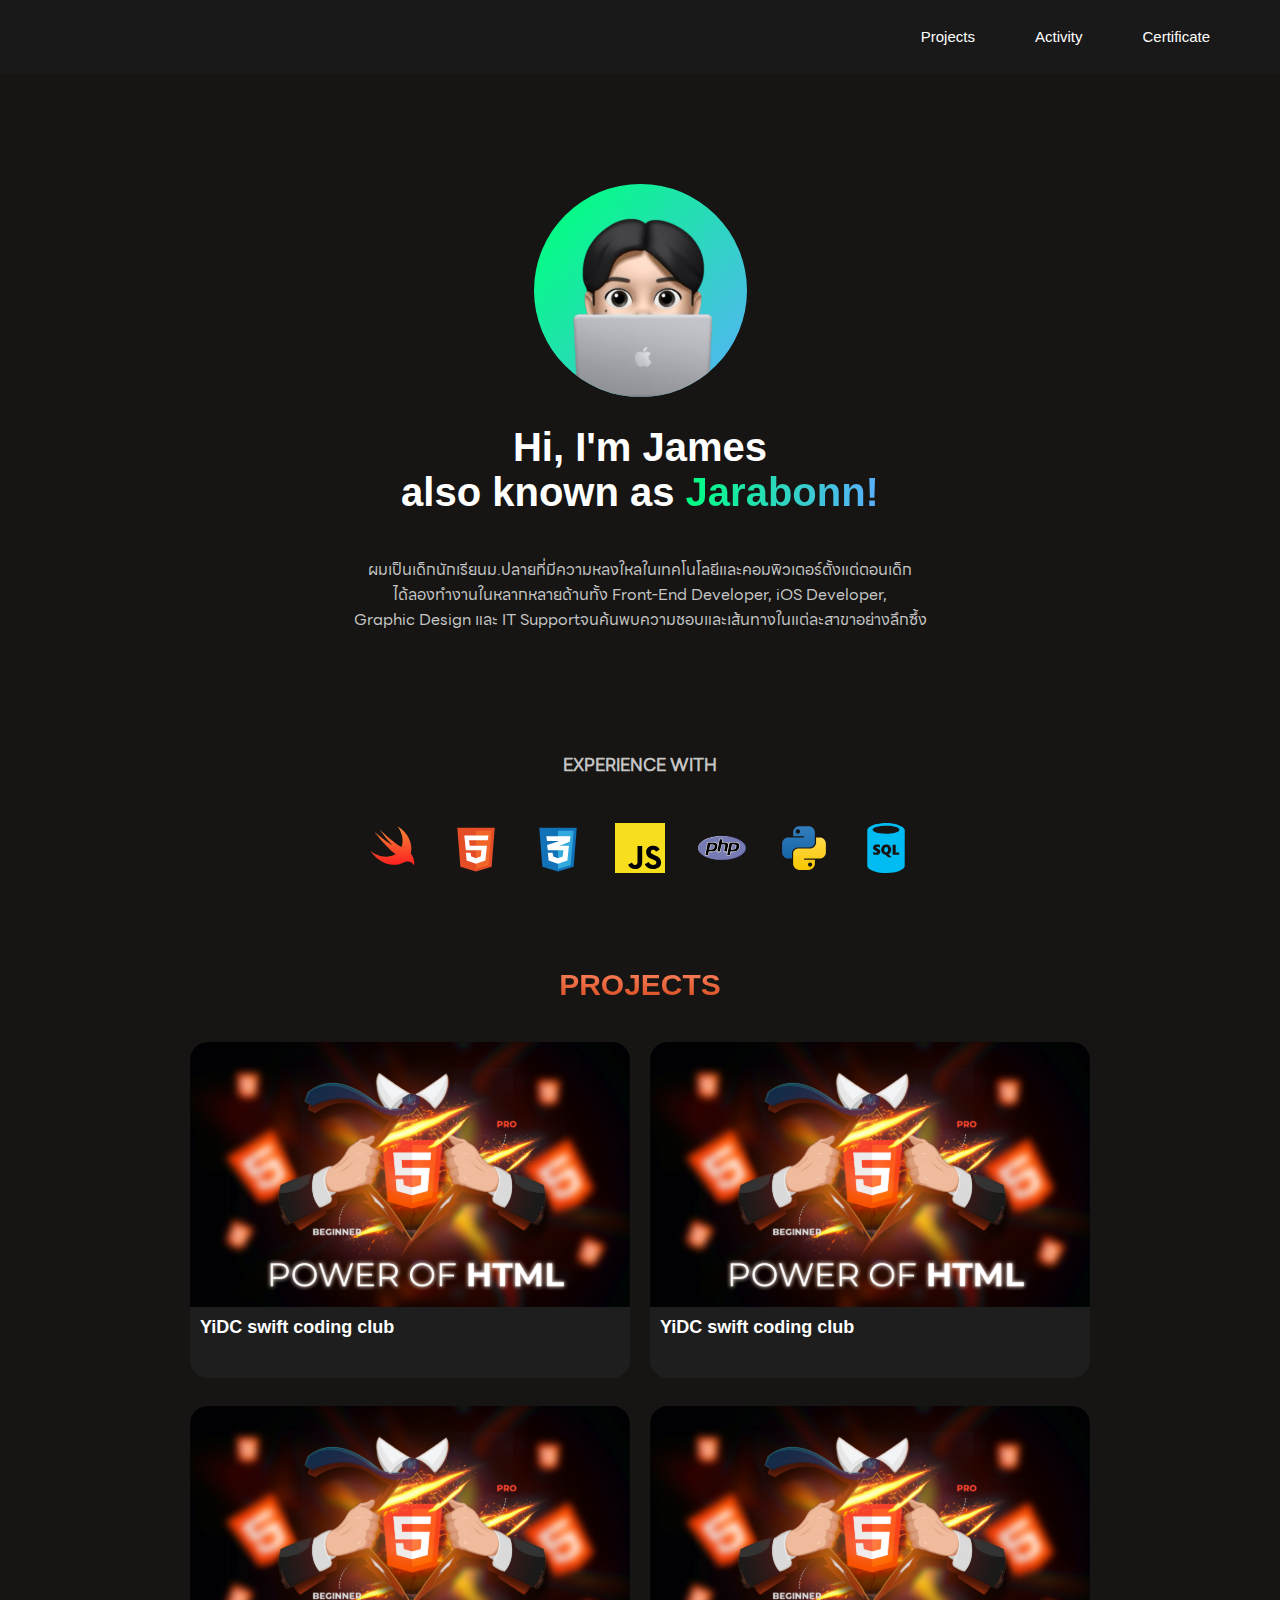
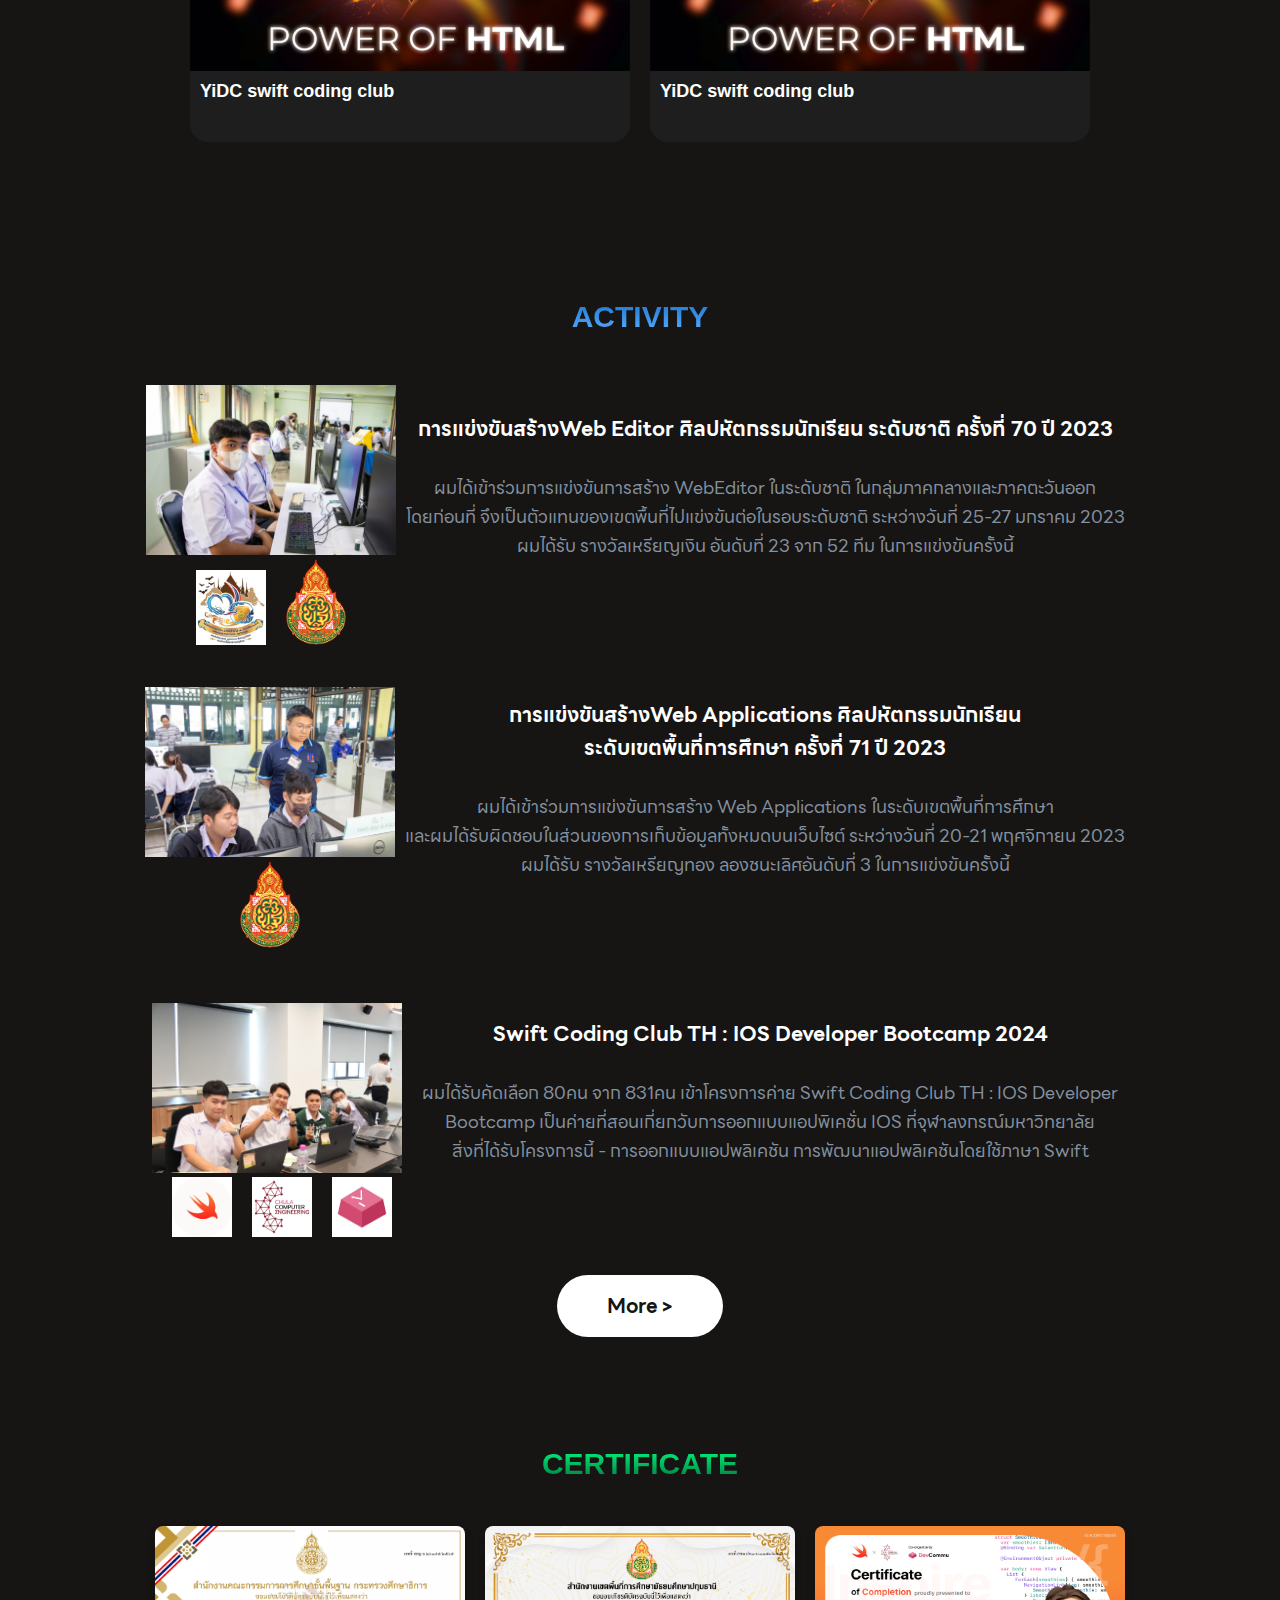
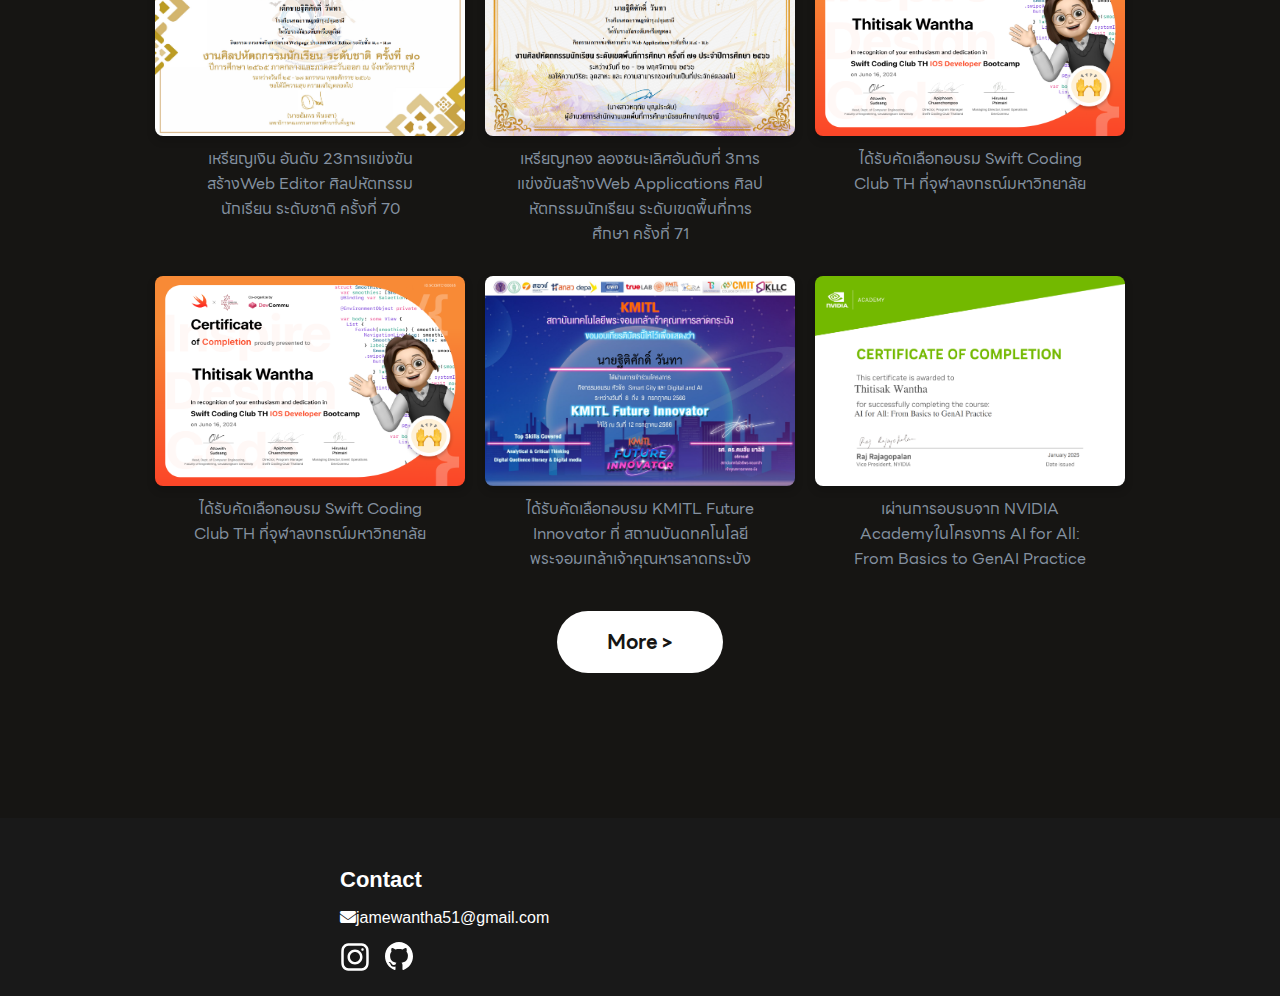
<file: index.html>
<!DOCTYPE html>
<html lang="en">

<head>
    <meta charset="UTF-8">
    <meta name="viewport" content="width=device-width, initial-scale=1.0">
    <link rel="stylesheet" href="https://cdnjs.cloudflare.com/ajax/libs/font-awesome/6.7.2/css/all.min.css">
    <link rel="stylesheet" href="CSS/main.CSS">
    <title>PROTFOLIO</title>
</head>

<body>
    <div class="container">
        <!-- navbar -->
        <div class="tap-menu">
            <div class="navbar">
                <button class="menu-toggle">&#9776;</button> <!-- ปุ่ม ☰ -->
                <ul>
                    <li><a href="#">Projects</a></li>
                    <li><a href="#">Activity</a></li>
                    <li><a href="#">Certificate </a></li>
                </ul>
            </div>
        </div>
        <div class="row">

            <!-- header -->
            <div class="header">
                <!-- avatar -->
                <img class="avatar" src="assets/icon/avatar.svg" alt="avatar">
                <!-- title -->
                <div class="title">
                    <h1>Hi, I'm James</h1>
                    <h1>also known as <span class="gradient-text-title">Jarabonn!</span></h1>
                </div>                
                <!-- about me -->
                <div class="aboutMe">
                    <span>ผมเป็นเด็กนักเรียนม.ปลายที่มีความหลงใหลในเทคโนโลยีและคอมพิวเตอร์ตั้งแต่ตอนเด็ก<br> 
                        ได้ลองทำงานในหลากหลายด้านทั้ง Front-End Developer, iOS Developer, <br>
                        Graphic Design และ IT Supportจนค้นพบความชอบและเส้นทางในแต่ละสาขาอย่างลึกซึ้ง<br></span>
                </div>
                <div class="experience">
                    <h4>EXPERIENCE WITH</h4>
                    <img src="assets/icon/swift.svg" alt="swift-icon">
                    <img src="assets/icon/html-5.svg" alt="html-icon">
                    <img src="assets/icon/css.svg" alt="css-icon">
                    <img src="assets/icon/javascript.svg" alt="js-icon">
                    <img src="assets/icon/php.svg" alt="php-icon">
                    <img src="assets/icon/python.svg" alt="python-icon">
                    <img src="assets/icon/sql.svg" alt="sql-icon">
                </div>
            </div>


            <!-- project -->
            <div class="project">
                <h3 class="gradient-text-project">PROJECTS</h3>
                <div class="project-grid">
                    <a href="project-page/project1-ColorJourney.html">
                        <img src="assets/project-img/Swift Student Challenge.svg" alt="project1-ColorJourney">
                        <div class="title-container">
                            <h4>YiDC swift coding club</h4>
                        </div>
                    </a>
                    <a href="project-page/project1-ColorJourney.html">
                        <img src="assets/project-img/Swift Student Challenge.svg" alt="project1-ColorJourney">
                        <div class="title-container">
                            <h4>YiDC swift coding club</h4>
                        </div>
                    </a>
                    <a href="project-page/project1-ColorJourney.html">
                        <img src="assets/project-img/Swift Student Challenge.svg" alt="project1-ColorJourney">
                        <div class="title-container">
                            <h4>YiDC swift coding club</h4>
                        </div>
                    </a>
                    <a href="project-page/project1-ColorJourney.html">
                        <img src="assets/project-img/Swift Student Challenge.svg" alt="project1-ColorJourney">
                        <div class="title-container">
                            <h4>YiDC swift coding club</h4>
                        </div>
                    </a>
                </div>
            </div>



            <!-- ACTIVITY -->
            <div class="Activity">

                <h3 class="gradient-text-activity" >ACTIVITY</h3>
                <div class="activity-1">
                    <div class="img-avtivity-1">
                        <img class="avt" src="assets/activity/info1/atv1.JPG" alt="img1">
                        <div class="img-Agency-1">
                            <img src="assets/activity/info1/agen-1-1.jpg" alt="Agency1-1" style="width: 70px;">
                            <img src="assets/activity/info1/agen-1-2.png" alt="Agency1-2" style="width: 60px;">
                        </div>
                    </div>
                    <div class="info">
                        <h4>
                            การแข่งขันสร้างWeb Editor ศิลปหัตกรรมนักเรียน ระดับชาติ ครั้งที่ 70 ปี 2023
                        </h4>
                        <span>
                            ผมได้เข้าร่วมการแข่งขันการสร้าง WebEditor ในระดับชาติ ในกลุ่มภาคกลางและภาคตะวันออก <br>
                            โดยก่อนที่ จึงเป็นตัวแทนของเขตพื้นที่ไปแข่งขันต่อในรอบระดับชาติ ระหว่างวันที่ 25-27 มกราคม
                            2023 <br>
                            ผมได้รับ รางวัลเหรียญเงิน อันดับที่ 23 จาก 52 ทีม ในการแข่งขันครั้งนี้
                        </span>
                    </div>
                </div>

                <div class="activity-2">
                    <div class="img-avtivity-2">
                        <img class="avt" src="assets/activity/info2/atv2.JPG" alt="img2">
                        <div class="img-Agency-2">
                            <img src="assets/activity/info2/agen-2-1.png" alt="Agency2-1" style="width: 60px;">
                        </div>
                    </div>
                    <div class="info">
                        <h4>
                            การแข่งขันสร้างWeb Applications ศิลปหัตกรรมนักเรียน <br>
                            ระดับเขตพื้นที่การศึกษา ครั้งที่ 71 ปี 2023
                        </h4>
                        <span>
                            ผมได้เข้าร่วมการแข่งขันการสร้าง Web Applications ในระดับเขตพื้นที่การศึกษา <br>
                            และผมได้รับผิดชอบในส่วนของการเก็บข้อมูลทั้งหมดบนเว็บไซต์ ระหว่างวันที่ 20-21 พฤศจิกายน 2023
                            <br>
                            ผมได้รับ รางวัลเหรียญทอง ลองชนะเลิศอันดับที่ 3 ในการแข่งขันครั้งนี้
                        </span>
                    </div>
                </div>

                <div class="activity-3">
                    <div class="img-avtivity-3">
                        <img class="avt" src="assets/activity/info3/atv3.JPG" alt="img3">
                        <div class="img-Agency-3">
                            <img src="assets/activity/info3/agen-3-1.png" alt="Agency3-1" style="width: 60px;">
                            <img src="assets/activity/info3/agen-3-2.jpg" alt="Agency3-2" style="width: 60px;">
                            <img src="assets/activity/info3/agen-3-3.jpg" alt="Agency3-3" style="width: 60px;">
                        </div>
                    </div>
                    <div class="info">
                        <h4>
                            Swift Coding Club TH : IOS Developer Bootcamp 2024
                        </h4>
                        <span>
                            ผมได้รับคัดเลือก 80คน จาก 831คน เข้าโครงการค่าย Swift Coding Club TH : IOS Developer <br>
                            Bootcamp
                            เป็นค่ายที่สอนเกี่ยกวับการออกแบบแอปพิเคชั่น IOS ที่จุฬาลงกรณ์มหาวิทยาลัย <br>
                            สิ่งที่ได้รับโครงการนี้ - การออกแบบแอปพลิเคชัน การพัฒนาแอปพลิเคชันโดยใช้ภาษา Swift
                    </div>
                </div>

                <a class="more-button" href="activity.html">More ></a>

            </div>


            <!-- CERTIFICATE -->
            <div class="certificate">
                <h3 class="gradient-text-certificate">CERTIFICATE</h3>

                <div class="colum1-3">
                    <div class="colum1">
                        <img src="assets/certificate/1_WebEditor70National.png" alt="1_WebEditor70National"
                            style="width: 310px; height: 210px;">
                        <span>เหรียญเงิน อันดับ 23การแข่งขันสร้างWeb Editor ศิลปหัตกรรมนักเรียน ระดับชาติ ครั้งที่
                            70</span>
                    </div>
                    <div class="colum2">
                        <img src="assets/certificate/2_WebApp71.png" alt="2_WebApp71"
                            style="width: 310px; height: 210px;">
                        <span>เหรียญทอง ลองชนะเลิศอันดับที่ 3การแข่งขันสร้างWeb Applications ศิลปหัตกรรมนักเรียน
                            ระดับเขตพื้นที่การศึกษา ครั้งที่ 71</span>
                    </div>
                    <div class="colum3">
                        <img src="assets/certificate/3_ios_Thitisak_Wantha.png" alt="3_ios_Thitisak_Wantha"
                            style="width: 310px; height: 210px;">
                        <span>ได้รับคัดเลือกอบรม Swift Coding Club TH ที่จุฬาลงกรณ์มหาวิทยาลัย</span>
                    </div>
                </div>

                <div class="colum4-6">
                    <div class="colum4">
                        <img src="assets/certificate/4_YiDC_Thitisak_Wantha.png" alt="4_YiDC_Thitisak_Wantha"
                            style="width: 310px; height: 210px;">
                        <span>ได้รับคัดเลือกอบรม Swift Coding Club TH ที่จุฬาลงกรณ์มหาวิทยาลัย</span>
                    </div>
                    <div class="colum5">
                        <img src="assets/certificate/5_KMITL.png" alt="5_KMITL" style="width: 310px; height: 210px;">
                        <span>ได้รับคัดเลือกอบรม KMITL Future Innovator ที่
                            สถานบันดทคโนโลยีพระจอมเกล้าเจ้าคุณหารลาดกระบัง</span>
                    </div>
                    <div class="colum6">
                        <img src="assets/certificate/6_Nvidia.png" alt="6_Nvidia" style="width: 310px; height: 210px;">
                        <span>เผ่านการอบรบจาก NVIDIA Academyในโครงการ AI for All: From Basics to GenAI Practice</span>
                    </div>
                </div>

                <a class="more-button" href="certificate.html">More ></a>

            </div>


            <!-- Footer -->
            <div class="footer">
                <div class="footer-content">
                    <h4>Contact</h4>
                    <p><i class="fa fa-envelope" aria-hidden="true"></i>jamewantha51@gmail.com</p>
                    <div class="social-icons">
                        <a href="https://www.instagram.com/jamesswnn/" target="_blank">
                            <img src="assets/icon/ig-icon.svg" alt="Instagram-icon" style="width: 30px;">
                        </a>
                        <a href="https://github.com/jamesswnn" target="_blank">
                            <img src="assets/icon/github.svg" alt="github" style="width: 28px;">
                        </a>
                    </div>
                </div>
            </div>
        </div>
    </div>

    <script>
        document.querySelector(".menu-toggle").addEventListener("click", function() {
            document.querySelector(".navbar ul").classList.toggle("show");
        });
    </script>

</body>

</html>
</file>
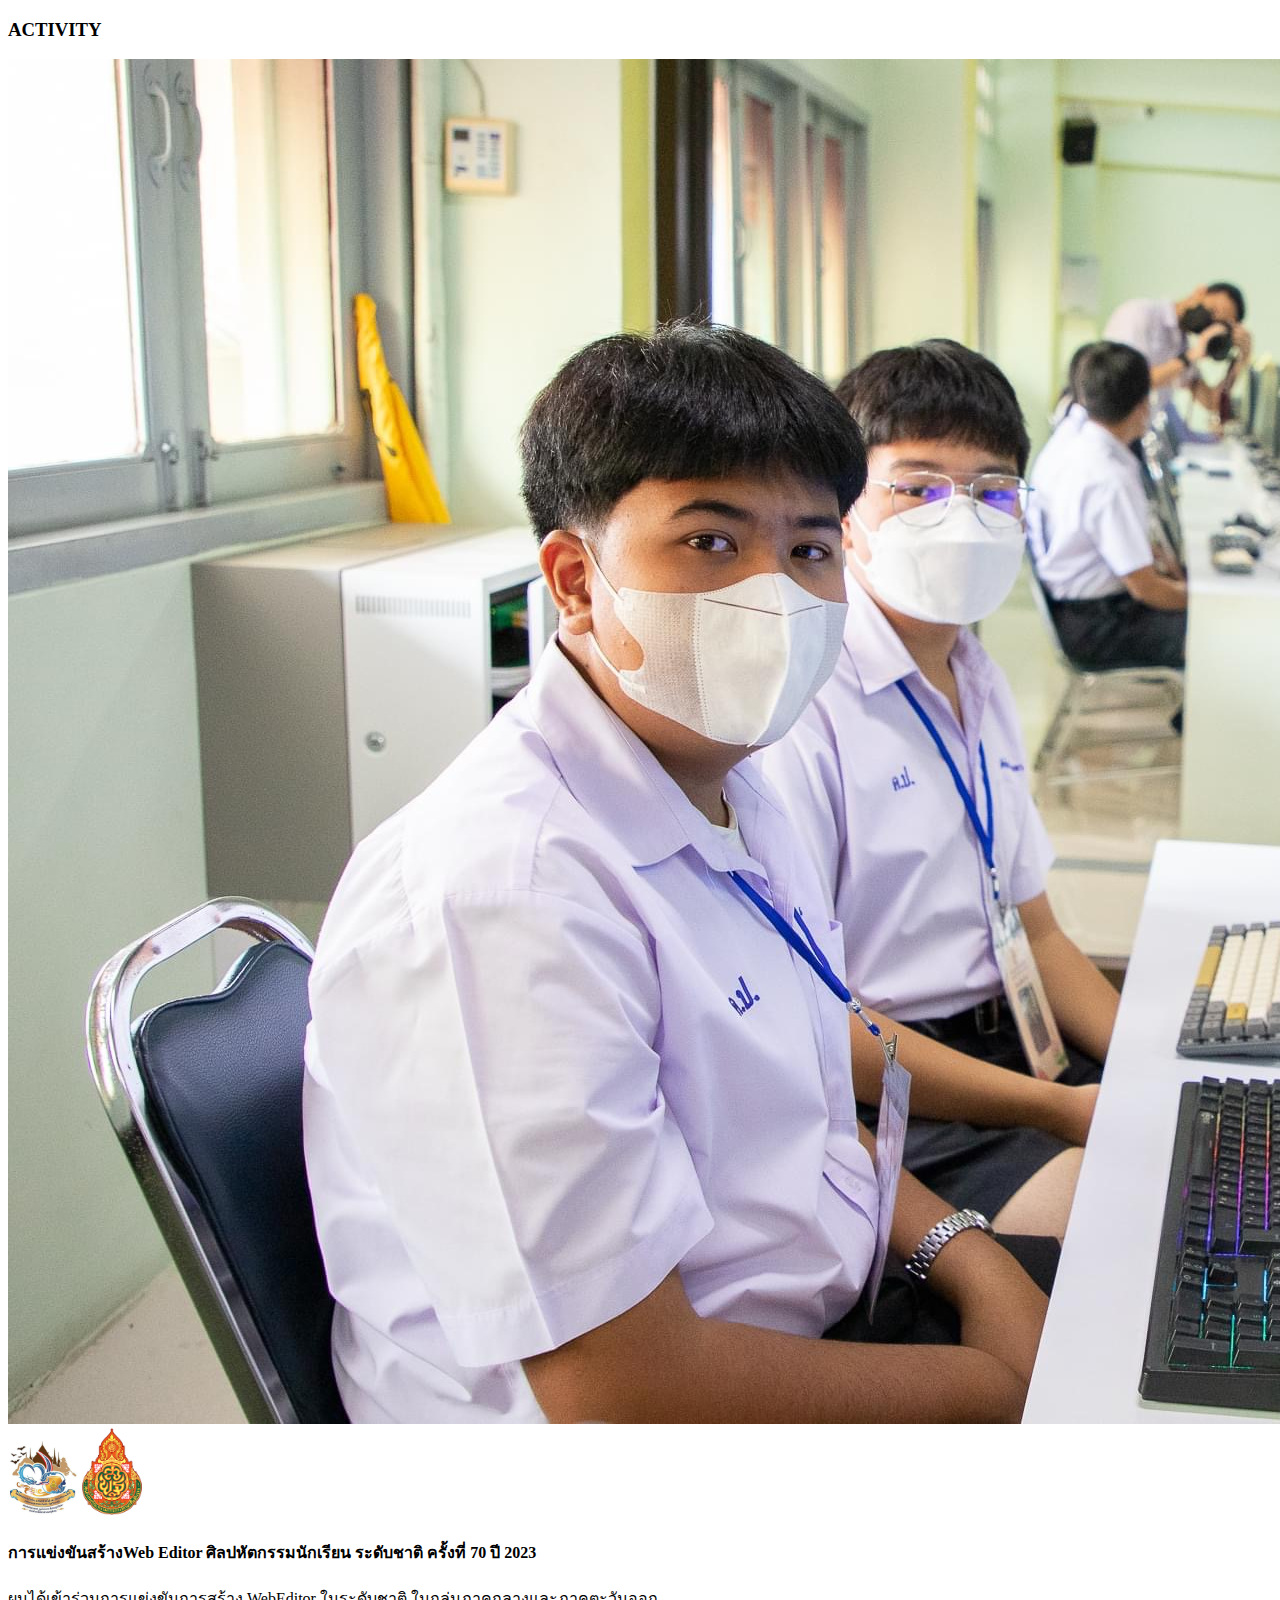
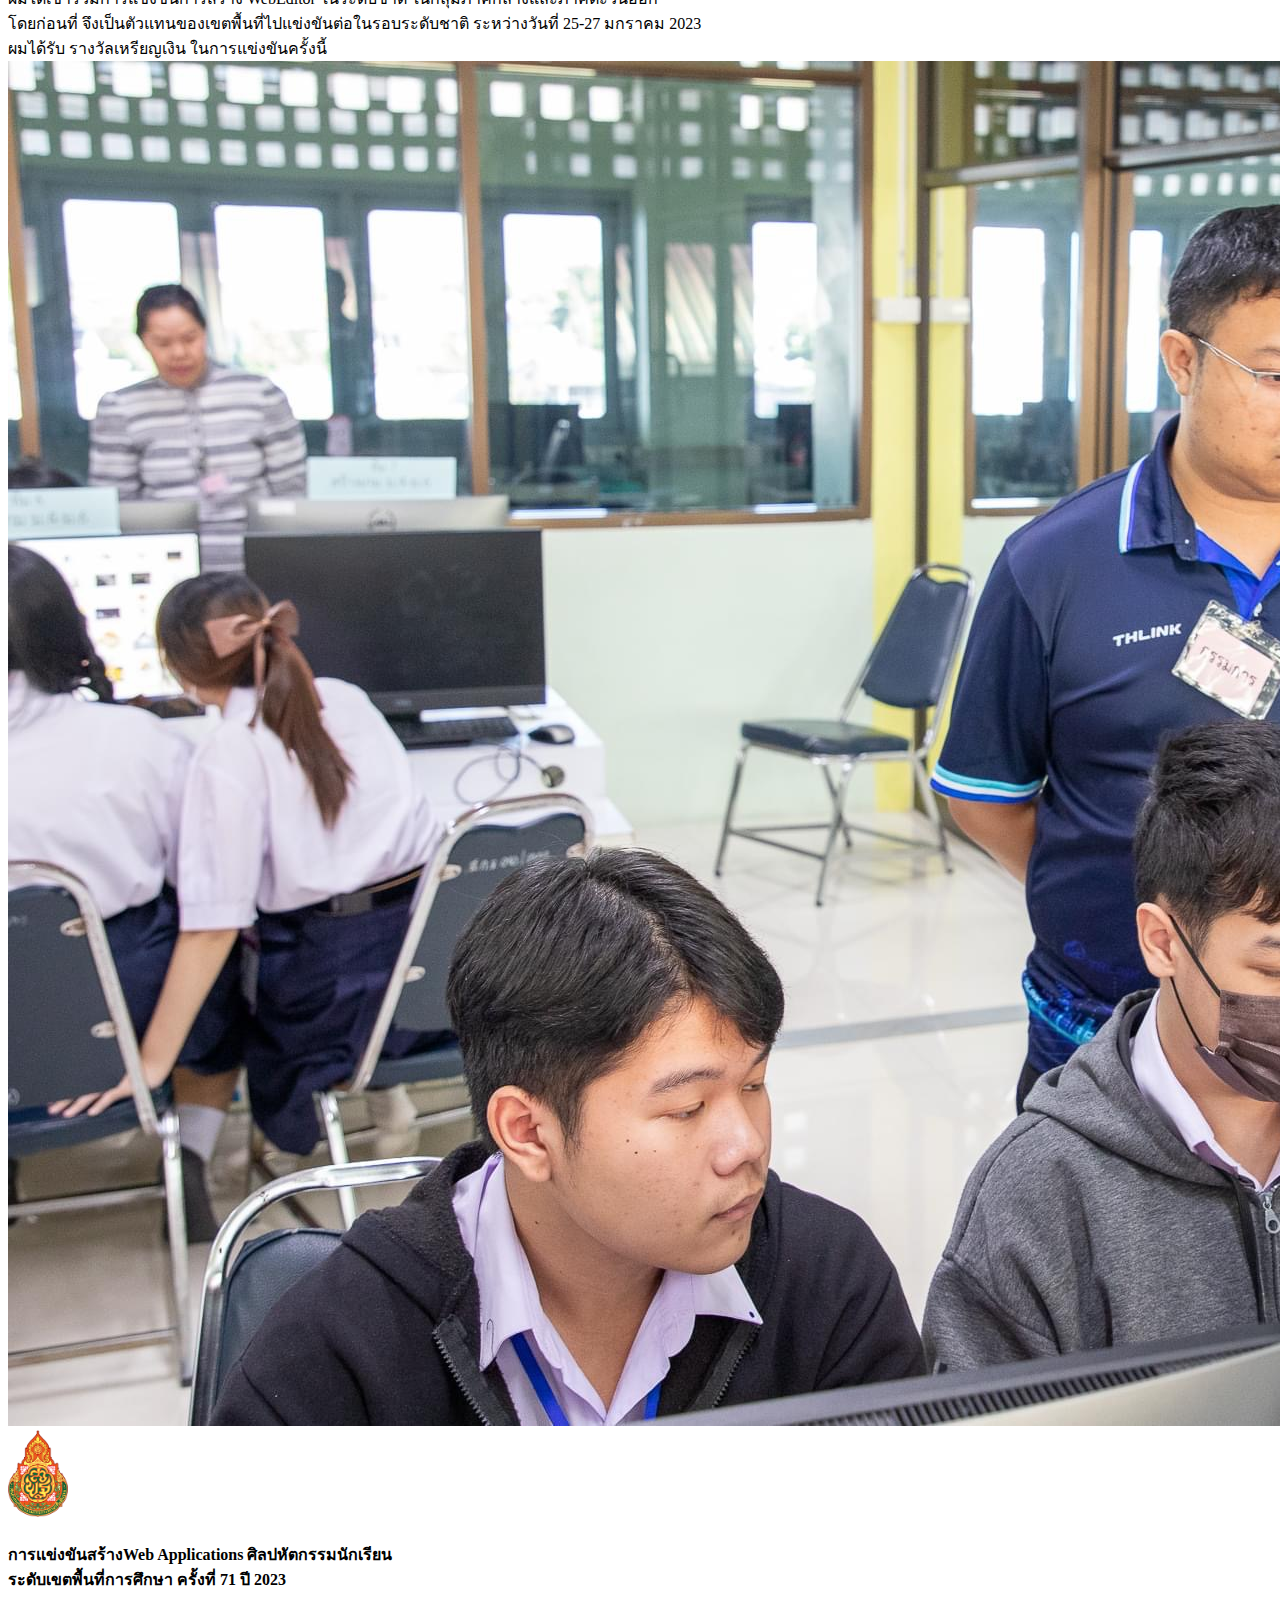
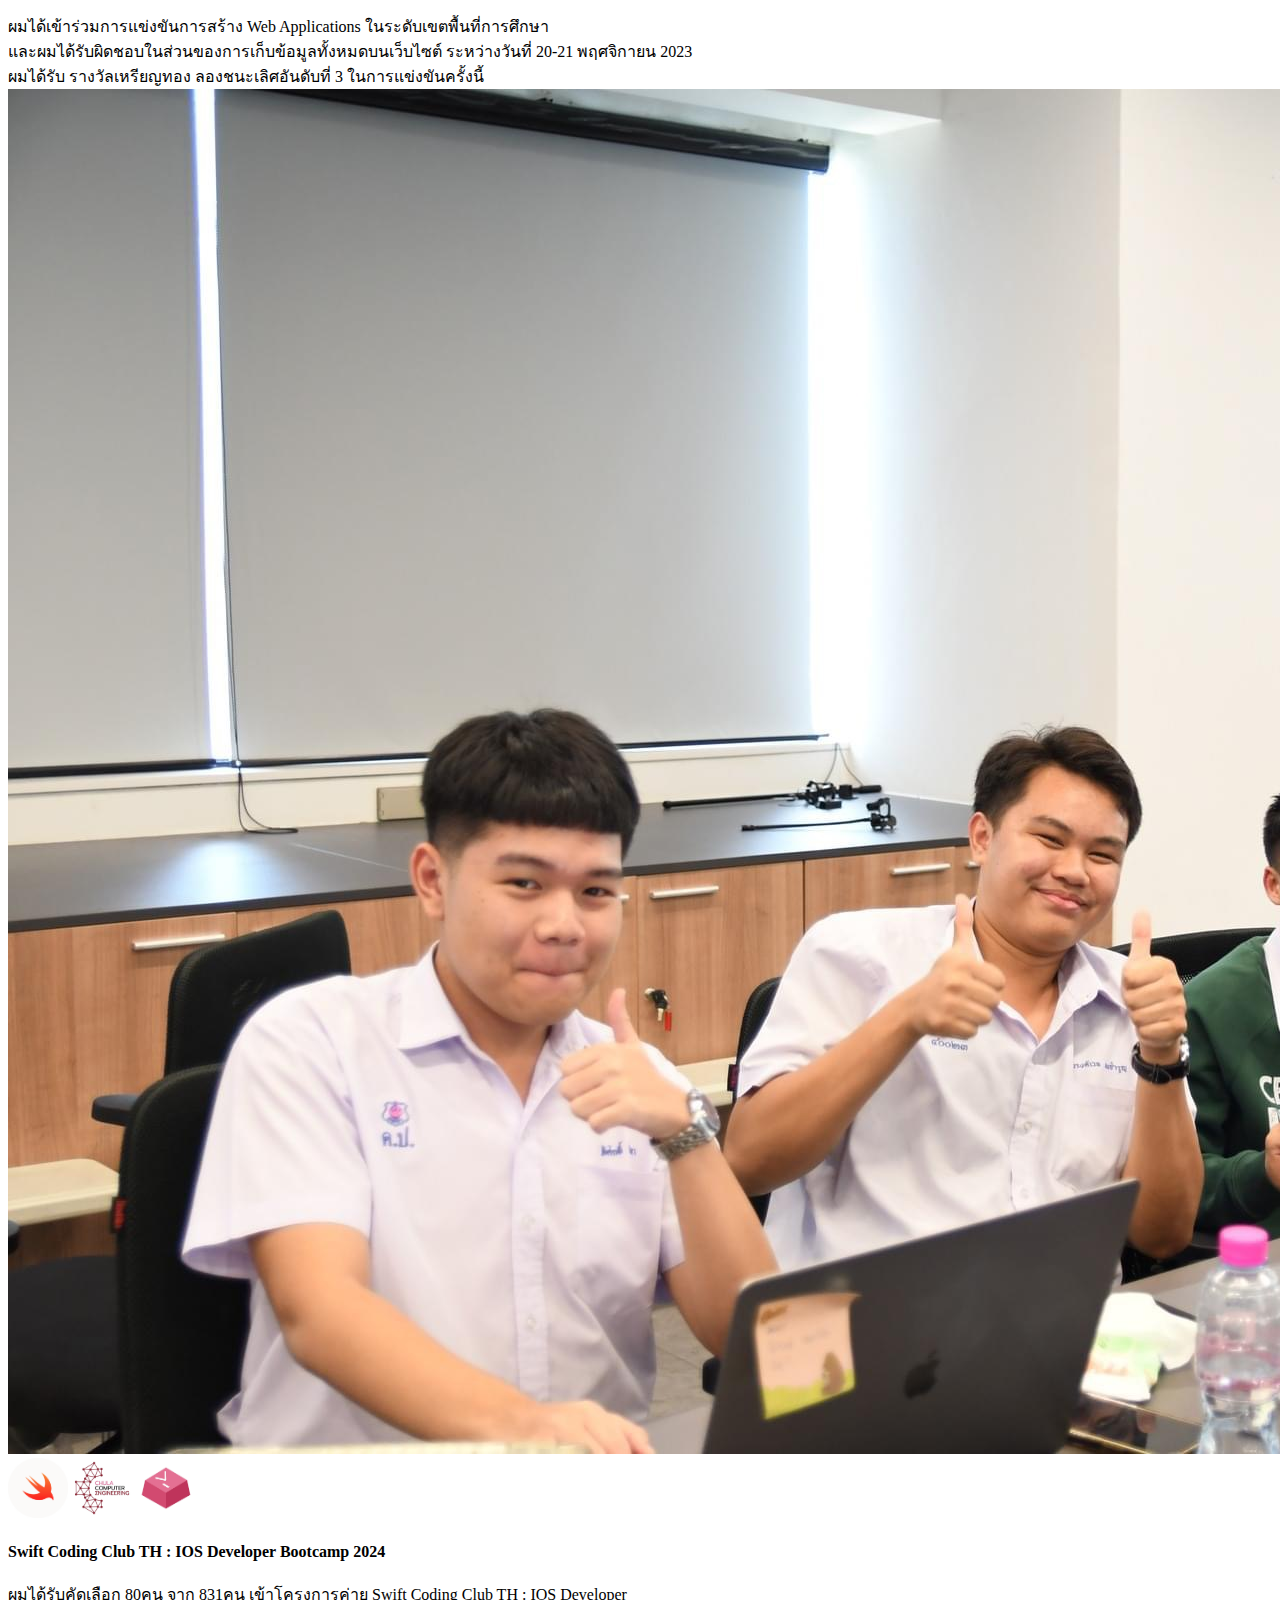
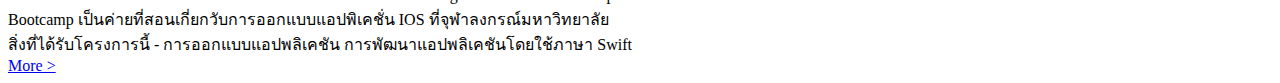
<file: activity.html>
<!DOCTYPE html>
<html lang="en">
<head>
    <meta charset="UTF-8">
    <meta name="viewport" content="width=device-width, initial-scale=1.0">
    <title>Document</title>
</head>
<body>
    <div class="container">
        <div class="row">
            <!-- ACTIVITY -->
            <div class="Activity">

                <h3 class="gradient-text-activity" >ACTIVITY</h3>
                <div class="activity-1">
                    <div class="img-avtivity-1">
                        <img class="avt" src="assets/activity/info1/atv1.JPG" alt="img1">
                        <div class="img-Agency-1">
                            <img src="assets/activity/info1/agen-1-1.jpg" alt="Agency1-1" style="width: 70px;">
                            <img src="assets/activity/info1/agen-1-2.png" alt="Agency1-2" style="width: 60px;">
                        </div>
                    </div>
                    <div class="info">
                        <h4>
                            การแข่งขันสร้างWeb Editor ศิลปหัตกรรมนักเรียน ระดับชาติ ครั้งที่ 70 ปี 2023
                        </h4>
                        <span>
                            ผมได้เข้าร่วมการแข่งขันการสร้าง WebEditor ในระดับชาติ ในกลุ่มภาคกลางและภาคตะวันออก <br>
                            โดยก่อนที่ จึงเป็นตัวแทนของเขตพื้นที่ไปแข่งขันต่อในรอบระดับชาติ ระหว่างวันที่ 25-27 มกราคม
                            2023 <br>
                            ผมได้รับ รางวัลเหรียญเงิน ในการแข่งขันครั้งนี้
                        </span>
                    </div>
                </div>

                <div class="activity-2">
                    <div class="img-avtivity-2">
                        <img class="avt" src="assets/activity/info2/atv2.JPG" alt="img2">
                        <div class="img-Agency-2">
                            <img src="assets/activity/info2/agen-2-1.png" alt="Agency2-1" style="width: 60px;">
                        </div>
                    </div>
                    <div class="info">
                        <h4>
                            การแข่งขันสร้างWeb Applications ศิลปหัตกรรมนักเรียน <br>
                            ระดับเขตพื้นที่การศึกษา ครั้งที่ 71 ปี 2023
                        </h4>
                        <span>
                            ผมได้เข้าร่วมการแข่งขันการสร้าง Web Applications ในระดับเขตพื้นที่การศึกษา <br>
                            และผมได้รับผิดชอบในส่วนของการเก็บข้อมูลทั้งหมดบนเว็บไซต์ ระหว่างวันที่ 20-21 พฤศจิกายน 2023
                            <br>
                            ผมได้รับ รางวัลเหรียญทอง ลองชนะเลิศอันดับที่ 3 ในการแข่งขันครั้งนี้
                        </span>
                    </div>
                </div>

                <div class="activity-3">
                    <div class="img-avtivity-3">
                        <img class="avt" src="assets/activity/info3/atv3.JPG" alt="img3">
                        <div class="img-Agency-3">
                            <img src="assets/activity/info3/agen-3-1.png" alt="Agency3-1" style="width: 60px;">
                            <img src="assets/activity/info3/agen-3-2.jpg" alt="Agency3-2" style="width: 60px;">
                            <img src="assets/activity/info3/agen-3-3.jpg" alt="Agency3-3" style="width: 60px;">
                        </div>
                    </div>
                    <div class="info">
                        <h4>
                            Swift Coding Club TH : IOS Developer Bootcamp 2024
                        </h4>
                        <span>
                            ผมได้รับคัดเลือก 80คน จาก 831คน เข้าโครงการค่าย Swift Coding Club TH : IOS Developer <br>
                            Bootcamp
                            เป็นค่ายที่สอนเกี่ยกวับการออกแบบแอปพิเคชั่น IOS ที่จุฬาลงกรณ์มหาวิทยาลัย <br>
                            สิ่งที่ได้รับโครงการนี้ - การออกแบบแอปพลิเคชัน การพัฒนาแอปพลิเคชันโดยใช้ภาษา Swift
                    </div>
                </div>

                <a class="more-button" href="activity.html">More ></a>

            </div>
        </div>
    </div>
</body>
</html>
</file>
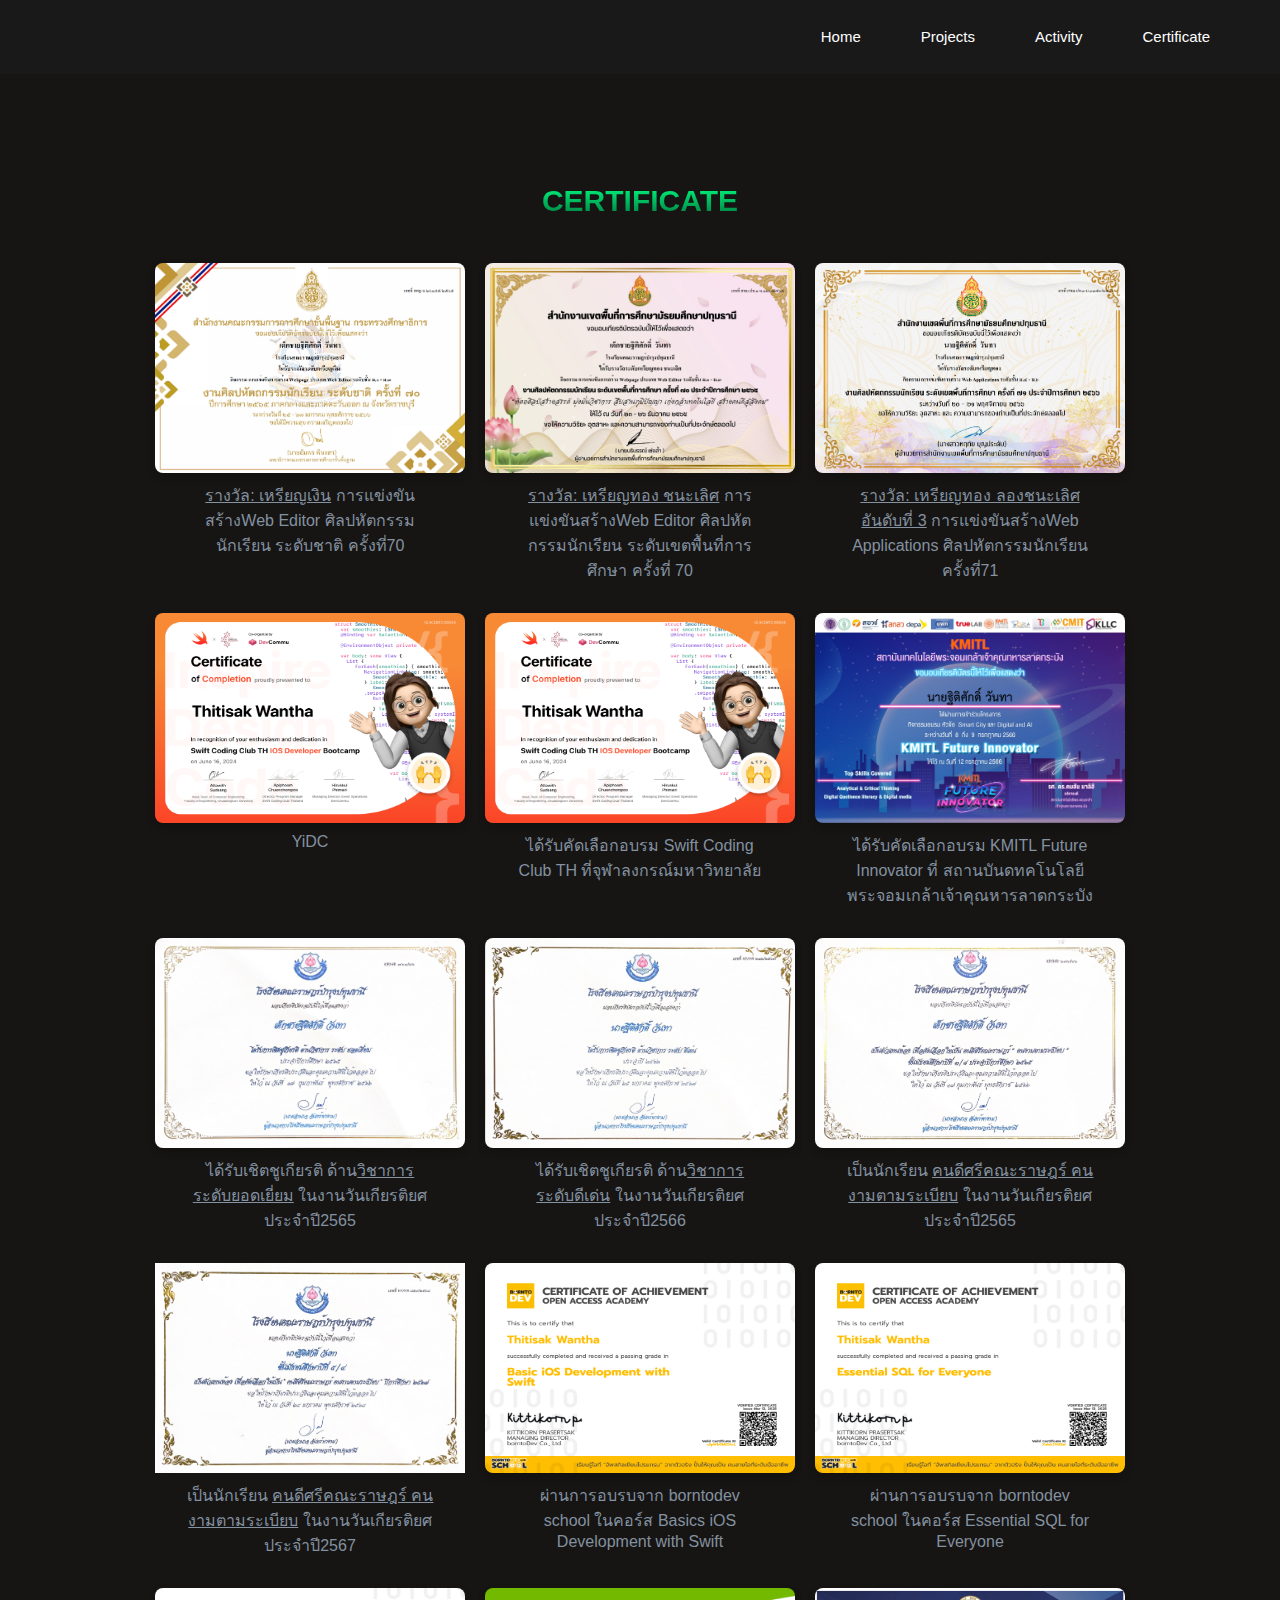
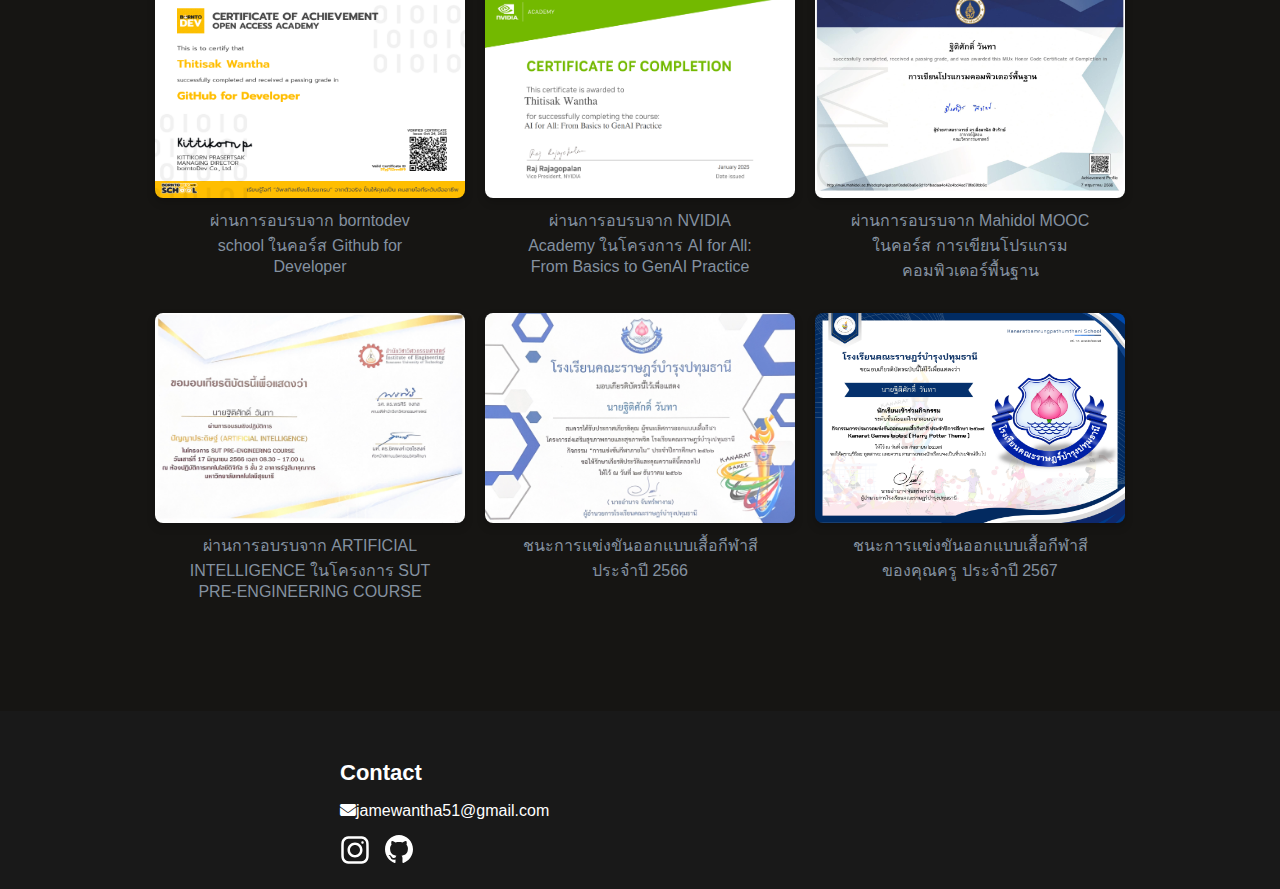
<file: certificate.html>
<!DOCTYPE html>
<html lang="en">

<head>
    <meta charset="UTF-8">
    <meta name="viewport" content="width=device-width, initial-scale=1.0">
    <link rel="stylesheet" href="https://cdnjs.cloudflare.com/ajax/libs/font-awesome/6.7.2/css/all.min.css">
    <title>Document</title>
    <link rel="icon" href="assets/icon/avatar.svg">
    <link rel="stylesheet" href="CSS/certificate.css">
</head>

<body>
    <div class="container">
        <div class="row">
            <!-- navbar -->
            <div class="tap-menu">
                <div class="navbar">
                    <button class="menu-toggle">&#9776;</button> <!-- ปุ่ม ☰ -->
                    <ul>
                        <li><a href="index.html">Home</a></li>
                        <li><a href="project1-ColorJourney.html">Projects</a></li>
                        <li><a href="activity.html">Activity</a></li>
                        <li><a href="certificate.html">Certificate </a></li>
                    </ul>
                </div>
            </div>

            <div class="certificate">
                <h3 class="gradient-text-certificate">CERTIFICATE</h3>
                <!-- 1-3 -->
                <div class="row-colum">
                    <div class="colum1">
                        <img src="assets/certificateALL/1_WebEditor70National.png" alt="1_WebEditor70National"
                            style="width: 310px; height: 210px;">
                        <span><U>รางวัล: เหรียญเงิน</U> การแข่งขันสร้างWeb Editor ศิลปหัตกรรมนักเรียน ระดับชาติ
                            ครั้งที่70</span>
                    </div>
                    <div class="colum2">
                        <img src="assets/certificateALL/2_WebEditor70.png" alt="2_WebApp71"
                            style="width: 310px; height: 210px;">
                        <span><U>รางวัล: เหรียญทอง ชนะเลิศ</U> การแข่งขันสร้างWeb Editor ศิลปหัตกรรมนักเรียน
                            ระดับเขตพื้นที่การศึกษา ครั้งที่ 70</span>
                    </div>
                    <div class="colum3">
                        <img src="assets/certificateALL/3_WebApp71.png" alt="3_ios_Thitisak_Wantha"
                            style="width: 310px; height: 210px;">
                        <span><U>รางวัล: เหรียญทอง ลองชนะเลิศอันดับที่ 3</U> การแข่งขันสร้างWeb Applications ศิลปหัตกรรมนักเรียน
                            ครั้งที่71</span>
                    </div>
                </div>

                <!-- 4-6 -->
                <div class="row-colum">
                    <div class="colum4">
                        <img src="assets/certificateALL/4_YiDC_Thitisak_Wantha.png" alt="4_YiDC_Thitisak_Wantha"
                            style="width: 310px; height: 210px;">
                        <span>YiDC</span>
                    </div>
                    <div class="colum5">
                        <img src="assets/certificateALL/5_ios_Thitisak_Wantha.png" alt="5_KMITL"
                            style="width: 310px; height: 210px;">
                        <span>ได้รับคัดเลือกอบรม Swift Coding Club TH ที่จุฬาลงกรณ์มหาวิทยาลัย</span>
                    </div>
                    <div class="colum6">
                        <img src="assets/certificateALL/6_KMITL.png" alt="6_Nvidia"
                            style="width: 310px; height: 210px;">
                        <span>ได้รับคัดเลือกอบรม KMITL Future Innovator ที่
                            สถานบันดทคโนโลยีพระจอมเกล้าเจ้าคุณหารลาดกระบัง</span>
                    </div>
                </div>

                <!-- 7-9 -->
                <div class="row-colum">
                    <div class="colum7">
                        <img src="assets/certificateALL/7_วิชาการระดับยอดเยี่ยม.png" alt="4_YiDC_Thitisak_Wantha"
                            style="width: 310px; height: 210px;">
                        <span>ได้รับเชิตชูเกียรติ ด้าน<U>วิชาการ ระดับยอดเยี่ยม</U> ในงานวันเกียรติยศ ประจำปี2565</span>
                    </div>
                    <div class="colum8">
                        <img src="assets/certificateALL/8_วิชาการระดับดีเด่น.png" alt="5_KMITL"
                            style="width: 310px; height: 210px;">
                        <span>ได้รับเชิตชูเกียรติ ด้าน<U>วิชาการ ระดับดีเด่น</U> ในงานวันเกียรติยศ ประจำปี2566</span>
                    </div>
                    <div class="colum9">
                        <img src="assets/certificateALL/9_คนดีkp308.png" alt="6_Nvidia"
                            style="width: 310px; height: 210px;">
                        <span>เป็นนักเรียน <U>คนดีศรีคณะราษฎร์ คนงามตามระเบียบ</U> ในงานวันเกียรติยศ ประจำปี2565</span>
                    </div>
                </div>
            </div>

            <!-- 10-12 -->
            <div class="row-colum">
                <div class="colum10">
                    <img src="assets/certificateALL/10_คนดีkp504.png" alt="4_YiDC_Thitisak_Wantha"
                        style="width: 310px; height: 210px;">
                    <span>เป็นนักเรียน <U>คนดีศรีคณะราษฎร์ คนงามตามระเบียบ</U> ในงานวันเกียรติยศ ประจำปี2567</span>
                </div>
                <div class="colum11">
                    <img src="assets/certificateALL/11_basicIOS-borntodev.png " alt="5_KMITL"
                        style="width: 310px; height: 210px;">
                    <span>ผ่านการอบรบจาก borntodev school ในคอร์ส Basics iOS Development with Swift</span>
                </div>
                <div class="colum12">
                    <img src="assets/certificateALL/12_SQL-borntodev.png" alt="6_Nvidia"
                        style="width: 310px; height: 210px;">
                    <span>ผ่านการอบรบจาก borntodev school ในคอร์ส Essential SQL for Everyone</span>
                </div>
            </div>

            <!-- 13-15 -->
            <div class="row-colum">
                <div class="colum13">
                    <img src="assets/certificateALL/13_GitHub-borntodev.png" alt="4_YiDC_Thitisak_Wantha"
                        style="width: 310px; height: 210px;">
                    <span>ผ่านการอบรบจาก borntodev school ในคอร์ส Github for Developer</span>
                </div>
                <div class="colum14">
                    <img src="assets/certificateALL/14_Nvidia.png" alt="5_KMITL" style="width: 310px; height: 210px;">
                    <span>ผ่านการอบรบจาก NVIDIA Academy ในโครงการ AI for All: From Basics to GenAI Practice</span>
                </div>
                <div class="colum15">
                    <img src="assets/certificateALL/15_CodeMU.jpg" alt="6_Nvidia" style="width: 310px; height: 210px;">
                    <span>ผ่านการอบรบจาก Mahidol MOOC ในคอร์ส การเขียนโปรแกรมคอมพิวเตอร์พื้นฐาน</span>
                </div>
            </div>

            <!-- 16-18 -->
            <div class="row-colum">
                <div class="colum16">
                    <img src="assets/certificateALL/16-SUT-ENG.png" alt="4_YiDC_Thitisak_Wantha"
                        style="width: 310px; height: 210px;">
                    <span>ผ่านการอบรบจาก ARTIFICIAL INTELLIGENCE ในโครงการ SUT PRE-ENGINEERING COURSE</span>
                </div>
                <div class="colum17">
                    <img src="assets/certificateALL/17-ออกแบบเสื้อกีฬาสี.png " alt="5_KMITL"
                        style="width: 310px; height: 210px;">
                    <span>ชนะการแข่งขันออกแบบเสื้อกีฬาสี ประจำปี 2566</span>
                </div>
                <div class="colum18">
                    <img src="assets/certificateALL/18-ออกแบบเสื้อกีฬาสีคุณครู.PNG" alt="6_Nvidia"
                        style="width: 310px; height: 210px;">
                    <span>ชนะการแข่งขันออกแบบเสื้อกีฬาสีของคุณครู ประจำปี 2567</span>
                </div>
            </div>

            <!-- Footer -->
            <div class="footer">
                <div class="footer-content">
                    <h4>Contact</h4>
                    <p><i class="fa fa-envelope" aria-hidden="true"></i>jamewantha51@gmail.com</p>
                    <div class="social-icons">
                        <a href="https://www.instagram.com/jamesswnn/" target="_blank">
                            <img src="assets/icon/ig-icon.svg" alt="Instagram-icon" style="width: 30px;">
                        </a>
                        <a href="https://github.com/jamesswnn" target="_blank">
                            <img src="assets/icon/github.svg" alt="github" style="width: 28px;">
                        </a>
                    </div>
                </div>
            </div>

        </div>
    </div>

    <script src="js/navbar.js"></script>

</body>

</html>
</file>
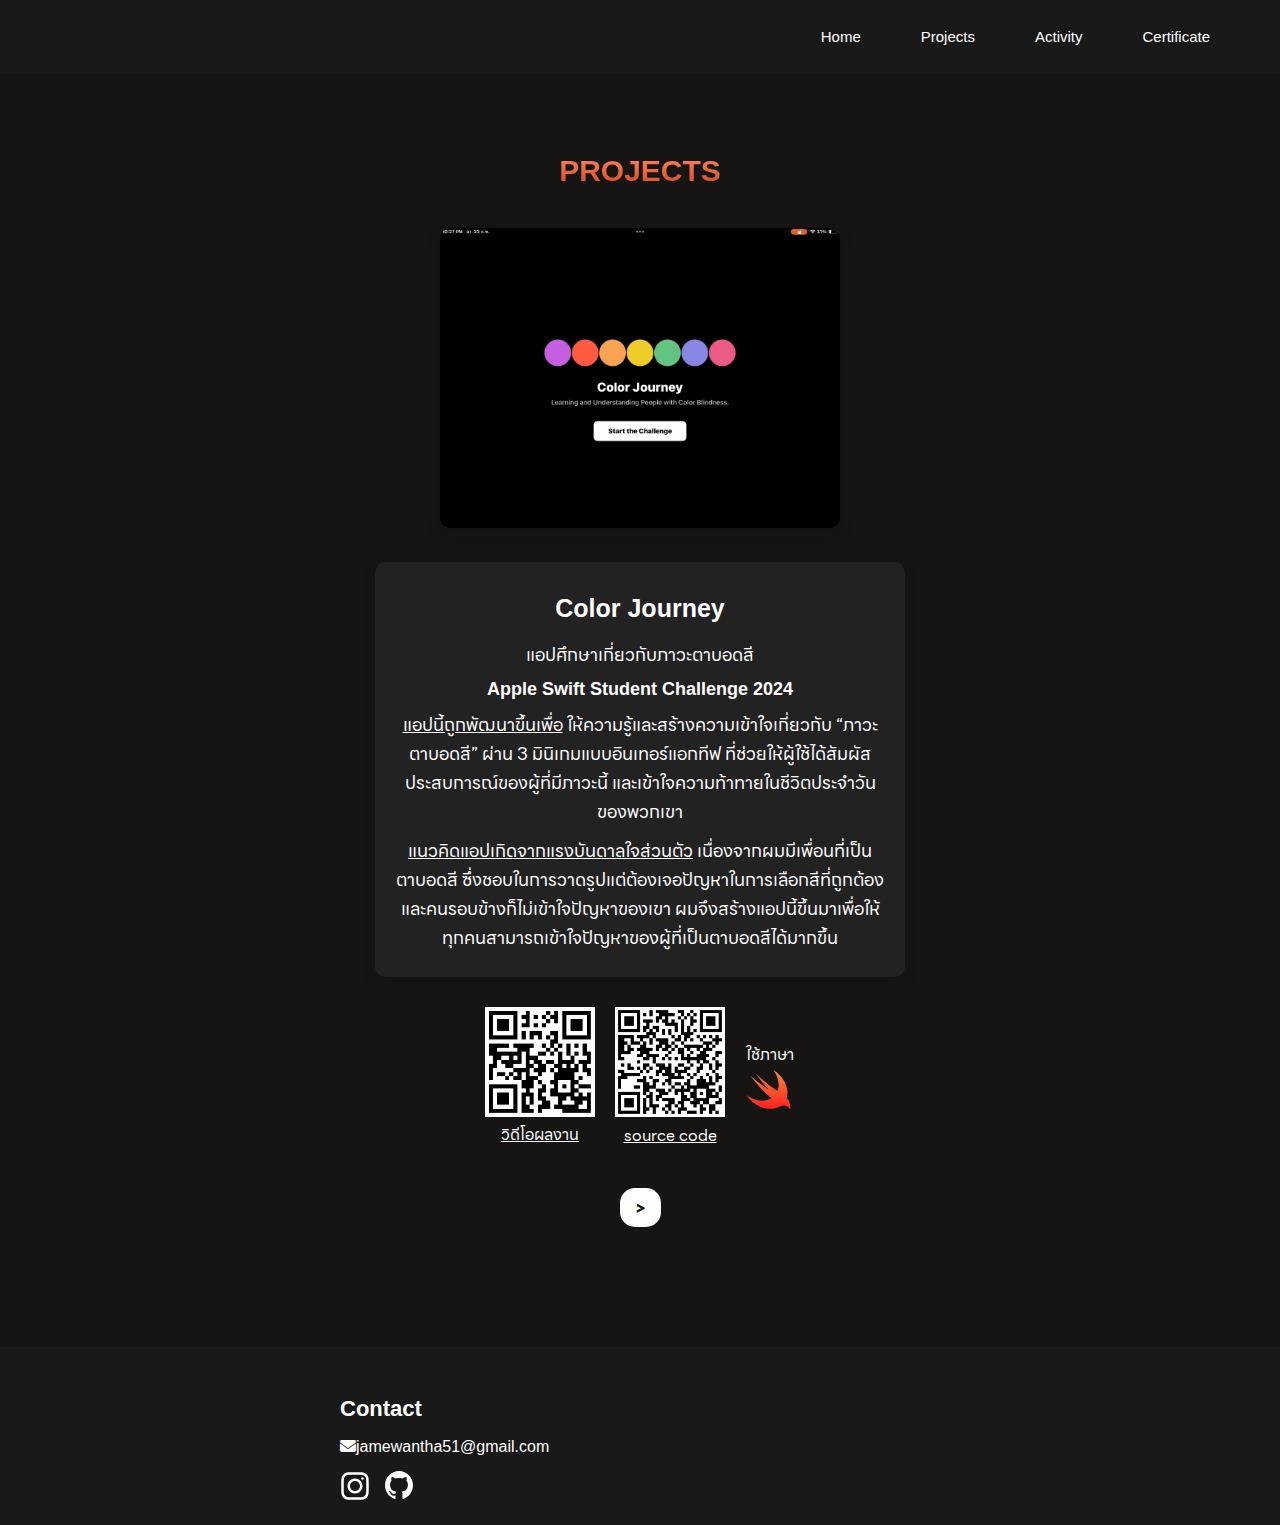
<file: project1-ColorJourney.html>
<!DOCTYPE html>
<html lang="en">

<head>
    <meta charset="UTF-8">
    <meta name="viewport" content="width=device-width, initial-scale=1.0">
    <link rel="stylesheet" href="https://cdnjs.cloudflare.com/ajax/libs/font-awesome/6.7.2/css/all.min.css">
    <link rel="stylesheet" href="CSS/project1-ColorJourney.css">
    <link rel="icon" href="assets/icon/avatar.svg">
    <title>Project-Color Journey</title>
</head>

<body>
    <div class="container">
        <div class="row">

            <!-- navbar -->
            <div class="tap-menu">
                <div class="navbar">
                    <button class="menu-toggle">&#9776;</button> <!-- ปุ่ม ☰ -->
                    <ul>
                        <li><a href="index.html">Home</a></li>
                        <li><a href="project1-ColorJourney.html">Projects</a></li>
                        <li><a href="activity.html">Activity</a></li>
                        <li><a href="certificate.html">Certificate </a></li>
                    </ul>
                </div>
            </div>

            <!-- project -->
            <div class="project">
                <h3 class="gradient-text-project">PROJECTS</h3>

                <!-- Image Slider -->
                <div class="slider-container">
                    <img id="slider" src="assets/project-img/ColorJourney/1.png" alt="project1-ColorJourney-1">
                </div>

                <!-- Project Description -->
                <div class="title-container">
                    <h1>Color Journey</h1>
                    <span>แอปศึกษาเกี่ยวกับภาวะตาบอดสี</span>
                    <h2>Apple Swift Student Challenge 2024</h2>
                    <p><u>แอปนี้ถูกพัฒนาขึ้นเพื่อ</u> ให้ความรู้และสร้างความเข้าใจเกี่ยวกับ “ภาวะตาบอดสี” ผ่าน 3 มินิเกมแบบอินเทอร์แอกทีฟ 
                        ที่ช่วยให้ผู้ใช้ได้สัมผัสประสบการณ์ของผู้ที่มีภาวะนี้ และเข้าใจความท้าทายในชีวิตประจำวันของพวกเขา</p>
                    <p><u>แนวคิดแอปเกิดจากแรงบันดาลใจส่วนตัว</u> เนื่องจากผมมีเพื่อนที่เป็นตาบอดสี
                        ซึ่งชอบในการวาดรูปแต่ต้องเจอปัญหาในการเลือกสีที่ถูกต้อง และคนรอบข้างก็ไม่เข้าใจปัญหาของเขา
                        ผมจึงสร้างแอปนี้ขึ้นมาเพื่อให้ทุกคนสามารถเข้าใจปัญหาของผู้ที่เป็นตาบอดสีได้มากขึ้น </p>
                </div>

                <!-- QR Code Section -->
                <div class="qrcode-1">
                    <div class="qrcode-item">
                        <img src="assets/project-img/ColorJourney/ColorJoVDO.png" alt="qrcodeVDO.png"
                            style="width: 110px;">
                        <a href="https://youtu.be/sD10KM2b9Sw" target="_blank">วิดีโอผลงาน</a>
                    </div>
                    <div class="qrcode-item-eng">
                        <img src="assets/project-img/ColorJourney/ColorJoGithub.png" alt="qrcodeGithub.png"
                            style="width: 110px;">
                        <a href="https://github.com/jamesswnn/ColorJourney-SwiftPlayground" target="_blank">source code</a>
                    </div>
                    <div class="qrcode-item">
                        <span>ใช้ภาษา</span>
                        <img src="assets/icon/swift.svg" alt="swift.svg" style="width: 50px;">
                    </div>
                    <!-- behind-ahead-button -->
                </div>
                <div class="behind-ahead-button">
                    <a href="project2-Doofune.html">></a>
                 </div>
            </div>

            <!-- Footer -->
            <div class="footer">
                <div class="footer-content">
                    <h4>Contact</h4>
                    <p><i class="fa fa-envelope" aria-hidden="true"></i>jamewantha51@gmail.com</p>
                    <div class="social-icons">
                        <a href="https://www.instagram.com/jamesswnn/" target="_blank">
                            <img src="/assets/icon/ig-icon.svg" alt="Instagram-icon" style="width: 30px;">
                        </a>
                        <a href="https://github.com/jamesswnn" target="_blank">
                            <img src="/assets/icon/github.svg" alt="github" style="width: 28px;">
                        </a>
                    </div>
                </div>
            </div>
        </div>
    </div>

    <script src="js/navbar.js"></script>
    <script src="js/img slider.js"></script>

</body>

</html>
</file>
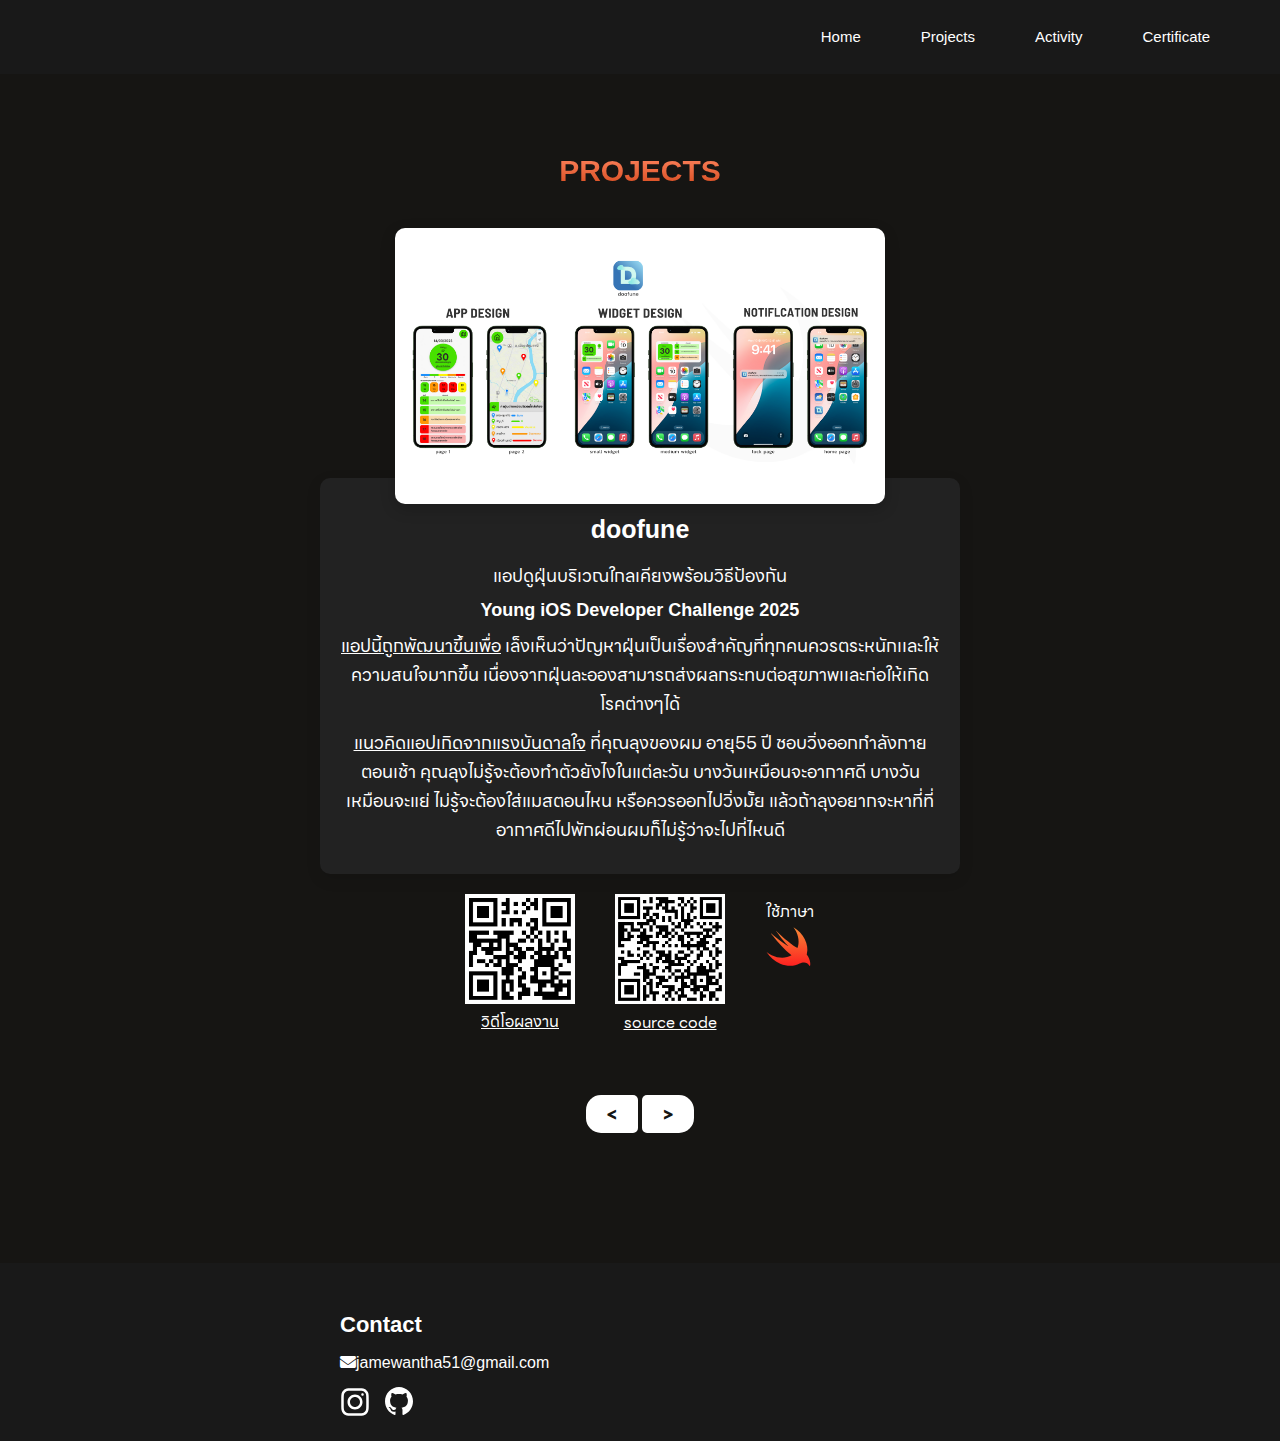
<file: project2-Doofune.html>
<!DOCTYPE html>
<html lang="en">

<head>
    <meta charset="UTF-8">
    <meta name="viewport" content="width=device-width, initial-scale=1.0">
    <link rel="stylesheet" href="https://cdnjs.cloudflare.com/ajax/libs/font-awesome/6.7.2/css/all.min.css">
    <link rel="stylesheet" href="CSS/project2-Doofune.css">
    <link rel="icon" href="assets/icon/avatar.svg">
    <title>Project-Doofune</title>
</head>

<body>
    <div class="container">
        <div class="row">

            <!-- navbar -->
            <div class="tap-menu">
                <div class="navbar">
                    <button class="menu-toggle">&#9776;</button> <!-- ปุ่ม ☰ -->
                    <ul>
                        <li><a href="index.html">Home</a></li>
                        <li><a href="project1-ColorJourney.html">Projects</a></li>
                        <li><a href="activity.html">Activity</a></li>
                        <li><a href="certificate.html">Certificate </a></li>
                    </ul>
                </div>
            </div>


            <!-- project -->
            <div class="project">
                <h3 class="gradient-text-project">PROJECTS</h3>

                <!-- Image Slider -->
                <div class="slider-container">
                    <img id="slider" src="assets/project-img/doofune/doofuneApp.png" alt="project1-ColorJourney-1">
                </div>

                <!-- Project Description -->
                <div class="title-container">
                    <h1>doofune</h1>
                    <span>แอปดูฝุ่นบริเวณใกลเคียงพร้อมวิธีป้องกัน</span>
                    <h2>Young iOS Developer Challenge 2025</h2>
                    <p><u>แอปนี้ถูกพัฒนาขึ้นเพื่อ</u>
                        เล็งเห็นว่าปัญหาฝุ่นเป็นเรื่องสําคัญที่ทุกคนควรตระหนักเเละให้ความสนใจมากขึ้น
                        เนื่องจากฝุ่นละอองสามารถส่งผลกระทบต่อสุขภาพเเละก่อให้เกิดโรคต่างๆได้</p>
                    <p><u>แนวคิดแอปเกิดจากแรงบันดาลใจ</u> ที่คุณลุงของผม อายุ55 ปี ชอบวิ่งออกกำลังกายตอนเช้า
                        คุณลุงไม่รู้จะต้องทำตัวยังไงในแต่ละวัน บางวันเหมือนจะอากาศดี บางวันเหมือนจะแย่
                        ไม่รู้จะต้องใส่แมสตอนไหน หรือควรออกไปวิ่งมั้ย
                        แล้วถ้าลุงอยากจะหาที่ที่อากาศดีไปพักผ่อนผมก็ไม่รู้ว่าจะไปที่ไหนดี</p>
                </div>

                <!-- QR Code Section -->
                <div class="qrcode-1">
                    <div class="qrcode-item">
                        <img src="assets/project-img/ColorJourney/qrcodeVDO.png" alt="qrcodeVDO.png"
                            style="width: 110px;">
                        <a href="https://youtu.be/sD10KM2b9Sw" target="_blank">วิดีโอผลงาน</a>
                    </div>
                    <div class="qrcode-item-eng">
                        <img src="assets/project-img/ColorJourney/qrcodeGithub.png" alt="qrcodeGithub.png"
                            style="width: 110px;">
                        <a href="https://github.com/jamesswnn/ColorJourney-SwiftPlayground" target="_blank">source
                            code</a>
                    </div>
                    <div class="qrcode-item">
                        <span>ใช้ภาษา</span>
                        <img src="assets/icon/swift.svg" alt="swift.svg" style="width: 50px;">
                    </div>
                </div>
                <!-- behind-ahead-button -->
                <div class="behind-ahead-button">
                    <a class="behind" href="project1-ColorJourney.html"><</a>
                    <a class="ahead" href="project3-MatrixApp.html">></a>
                </div>
            </div>


            <!-- Footer -->
            <div class="footer">
                <div class="footer-content">
                    <h4>Contact</h4>
                    <p><i class="fa fa-envelope" aria-hidden="true"></i>jamewantha51@gmail.com</p>
                    <div class="social-icons">
                        <a href="https://www.instagram.com/jamesswnn/" target="_blank">
                            <img src="assets/icon/ig-icon.svg" alt="Instagram-icon" style="width: 30px;">
                        </a>
                        <a href="https://github.com/jamesswnn" target="_blank">
                            <img src="assets/icon/github.svg" alt="github" style="width: 28px;">
                        </a>
                    </div>
                </div>
            </div>
        </div>
    </div>

    <script src="js/navbar.js"></script>

</body>

</html>
</file>
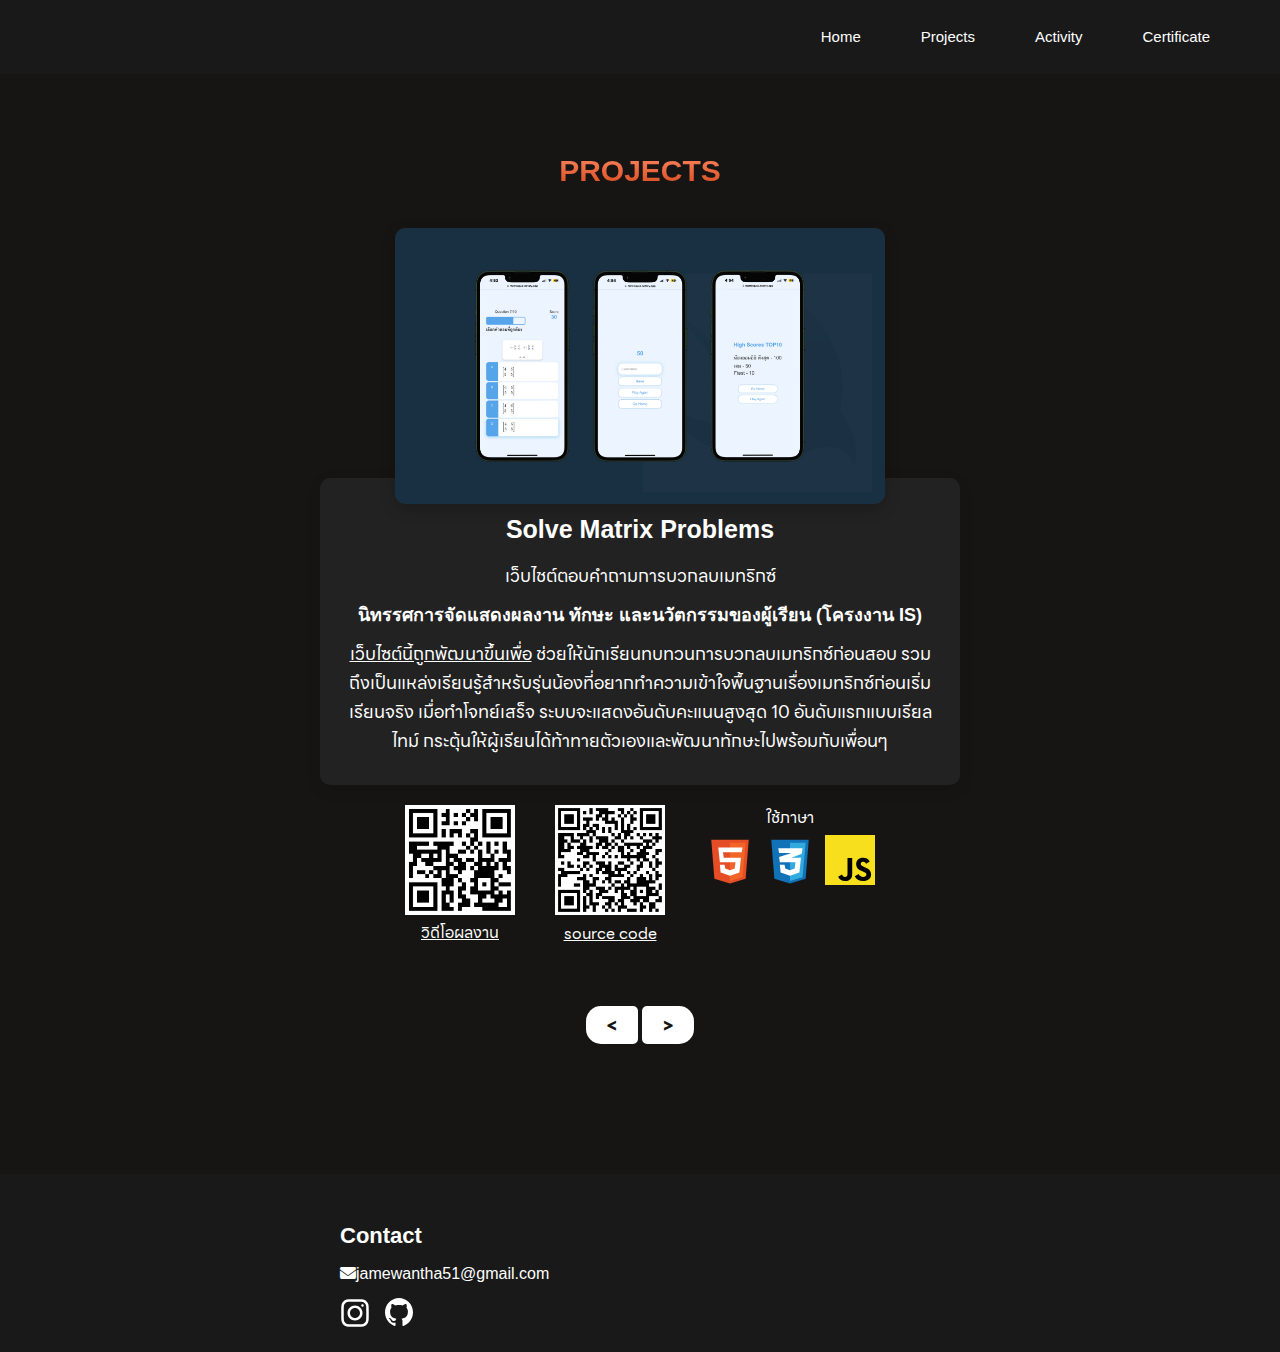
<file: project3-MatrixApp.html>
<!DOCTYPE html>
<html lang="en">

<head>
    <meta charset="UTF-8">
    <meta name="viewport" content="width=device-width, initial-scale=1.0">
    <link rel="stylesheet" href="https://cdnjs.cloudflare.com/ajax/libs/font-awesome/6.7.2/css/all.min.css">
    <link rel="stylesheet" href="CSS/project3-MatrixApp.css">
    <link rel="icon" href="assets/icon/avatar.svg">
    <title>Project-MatrixApp</title>
</head>

<body>
    <div class="container">
        <div class="row">

            <!-- navbar -->
            <div class="tap-menu">
                <div class="navbar">
                    <button class="menu-toggle">&#9776;</button> <!-- ปุ่ม ☰ -->
                    <ul>
                        <li><a href="index.html">Home</a></li>
                        <li><a href="project1-ColorJourney.html">Projects</a></li>
                        <li><a href="activity.html">Activity</a></li>
                        <li><a href="certificate.html">Certificate </a></li>
                    </ul>
                </div>
            </div>


            <!-- project -->
            <div class="project">
                <h3 class="gradient-text-project">PROJECTS</h3>

                <!-- Image Slider -->
                <div class="slider-container">
                    <img id="slider" src="assets/project-img/MatrixAppgp/MatrixApp.png" alt="project1-ColorJourney-1">
                </div>

                <!-- Project Description -->
                <div class="title-container">
                    <h1>Solve Matrix Problems</h1>
                    <span>เว็บไชต์ตอบคำถามการบวกลบเมทริกซ์</span>
                    <h2>นิทรรศการจัดแสดงผลงาน ทักษะ และนวัตกรรมของผู้เรียน (โครงงาน IS)</h2>
                    <p><u>เว็บไซต์นี้ถูกพัฒนาขึ้นเพื่อ</u> ช่วยให้นักเรียนทบทวนการบวกลบเมทริกซ์ก่อนสอบ รวมถึงเป็นแหล่งเรียนรู้สำหรับรุ่นน้องที่อยากทำความเข้าใจพื้นฐานเรื่องเมทริกซ์ก่อนเริ่มเรียนจริง เมื่อทำโจทย์เสร็จ ระบบจะแสดงอันดับคะแนนสูงสุด 10 อันดับแรกแบบเรียลไทม์ กระตุ้นให้ผู้เรียนได้ท้าทายตัวเองและพัฒนาทักษะไปพร้อมกับเพื่อนๆ</p>
                </div>

                <!-- QR Code Section -->
                <div class="qrcode-1">
                    <div class="qrcode-item">
                        <img src="assets/project-img/ColorJourney/qrcodeVDO.png" alt="qrcodeVDO.png"
                            style="width: 110px;">
                        <a href="https://youtu.be/sD10KM2b9Sw" target="_blank">วิดีโอผลงาน</a>
                    </div>
                    <div class="qrcode-item-eng">
                        <img src="assets/project-img/ColorJourney/qrcodeGithub.png" alt="qrcodeGithub.png"
                            style="width: 110px;">
                        <a href="https://github.com/jamesswnn/ColorJourney-SwiftPlayground" target="_blank">source
                            code</a>
                    </div>
                    <div class="qrcode-item-codelan">
                        <span>ใช้ภาษา</span>
                        <div class="qrcode-icons">
                            <img src="assets/icon/html-5.svg" alt="html" style="width: 50px;">
                            <img src="assets/icon/css.svg" alt="css" style="width: 50px;">
                            <img src="assets/icon/javascript.svg" alt="javascript" style="width: 50px;">
                        </div>
                    </div>
                </div>
                <!-- behind-ahead-button -->
                <div class="behind-ahead-button">
                    <a class="behind" href="project2-Doofune.html"><</a>
                    <a class="ahead" href="project4-ranfit.html">></a>
                </div>
            </div>

            <!-- Footer -->
            <div class="footer">
                <div class="footer-content">
                    <h4>Contact</h4>
                    <p><i class="fa fa-envelope" aria-hidden="true"></i>jamewantha51@gmail.com</p>
                    <div class="social-icons">
                        <a href="https://www.instagram.com/jamesswnn/" target="_blank">
                            <img src="assets/icon/ig-icon.svg" alt="Instagram-icon" style="width: 30px;">
                        </a>
                        <a href="https://github.com/jamesswnn" target="_blank">
                            <img src="assets/icon/github.svg" alt="github" style="width: 28px;">
                        </a>
                    </div>
                </div>
            </div>
        </div>
    </div>
</body>

</html>
</file>
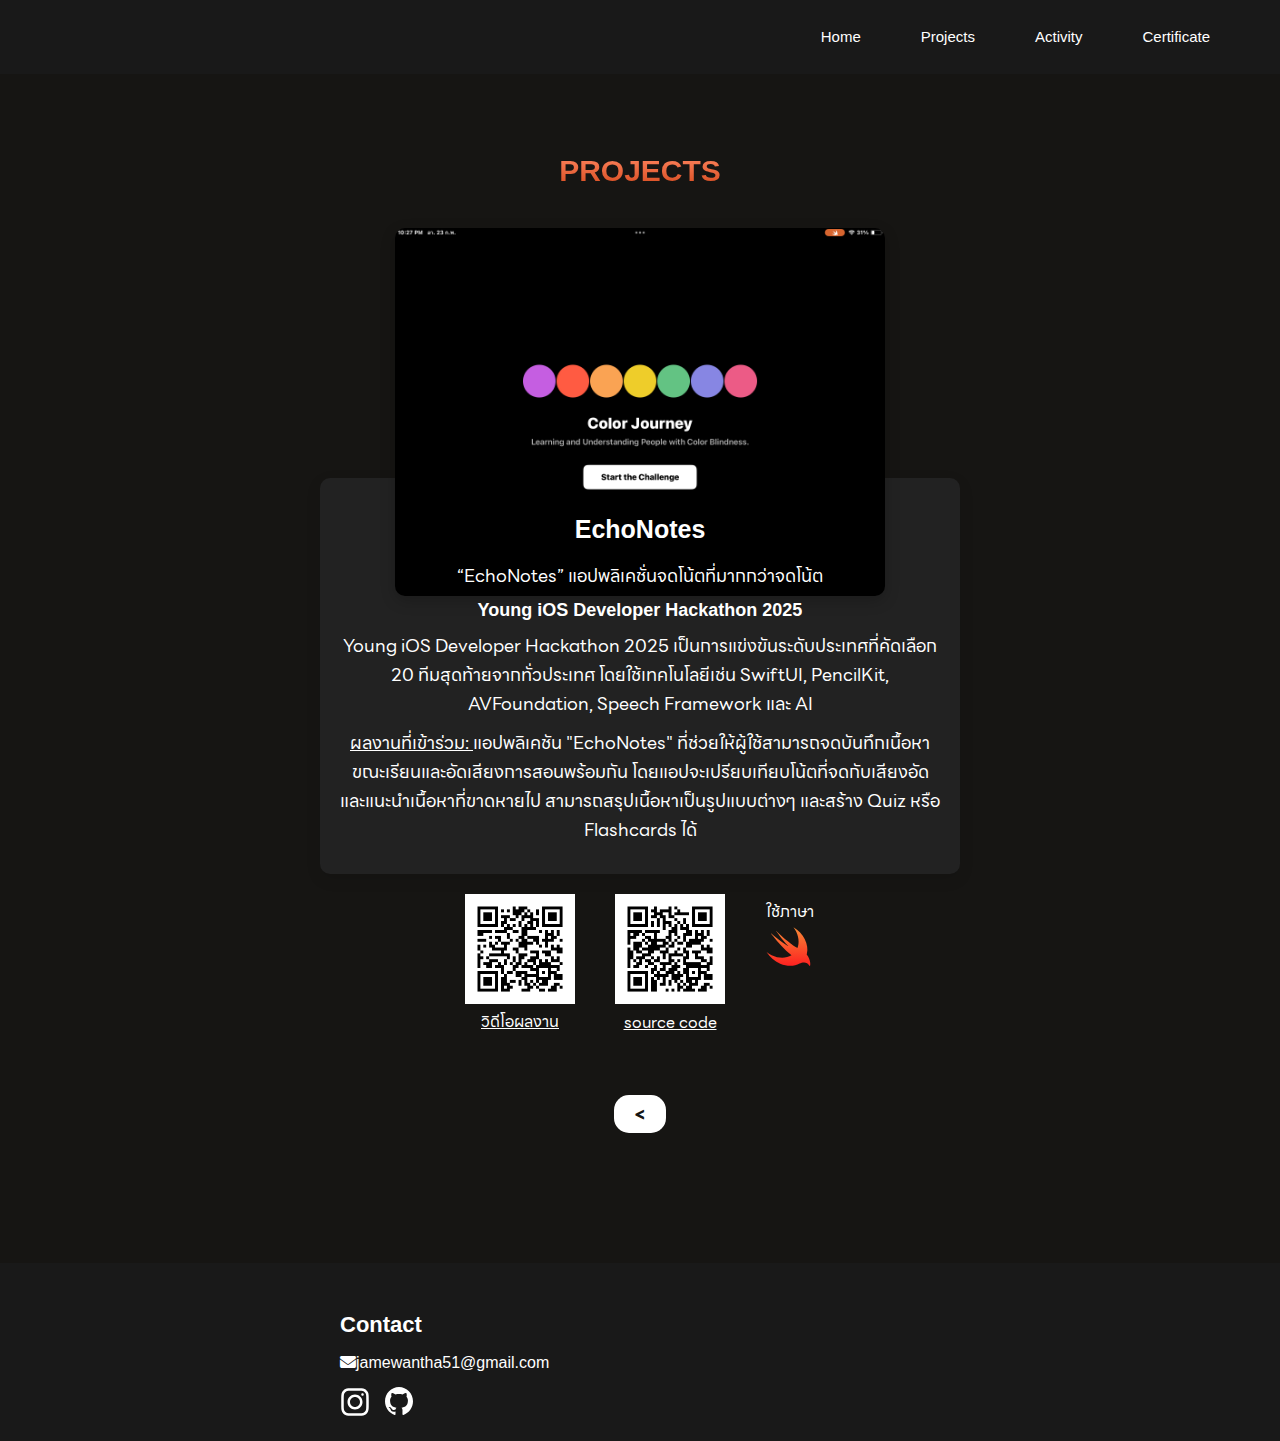
<file: project4-ranfit.html>
<!DOCTYPE html>
<html lang="en">

<head>
    <meta charset="UTF-8">
    <meta name="viewport" content="width=device-width, initial-scale=1.0">
    <link rel="stylesheet" href="https://cdnjs.cloudflare.com/ajax/libs/font-awesome/6.7.2/css/all.min.css">
    <link rel="stylesheet" href="CSS/project4-ranfit.css">
    <link rel="icon" href="assets/icon/avatar.svg">
    <title>Project-ranfit</title>
</head>

<body>
    <div class="container">
        <div class="row">

            <!-- navbar -->
            <div class="tap-menu">
                <div class="navbar">
                    <button class="menu-toggle">&#9776;</button> <!-- ปุ่ม ☰ -->
                    <ul>
                        <li><a href="index.html">Home</a></li>
                        <li><a href="project1-ColorJourney.html">Projects</a></li>
                        <li><a href="activity.html">Activity</a></li>
                        <li><a href="certificate.html">Certificate </a></li>
                    </ul>
                </div>
            </div>


            <!-- project -->
            <div class="project">
                <h3 class="gradient-text-project">PROJECTS</h3>

                <!-- Image Slider -->
                <div class="slider-container">
                    <img id="slider" src="assets/project-img/ColorJourney/1.png" alt="project1-ColorJourney-1">
                </div>

                <!-- Project Description -->
                <div class="title-container">
                    <h1>EchoNotes</h1>
                    <span>“EchoNotes” แอปพลิเคชั่นจดโน้ตที่มากกว่าจดโน้ต</span>
                    <h2>Young iOS Developer Hackathon 2025</h2>
                    <p>
                        Young iOS Developer Hackathon 2025 เป็นการแข่งขันระดับประเทศที่คัดเลือก 20
                        ทีมสุดท้ายจากทั่วประเทศ โดยใช้เทคโนโลยีเช่น SwiftUI, PencilKit, AVFoundation, Speech Framework
                        และ AI
                    </p>
                    <p><u>ผลงานที่เข้าร่วม: </u>
                        แอปพลิเคชัน "EchoNotes"
                        ที่ช่วยให้ผู้ใช้สามารถจดบันทึกเนื้อหาขณะเรียนและอัดเสียงการสอนพร้อมกัน
                        โดยแอปจะเปรียบเทียบโน้ตที่จดกับเสียงอัดและแนะนำเนื้อหาที่ขาดหายไป
                        สามารถสรุปเนื้อหาเป็นรูปแบบต่างๆ และสร้าง Quiz หรือ Flashcards ได้</p>
                </div>

                <!-- QR Code Section -->
                <div class="qrcode-1">
                    <div class="qrcode-item">
                        <img src="assets/project-img/EchoNotes/Qrecho.png" alt="qrcodeVDO.png"
                            style="width: 110px;">
                        <a href="https://youtu.be/ax6Qb-3D2Lo" target="_blank">วิดีโอผลงาน</a>
                    </div>
                    <div class="qrcode-item-eng">
                        <img src="assets/project-img/EchoNotes/echoGithub.png" alt="qrcodeGithub.png"
                            style="width: 110px;">
                        <a href="https://github.com/jamesswnn/EchoNotes-YiCH2025" target="_blank">source
                            code</a>
                    </div>
                    <div class="qrcode-item">
                        <span>ใช้ภาษา</span>
                        <img src="assets/icon/swift.svg" alt="swift.svg" style="width: 50px;">
                    </div>
                </div>
                <!-- behind-ahead-button -->
                <div class="behind-ahead-button">
                    <a href="project3-MatrixApp.html">
                        <</a>
                </div>
            </div>


            <!-- Footer -->
            <div class="footer">
                <div class="footer-content">
                    <h4>Contact</h4>
                    <p><i class="fa fa-envelope" aria-hidden="true"></i>jamewantha51@gmail.com</p>
                    <div class="social-icons">
                        <a href="https://www.instagram.com/jamesswnn/" target="_blank">
                            <img src="assets/icon/ig-icon.svg" alt="Instagram-icon" style="width: 30px;">
                        </a>
                        <a href="https://github.com/jamesswnn" target="_blank">
                            <img src="assets/icon/github.svg" alt="github" style="width: 28px;">
                        </a>
                    </div>
                </div>
            </div>
        </div>
    </div>

    <script src="js/navbar.js"></script>
    <script src="js/img sliderEchonotes.js"></script>

</body>

</html>
</file>
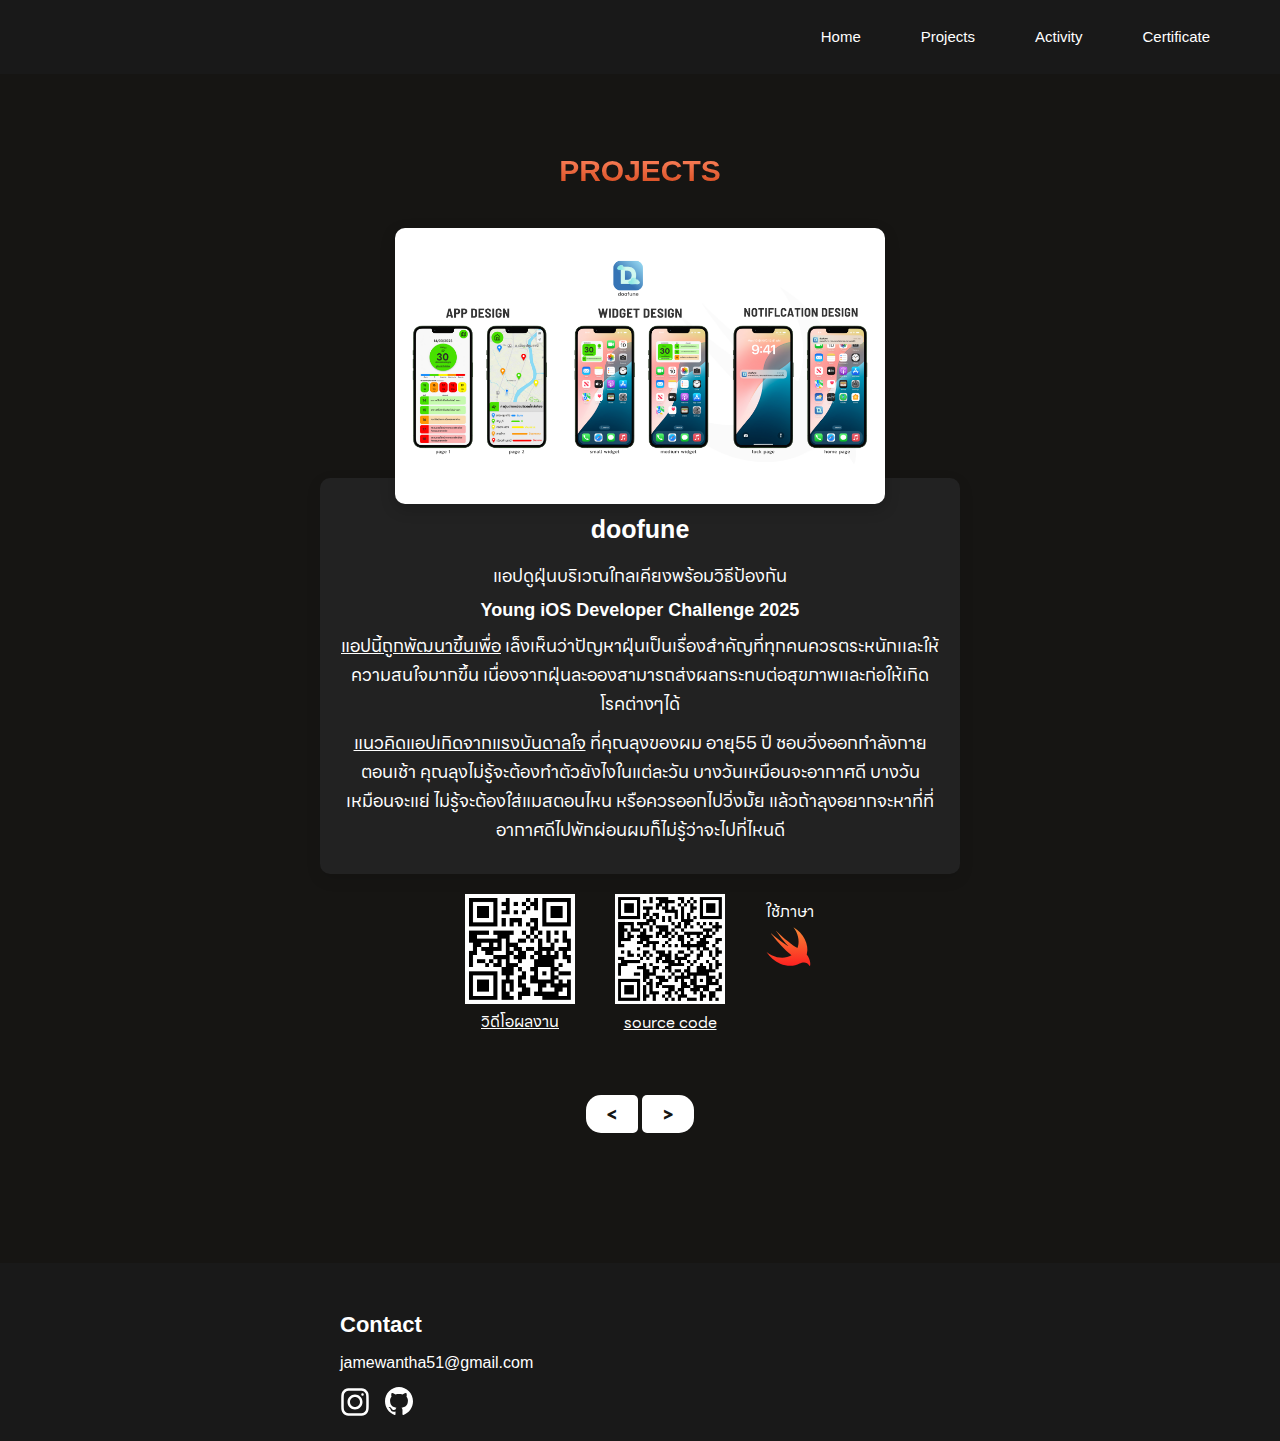
<file: project-page/project2-Doofune.html>
<!DOCTYPE html>
<html lang="en">

<head>
    <meta charset="UTF-8">
    <meta name="viewport" content="width=device-width, initial-scale=1.0">
    <link rel="stylesheet" href="/CSS/project2-Doofune.css">
    <link rel="icon" href="/assets/icon/avatar.svg">
    <title>Project-Doofune</title>
</head>

<body>
    <div class="container">
        <div class="row">

            <!-- navbar -->
            <div class="tap-menu">
                <div class="navbar">
                    <button class="menu-toggle">&#9776;</button> <!-- ปุ่ม ☰ -->
                    <ul>
                        <li><a href="/index.html">Home</a></li>
                        <li><a href="/project-page/project1-ColorJourney.html">Projects</a></li>
                        <li><a href="/activity.html">Activity</a></li>
                        <li><a href="/certificate.html">Certificate </a></li>
                    </ul>
                </div>
            </div>


            <!-- project -->
            <div class="project">
                <h3 class="gradient-text-project">PROJECTS</h3>

                <!-- Image Slider -->
                <div class="slider-container">
                    <img id="slider" src="/assets/project-img/doofune/doofuneApp.png" alt="project1-ColorJourney-1">
                </div>

                <!-- Project Description -->
                <div class="title-container">
                    <h1>doofune</h1>
                    <span>แอปดูฝุ่นบริเวณใกลเคียงพร้อมวิธีป้องกัน</span>
                    <h2>Young iOS Developer Challenge 2025</h2>
                    <p><u>แอปนี้ถูกพัฒนาขึ้นเพื่อ</u>
                        เล็งเห็นว่าปัญหาฝุ่นเป็นเรื่องสําคัญที่ทุกคนควรตระหนักเเละให้ความสนใจมากขึ้น
                        เนื่องจากฝุ่นละอองสามารถส่งผลกระทบต่อสุขภาพเเละก่อให้เกิดโรคต่างๆได้</p>
                    <p><u>แนวคิดแอปเกิดจากแรงบันดาลใจ</u> ที่คุณลุงของผม อายุ55 ปี ชอบวิ่งออกกำลังกายตอนเช้า
                        คุณลุงไม่รู้จะต้องทำตัวยังไงในแต่ละวัน บางวันเหมือนจะอากาศดี บางวันเหมือนจะแย่
                        ไม่รู้จะต้องใส่แมสตอนไหน หรือควรออกไปวิ่งมั้ย
                        แล้วถ้าลุงอยากจะหาที่ที่อากาศดีไปพักผ่อนผมก็ไม่รู้ว่าจะไปที่ไหนดี</p>
                </div>

                <!-- QR Code Section -->
                <div class="qrcode-1">
                    <div class="qrcode-item">
                        <img src="/assets/project-img/ColorJourney/qrcodeVDO.png" alt="qrcodeVDO.png"
                            style="width: 110px;">
                        <a href="https://youtu.be/sD10KM2b9Sw" target="_blank">วิดีโอผลงาน</a>
                    </div>
                    <div class="qrcode-item-eng">
                        <img src="/assets/project-img/ColorJourney/qrcodeGithub.png" alt="qrcodeGithub.png"
                            style="width: 110px;">
                        <a href="https://github.com/jamesswnn/ColorJourney-SwiftPlayground" target="_blank">source
                            code</a>
                    </div>
                    <div class="qrcode-item">
                        <span>ใช้ภาษา</span>
                        <img src="/assets/icon/swift.svg" alt="swift.svg" style="width: 50px;">
                    </div>
                </div>
                <!-- behind-ahead-button -->
                <div class="behind-ahead-button">
                    <a class="behind" href="/project-page/project1-ColorJourney.html"><</a>
                    <a class="ahead" href="/project-page/project3-MatrixApp.html">></a>
                </div>
            </div>


            <!-- Footer -->
            <div class="footer">
                <div class="footer-content">
                    <h4>Contact</h4>
                    <p><i class="fa fa-envelope" aria-hidden="true"></i>jamewantha51@gmail.com</p>
                    <div class="social-icons">
                        <a href="https://www.instagram.com/jamesswnn/" target="_blank">
                            <img src="/assets/icon/ig-icon.svg" alt="Instagram-icon" style="width: 30px;">
                        </a>
                        <a href="https://github.com/jamesswnn" target="_blank">
                            <img src="/assets/icon/github.svg" alt="github" style="width: 28px;">
                        </a>
                    </div>
                </div>
            </div>
        </div>
    </div>
</body>

</html>
</file>
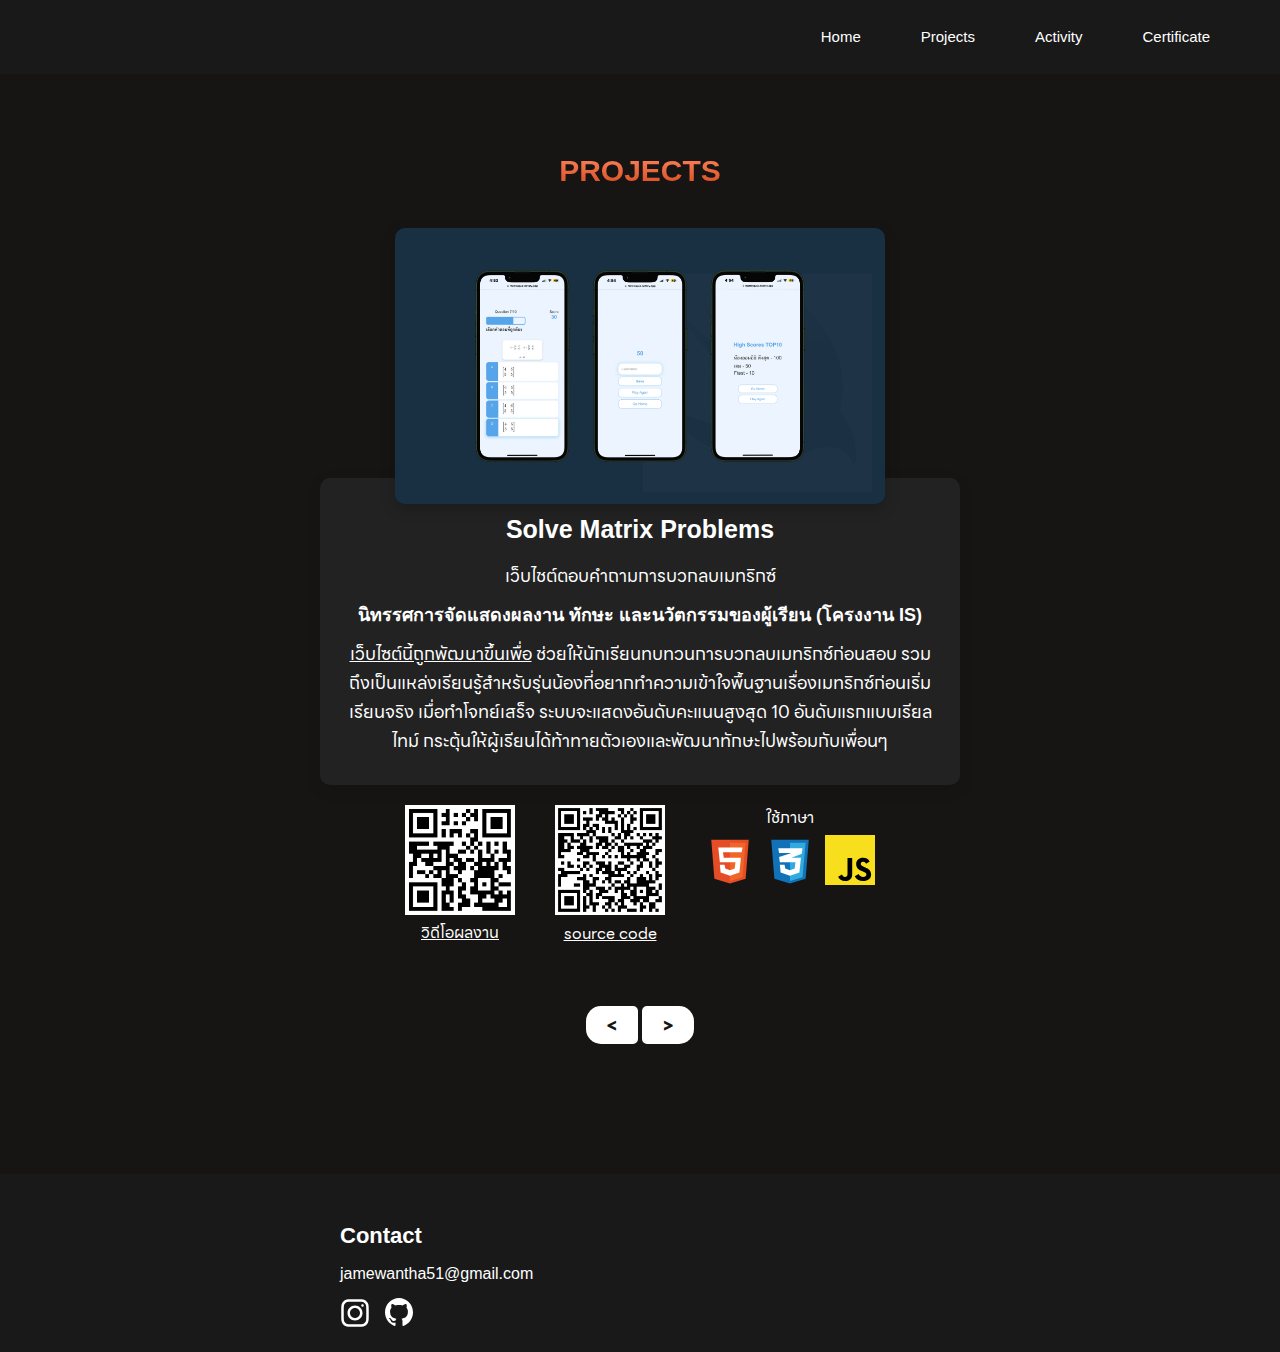
<file: project-page/project3-MatrixApp.html>
<!DOCTYPE html>
<html lang="en">

<head>
    <meta charset="UTF-8">
    <meta name="viewport" content="width=device-width, initial-scale=1.0">
    <link rel="stylesheet" href="/CSS/project3-MatrixApp.css">
    <link rel="icon" href="/assets/icon/avatar.svg">
    <title>Project-MatrixApp</title>
</head>

<body>
    <div class="container">
        <div class="row">

            <!-- navbar -->
            <div class="tap-menu">
                <div class="navbar">
                    <button class="menu-toggle">&#9776;</button> <!-- ปุ่ม ☰ -->
                    <ul>
                        <li><a href="/index.html">Home</a></li>
                        <li><a href="/project-page/project1-ColorJourney.html">Projects</a></li>
                        <li><a href="/activity.html">Activity</a></li>
                        <li><a href="/certificate.html">Certificate </a></li>
                    </ul>
                </div>
            </div>


            <!-- project -->
            <div class="project">
                <h3 class="gradient-text-project">PROJECTS</h3>

                <!-- Image Slider -->
                <div class="slider-container">
                    <img id="slider" src="/assets/project-img/MatrixAppgp/MatrixApp.png" alt="project1-ColorJourney-1">
                </div>

                <!-- Project Description -->
                <div class="title-container">
                    <h1>Solve Matrix Problems</h1>
                    <span>เว็บไชต์ตอบคำถามการบวกลบเมทริกซ์</span>
                    <h2>นิทรรศการจัดแสดงผลงาน ทักษะ และนวัตกรรมของผู้เรียน (โครงงาน IS)</h2>
                    <p><u>เว็บไซต์นี้ถูกพัฒนาขึ้นเพื่อ</u> ช่วยให้นักเรียนทบทวนการบวกลบเมทริกซ์ก่อนสอบ รวมถึงเป็นแหล่งเรียนรู้สำหรับรุ่นน้องที่อยากทำความเข้าใจพื้นฐานเรื่องเมทริกซ์ก่อนเริ่มเรียนจริง เมื่อทำโจทย์เสร็จ ระบบจะแสดงอันดับคะแนนสูงสุด 10 อันดับแรกแบบเรียลไทม์ กระตุ้นให้ผู้เรียนได้ท้าทายตัวเองและพัฒนาทักษะไปพร้อมกับเพื่อนๆ</p>
                </div>

                <!-- QR Code Section -->
                <div class="qrcode-1">
                    <div class="qrcode-item">
                        <img src="/assets/project-img/ColorJourney/qrcodeVDO.png" alt="qrcodeVDO.png"
                            style="width: 110px;">
                        <a href="https://youtu.be/sD10KM2b9Sw" target="_blank">วิดีโอผลงาน</a>
                    </div>
                    <div class="qrcode-item-eng">
                        <img src="/assets/project-img/ColorJourney/qrcodeGithub.png" alt="qrcodeGithub.png"
                            style="width: 110px;">
                        <a href="https://github.com/jamesswnn/ColorJourney-SwiftPlayground" target="_blank">source
                            code</a>
                    </div>
                    <div class="qrcode-item-codelan">
                        <span>ใช้ภาษา</span>
                        <div class="qrcode-icons">
                            <img src="/assets/icon/html-5.svg" alt="html" style="width: 50px;">
                            <img src="/assets/icon/css.svg" alt="css" style="width: 50px;">
                            <img src="/assets/icon/javascript.svg" alt="javascript" style="width: 50px;">
                        </div>
                    </div>
                </div>
                <!-- behind-ahead-button -->
                <div class="behind-ahead-button">
                    <a class="behind" href="/project-page/project2-Doofune.html"><</a>
                    <a class="ahead" href="/project-page/project4-ranfit.html">></a>
                </div>
            </div>

            <!-- Footer -->
            <div class="footer">
                <div class="footer-content">
                    <h4>Contact</h4>
                    <p><i class="fa fa-envelope" aria-hidden="true"></i>jamewantha51@gmail.com</p>
                    <div class="social-icons">
                        <a href="https://www.instagram.com/jamesswnn/" target="_blank">
                            <img src="/assets/icon/ig-icon.svg" alt="Instagram-icon" style="width: 30px;">
                        </a>
                        <a href="https://github.com/jamesswnn" target="_blank">
                            <img src="/assets/icon/github.svg" alt="github" style="width: 28px;">
                        </a>
                    </div>
                </div>
            </div>
        </div>
    </div>
</body>

</html>
</file>
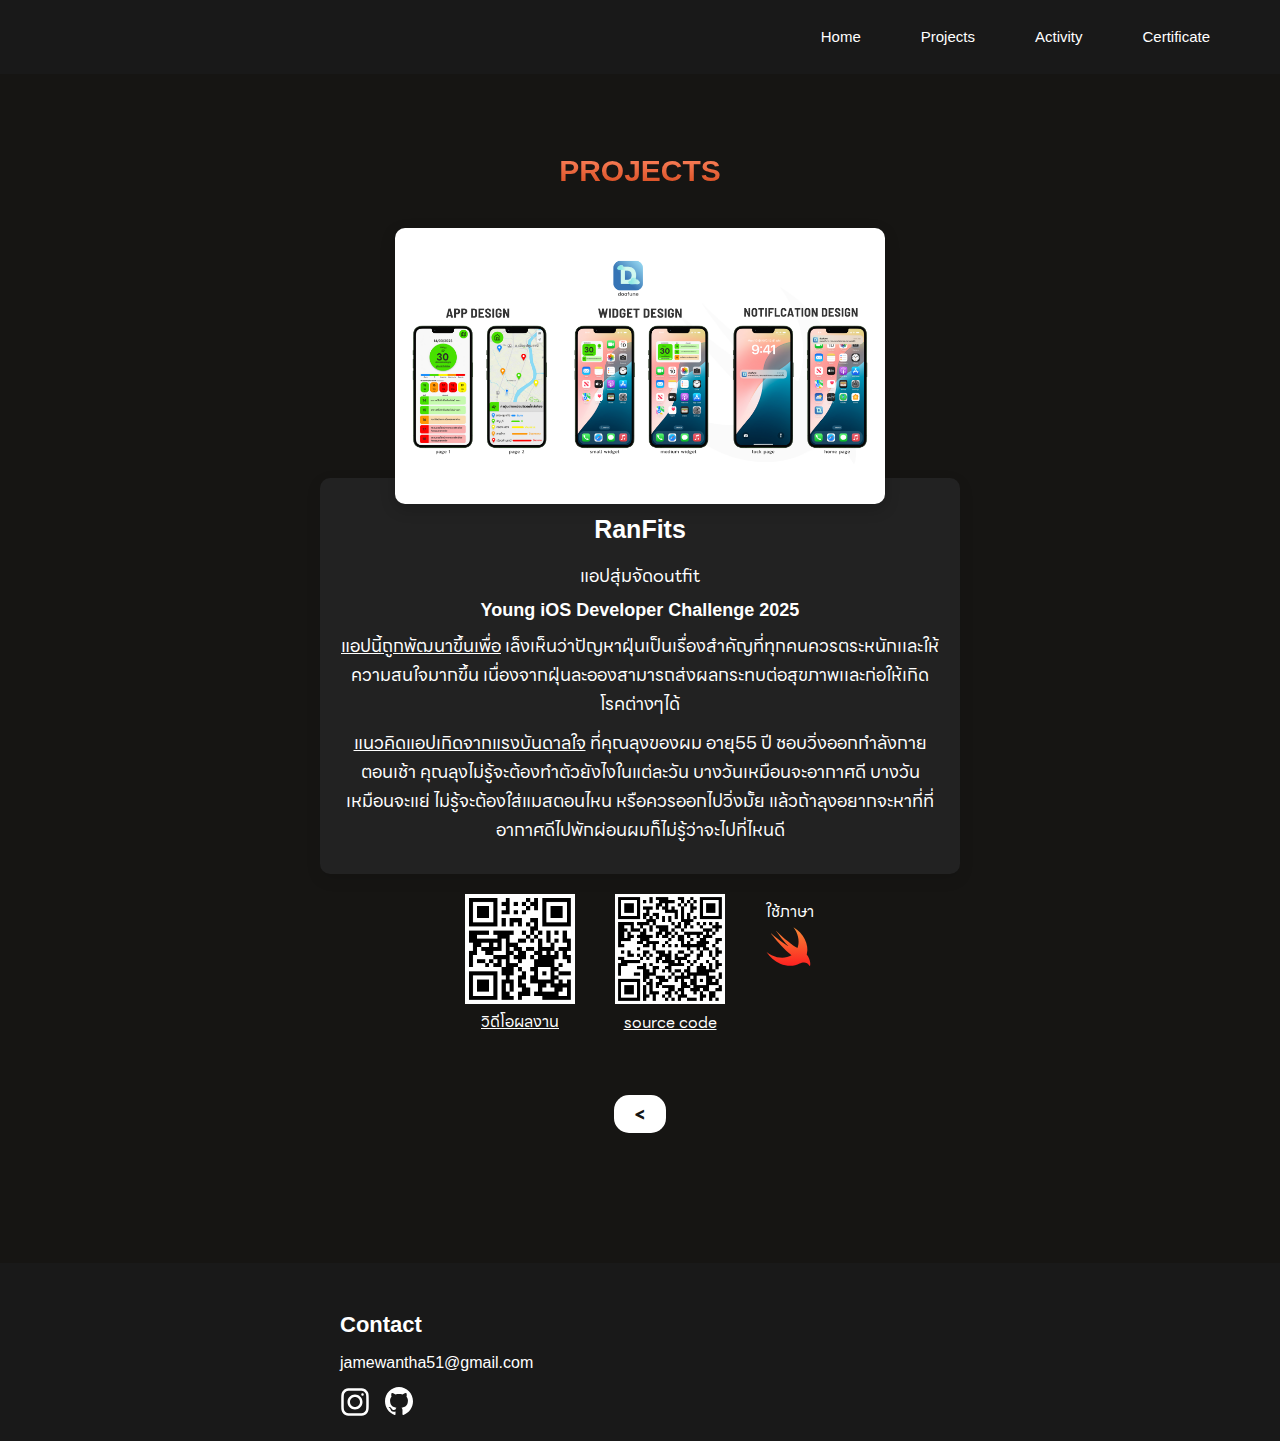
<file: project-page/project4-ranfit.html>
<!DOCTYPE html>
<html lang="en">

<head>
    <meta charset="UTF-8">
    <meta name="viewport" content="width=device-width, initial-scale=1.0">
    <link rel="stylesheet" href="/CSS/project4-ranfit.css">
    <link rel="icon" href="/assets/icon/avatar.svg">
    <title>Project-ranfit</title>
</head>

<body>
    <div class="container">
        <div class="row">

            <!-- navbar -->
            <div class="tap-menu">
                <div class="navbar">
                    <button class="menu-toggle">&#9776;</button> <!-- ปุ่ม ☰ -->
                    <ul>
                        <li><a href="/index.html">Home</a></li>
                        <li><a href="/project-page/project1-ColorJourney.html">Projects</a></li>
                        <li><a href="/activity.html">Activity</a></li>
                        <li><a href="/certificate.html">Certificate </a></li>
                    </ul>
                </div>
            </div>


            <!-- project -->
            <div class="project">
                <h3 class="gradient-text-project">PROJECTS</h3>

                <!-- Image Slider -->
                <div class="slider-container">
                    <img id="slider" src="/assets/project-img/doofune/doofuneApp.png" alt="project1-ColorJourney-1">
                </div>

                <!-- Project Description -->
                <div class="title-container">
                    <h1>RanFits</h1>
                    <span>แอปสุ่มจัดoutfit</span>
                    <h2>Young iOS Developer Challenge 2025</h2>
                    <p><u>แอปนี้ถูกพัฒนาขึ้นเพื่อ</u>
                        เล็งเห็นว่าปัญหาฝุ่นเป็นเรื่องสําคัญที่ทุกคนควรตระหนักเเละให้ความสนใจมากขึ้น
                        เนื่องจากฝุ่นละอองสามารถส่งผลกระทบต่อสุขภาพเเละก่อให้เกิดโรคต่างๆได้</p>
                    <p><u>แนวคิดแอปเกิดจากแรงบันดาลใจ</u> ที่คุณลุงของผม อายุ55 ปี ชอบวิ่งออกกำลังกายตอนเช้า
                        คุณลุงไม่รู้จะต้องทำตัวยังไงในแต่ละวัน บางวันเหมือนจะอากาศดี บางวันเหมือนจะแย่
                        ไม่รู้จะต้องใส่แมสตอนไหน หรือควรออกไปวิ่งมั้ย
                        แล้วถ้าลุงอยากจะหาที่ที่อากาศดีไปพักผ่อนผมก็ไม่รู้ว่าจะไปที่ไหนดี</p>
                </div>

                <!-- QR Code Section -->
                <div class="qrcode-1">
                    <div class="qrcode-item">
                        <img src="/assets/project-img/ColorJourney/qrcodeVDO.png" alt="qrcodeVDO.png"
                            style="width: 110px;">
                        <a href="https://youtu.be/sD10KM2b9Sw" target="_blank">วิดีโอผลงาน</a>
                    </div>
                    <div class="qrcode-item-eng">
                        <img src="/assets/project-img/ColorJourney/qrcodeGithub.png" alt="qrcodeGithub.png"
                            style="width: 110px;">
                        <a href="https://github.com/jamesswnn/ColorJourney-SwiftPlayground" target="_blank">source
                            code</a>
                    </div>
                    <div class="qrcode-item">
                        <span>ใช้ภาษา</span>
                        <img src="/assets/icon/swift.svg" alt="swift.svg" style="width: 50px;">
                    </div>
                </div>
                <!-- behind-ahead-button -->
                <div class="behind-ahead-button">
                    <a href="/project-page/project3-MatrixApp.html"><</a>
                </div>
            </div>


            <!-- Footer -->
            <div class="footer">
                <div class="footer-content">
                    <h4>Contact</h4>
                    <p><i class="fa fa-envelope" aria-hidden="true"></i>jamewantha51@gmail.com</p>
                    <div class="social-icons">
                        <a href="https://www.instagram.com/jamesswnn/" target="_blank">
                            <img src="/assets/icon/ig-icon.svg" alt="Instagram-icon" style="width: 30px;">
                        </a>
                        <a href="https://github.com/jamesswnn" target="_blank">
                            <img src="/assets/icon/github.svg" alt="github" style="width: 28px;">
                        </a>
                    </div>
                </div>
            </div>
        </div>
    </div>
</body>

</html>
</file>
<file: CSS/main.CSS>
@font-face {
    font-family: 'Line1';
    src: url('/fonts/LINESeedSansTH/woff2/LINESeedSansTH_W_Th.woff2') format('woff2'),
         url('/fonts/LINESeedSansTH/woff/LINESeedSansTH_W_Th.woff') format('woff');
    font-weight: 100;/* thin */
    font-style: normal;
}

@font-face {
    font-family: 'Line2';
    src: url('/fonts/LINESeedSansTH/woff2/LINESeedSansTH_W_Rg.woff2') format('woff2'),
         url('/fonts/LINESeedSansTH/woff/LINESeedSansTH_W_Rg.woff') format('woff');
    font-weight: 400; /* regular */
    font-style: normal;
}

@font-face {
    font-family: 'Line3';
    src: url('/fonts/LINESeedSansTH/woff2/LINESeedSansTH_W_Bd.woff2') format('woff2'),
         url('/fonts/LINESeedSansTH/woff/LINESeedSansTH_W_Bd.woff') format('woff');
    font-weight: 700; /* bold */
    font-style: normal;
}

@font-face {
    font-family: 'Line4';
    src: url('/fonts/LINESeedSansTH/woff2/LINESeedSansTH_W_XBd.woff2') format('woff2'),
         url('/fonts/LINESeedSansTH/woff/LINESeedSansTH_W_XBd.woff') format('woff');
    font-weight: 800; /* ectrxbold */
    font-style: normal;
}

@font-face {
    font-family: 'Line5';
    src: url('/fonts/LINESeedSansTH/woff2/LINESeedSansTH_W_He.woff2') format('woff2'),
         url('/fonts/LINESeedSansTH/woff/LINESeedSansTH_W_He.woff') format('woff');
    font-weight: 900;  /* heavy */
    font-style: normal;
}

/* Poppins */
@import url('https://fonts.googleapis.com/css2?family=Poppins:ital,wght@0,100;0,200;0,300;0,400;0,500;0,600;0,700;0,800;0,900;1,100;1,200;1,300;1,400;1,500;1,600;1,700;1,800;1,900&display=swap');

/* Plus jakarta Sans */
@import url('https://fonts.googleapis.com/css2?family=Plus+Jakarta+Sans:ital,wght@0,200..800;1,200..800&display=swap');

body {
    margin: 0;
    padding: 0;
    color: white;
    background-color: #161513;
}

/* NAVBAR */
.tap-menu {
    background-color: #191919;  /* พื้นหลังnavbar */
    padding: 28px 40px; /* เว้นระยะขอบบนและล่าง */
    border: 1px so/*  */lid red;
    margin-bottom: 110px;
}

.navbar {
    display: flex;
    justify-content: right; /* กระจายระหว่างโลโก้และเมนู */
    align-items: center;
    border: 1px so/*  */lid red;
}

.navbar ul {
    list-style-type: none; /* เอาจุดดานหน้าออก */
    margin: 0; /* ลบระยพห่างบนล่าง */
    padding: 0; /* ลบช่องว่างในกรอบ */
    display: flex; /* จัดเรียงแถวแนวนอน */
    border: 1px sol/*  */id red;
}
  
.navbar ul li {
    margin: 0 15px; /* กำหนดระยะห่างระหว่างแต่ละเมนู */
}

.navbar ul li a {
    text-decoration: none;/* ลบunderline */
    color: #ffffff;
    font-family: 'Plus jakarta Sans', sans-serif ;
    font-weight: 500;
    font-size: 15px;
    padding: 10px 15px;
    transition: 0.2s;
}
.navbar ul li a:hover {
    color: #424242; /* เปลี่ยนเป็นสีเทาดำเมื่อ hover */
    transform: scale(1.05); /* ขยายเล็กน้อยเมื่อ hover */
}

/* 🔹 เมนูมือถือ (ซ่อนไว้ก่อน) */
/* ปรับตำแหน่งปุ่มเมนู ☰ */
.menu-toggle {
    display: none; /* ซ่อนไว้บนจอใหญ่ */
    font-size: 25px;
    color: white;
    cursor: pointer;
    background: none;
    border: none;
    position: relative;
    margin-right: 20px; /* ขยับปุ่มเข้ามาจากขอบ */
}

/* Responsive สำหรับมือถือ */
@media (max-width: 768px) {
    .navbar {
        justify-content: space-between; /* เมนูอยู่ซ้าย-ขวา */
        padding: 0 20px; /* เพิ่ม padding ขอบซ้าย-ขวา */
    }

    .menu-toggle {
        display: block; /* แสดงเมนูปุ่ม ☰ */
        margin-right: -350px; /* เว้นขอบขวาเพิ่มขึ้น */
    }

    .navbar ul {
        visibility: hidden; /* ซ่อนเมนูไว้ */
        opacity: 0; /* เริ่มต้นที่โปร่งใส */
        flex-direction: column;
        position: absolute;
        top: 60px;
        right: 20px;
        background: #161616;
        width: 200px;
        border-radius: 8px;
        box-shadow: 0px 5px 10px rgba(0, 0, 0, 0.2);
        transform: translateY(-20px); /* เลื่อนขึ้นจากด้านล่าง */
        transition: transform 0.3s ease-out, opacity 0.3s ease-out, visibility 0s linear 0.3s; /* เพิ่ม transition */
    }

    .navbar ul.show {
        visibility: visible; /* แสดงเมนู */
        opacity: 1; /* ทำให้โปร่งใส */
        transform: translateY(0); /* เลื่อนกลับที่ตำแหน่งเดิม */
        transition: transform 0.3s ease-out, opacity 0.3s ease-out; /* ทำให้แสดงทันที */
    }

    .navbar ul li {
        margin: 10px 0;
        text-align: center;
    }

    .navbar ul li a {
        display: block;
        padding: 12px;
    }
}

/* HEADER */
.header {
    border: 1px so/*  */lid red;
}

/* avatar */
.header img.avatar {
    display: flex;
    margin: auto;
    margin-bottom: 28px;
    justify-content: center;
    border: 1px so/*  */lid red;
}


/* title */
.title {
    display: flex;
    flex-direction: column; /* จัดเรียงข้อความในแนวตั้ง */
    align-items: center; /* จัดให้อยู่ตรงกลางแนวนอน */
    justify-content: center; /* จัดให้อยู่ตรงกลางแนวตั้ง */
    text-align: center; /* จัดข้อความให้อยู่ตรงกลาง */
    margin-bottom: 37px;
    border: 1px so/*  */lid red;
}
.title h1 {
    margin: 0px 0; /* ปรับระยะห่างของแต่ละบรรทัด */
    color: white; /* สีข้อความ */
    font-size: 40px; /* ปรับขนาดตัวอักษร */
    font-family: 'Poppins', sans-serif;
    font-weight: 800;
    border: 1px sol/*  */id red;   
}
.gradient-text-title {
    background: linear-gradient(90deg, #00FF80, #5BADFF); /* กำหนดสีไล่ระดับ */
    -webkit-background-clip: text;
    -webkit-text-fill-color: transparent; /* ทำให้ข้อความเป็นสี Gradient */
}


/* about me */
.aboutMe {
    display: flex;
    flex-direction: column; /* จัดเรียงข้อความในแนวตั้ง */
    align-items: center; /* จัดให้อยู่ตรงกลางแนวนอน */
    justify-content: center; /* จัดให้อยู่ตรงกลางแนวตั้ง */
    text-align: center; /* จัดข้อความให้อยู่ตรงกลาง */
    margin-bottom: 115px;
    border: 1px so/*  */lid red;
}
.aboutMe span {
    margin: 5px 0; /* ปรับระยะห่างของแต่ละบรรทัด */
    color: #C5C5C5;
    font-family: 'Line2', sans-serif;
    font-size: 16px;
    border: 1px so/*  */lid red;
}

/* experience */
.experience {
    align-items: center; /* จัดให้อยู่ตรงกลางแนวนอน */
    justify-content: center; /* จัดให้อยู่ตรงกลางแนวตั้ง */
    text-align: center; /* จัดข้อความให้อยู่ตรงกลาง */
    border: 1px sol/*  */id red;
}
.experience h4 {
    font-size: 17px;
    font-weight: 600;
    color: #C5C5C5;
    font-family: 'Line2', sans-serif;
    font-weight: bold;
    margin-bottom: 45px;
    border: 1px soli/*  */d red;
}
.experience img {
    display: inline-block;
    width: 50px; 
    height: auto;
    margin: 0 14px;
    vertical-align: middle; /* จัดให้ไอคอนอยู่ตรงกลางแนวตั้ง */
    border: 1px so/*  */lid red;
    transition: transform 0.3s ease-in-out;
    margin-bottom: 65px;
}
.experience img:hover {
    transform: scale(1.2); /* ขยายไอคอนเมื่อ hover */
}


/* PROJECT */
.project {
    text-align: center; /* จัดข้อความทั้งหมดใน project ให้ชิดซ้าย */
    width: 100%;
    margin-bottom: 120px;
}

.project h3.gradient-text-project{
    background: linear-gradient(180deg, #FF8660, #D5491D); /* กำหนดสีไล่ระดับ */
    -webkit-background-clip: text;
    -webkit-text-fill-color: transparent; /* ทำให้ข้อความเป็นสี Gradient */
    font-size: 30px;
    font-weight: 800;
    font-family: 'Poppins', sans-serif;
    display: inline-block; /* สำคัญ! ช่วยให้ Gradient แสดงผล */
    text-align: center; /* จัดข้อความใน h3 ให้กึ่งกลาง */
    margin-bottom: 40px;
}

.project-grid h4 {
    text-align: left;
}

/* ใช้ Grid Layout ให้มี 2 คอลัมน์ */
.project-grid {
    display: grid;
    grid-template-columns: repeat(2, 1fr); /* 2 คอลัมน์ต่อบรรทัด */
    gap: 20px; /* ระยะห่างระหว่างการ์ด */
    justify-content: center;
    align-items: center;
    max-width: 900px; /* จำกัดความกว้างเพื่อไม่ให้ยืดจนเกินไป */
    margin: auto;
    padding: 0 20px; /* เพิ่ม padding ด้านข้างให้การ์ดไม่ชนขอบ */
}


.project a {
    display: flex;
    flex-direction: column;
    background: #1e1e1e;
    border-radius: 18px; /* ปรับมุมเรเดี่ยนให้แค่ด้านบน */
    padding: 0; /* ลบ padding ออกจากการ์ด */
    text-decoration: none;
    color: white;
    font-family: 'Poppins', sans-serif;
    position: relative;
    transition: 0.3s ease-in-out;
    overflow: hidden;
    padding-bottom: 40px;
    margin-bottom: 8px;
    border: 1px sol/*  */id red;
}

.project a:hover {
    transform: scale(1.05); /* ขยายเล็กน้อยเมื่อ hover */
}


.project a img:first-child {
    width: 440px;
    height: 265px;
    border-radius: 10px 10px 0 0; /* ให้มุมภาพเป็นมนแค่ด้านบน */
    border: 1px sol/*  */id red;
}

.project a .title-container {
    display: flex;
    flex-direction: row;
    justify-content: flex-start; /* จัดข้อความให้อยู่ทางซ้าย */
    align-items: center;
    margin-top: 10px;
    width: 100%;
    padding: 0 10px; /* เพิ่ม padding ซ้ายขวา */
}

.project a .title-container h4 {
    margin: 0;
    font-size: 18px;
    font-weight: 600;
    flex-grow: 1;
}

.project a .title-container span {
    font-size: 14px;
    margin-right: -20px; /* จัดให้ข้อความ CLICK HERE TO VISIT อยู่ทางซ้าย */
}

/* Responsive: ถ้าหน้าจอเล็กกว่า 768px ให้แสดงผลเป็น 1 คอลัมน์ */
@media (max-width: 768px) {
    .project-grid {
        display: flex; 
        flex-direction: column; /* เรียงแนวตั้ง */
        align-items: center; /* จัดให้อยู่ตรงกลาง */
        gap: 20px; /* ลดช่องว่างระหว่างคอลัมน์ */
    }

    .project a {
        width: 100%; /* ให้การ์ดขยายเต็มจอ */
        max-width: 400px; /* จำกัดขนาดไม่ให้ใหญ่เกินไป */
    }

    .project a img:first-child {
        width: 100%;
        height: auto; /* ป้องกันการยืดผิดรูป */
    }

    .project a .title-container {
        flex-direction: column; /* ปรับให้ title และ "CLICK HERE TO VISIT" อยู่แนวตั้ง */
        align-items: center;
        text-align: center;
    }

    .project a .title-container span {
        margin-right: 0; /* ปรับให้ตัวอักษรอยู่ตรงกลาง */
    }
}



/* ACTIVITY */
.Activity {
    display: flex;
    flex-direction: column;
    align-items: center;
    justify-content: center;
    text-align: center;
    margin: 0;
    padding: 0;
}

/* Responsive for Activity (Mobile & Tablet) */
@media (max-width: 768px) {
    .activity-1, .activity-2, .activity-3 {
        flex-direction: column; /* เรียงแนวตั้ง */
        align-items: center;
        gap: 20px; /* ปรับระยะห่าง */
        width: 100%; /* ให้ขยายเต็มจอ */
    }

    .img-avtivity-1 img.avt, 
    .img-avtivity-2 img.avt, 
    .img-avtivity-3 img.avt {
        width: 90%; /* ลดขนาดรูปลงเล็กน้อย */
        height: auto; /* ปรับให้ความสูงสัมพันธ์ */
    }

    .info {
        text-align: center;
        width: 90%; /* ให้เนื้อหากว้างขึ้นในจอเล็ก */
        padding: 10px;
    }
}

.Activity h3.gradient-text-activity {
    background: linear-gradient(180deg, #1976D2, #5BADFF); /* กำหนดสีไล่ระดับ */
    -webkit-background-clip: text;
    -webkit-text-fill-color: transparent; /* ทำให้ข้อความเป็นสี Gradient */
    font-size: 30px;
    font-weight: 800;
    font-family: 'Poppins', sans-serif;
    margin-bottom: 40px;
    text-align: center;
    border: 1px so/*  */lid red;
}

/* Activity 1 */
.img-avtivity-1 img.avt {
    width: 250px;
    height: 170px;
    border: 1px sol/*  */id red;
}
 .img-Agency-1 img {  
    display: inline-block; 
    height: auto;
    margin: 0 8px;
    border: 1px so/*  */lid red;
}

.activity-1 {
    display: flex;
    align-items: center; /* จัดให้อยู่ตรงกลางแนวนอน */
    justify-content: center; /* จัดให้อยู่ตรงกลางแนวตั้ง */
    text-align: center; /* จัดข้อความให้อยู่ตรงกลาง */
    border: 1px sol/*  */id red;
}

.info {
    padding-bottom: 90px;
    margin: 10px;
    border: 1px so/*  */lid red;

}

.info h4 {
    font-family: 'Line3', sans-serif;
    font-size: 21px;
}

.info span {
    font-family: 'Line2', sans-serif;
    color: #8491A0;
    font-size: 18px;
}



/* Activity 2 */
.img-avtivity-2 img.avt {
    width: 250px;
    height: 170px;
    border: 1px sol/*  */id red;
}
 .img-Agency-2 img {  
    display: inline-block; 
    height: auto;
    margin: 0 8px;
    border: 1px so/*  */lid red;
}

.activity-2 {
    display: flex;
    align-items: center; /* จัดให้อยู่ตรงกลางแนวนอน */
    justify-content: center; /* จัดให้อยู่ตรงกลางแนวตั้ง */
    text-align: center; /* จัดข้อความให้อยู่ตรงกลาง */
    border: 1px sol/*  */id red;
}

.info {
    padding-bottom: 90px;
    margin: 10px;
    border: 1px so/*  */lid red;

}

.info h4 {
    font-family: 'Line3', sans-serif;
    font-size: 21px;
}

.info span {
    font-family: 'Line2', sans-serif;
    color: #8491A0;
    font-size: 18px;
}



/* Activity 3 */
.img-avtivity-3 img.avt {
    width: 250px;
    height: 170px;
    margin-right: 10px;
    border: 1px sol/*  */id red;
}
 .img-Agency-3 img {  
    display: inline-block; 
    height: auto;
    margin: 0 8px;
    border: 1px so/*  */lid red;
}

.activity-3 {
    display: flex;
    align-items: center; /* จัดให้อยู่ตรงกลางแนวนอน */
    justify-content: center; /* จัดให้อยู่ตรงกลางแนวตั้ง */
    text-align: center; /* จัดข้อความให้อยู่ตรงกลาง */
    border: 1px sol/*  */id red;
}

.info {
    padding-bottom: 90px;
    margin: 10px;
    border: 1px so/*  */lid red;

}

.info h4 {
    font-family: 'Line3', sans-serif;
    font-size: 21px;
}

.info span {
    font-family: 'Line2', sans-serif;
    color: #8491A0;
    font-size: 18px;
}



/* More-Button*/
a.more-button {
    border: 1px so/*  */lid red;
    display: inline-block;
    font-family: 'Line3', sans-serif;
    background-color: white;
    color: #161513;
    padding: 15px 50px; /* เพิ่มขนาดของปุ่ม */
    font-size: 20px;
    margin-top: 10px;
    margin-bottom: 80px;
    text-decoration: none; /* เอาขีดเส้นใต้ลิงก์ออก */
    border-radius: 80px; /* มุมมน */
    transition: background-color 0.3s, transform 0.2s; /* ทำเอฟเฟกต์ */
}

a.more-button:hover {
    background-color: #424242; /* เปลี่ยนเป็นสีเทาดำเมื่อ hover */
    transform: scale(1.05); /* ขยายเล็กน้อยเมื่อ hover */
}



/* CERTIFICATE */
.certificate {
    text-align: center; /* จัดเนื้อหากึ่งกลาง */
}

.certificate h3.gradient-text-certificate {
    background: linear-gradient(180deg, #00FF80, #00773C); /* กำหนดสีไล่ระดับ */
    -webkit-background-clip: text;
    -webkit-text-fill-color: transparent; /* ทำให้ข้อความเป็นสี Gradient */
    font-size: 30px;
    font-weight: 800;
    font-family: 'Poppins', sans-serif;
    margin-bottom: 45px;
    border: 1px so/*  */lid red;
}

.colum1-3, .colum4-6 {
    display: flex;
    justify-content: center; /* จัดให้อยู่กึ่งกลาง */
    gap: 80px; /* เพิ่มช่องว่างระหว่างคอลัมน์ */
    margin-bottom: 30px; /* เว้นระยะระหว่างแถว */
    border: 1px so/*  */lid red;
}

.colum1, .colum2, .colum3,
.colum4, .colum5, .colum6 {
    display: flex;
    flex-direction: column; /* จัดให้องค์ประกอบอยู่ในแนวตั้ง */
    align-items: center; /* จัดให้อยู่กึ่งกลาง */
    text-align: center;
    width: 250px; /* กำหนดความกว้างให้เท่ากัน */
    transition: 0.3s ease-in-out;
}

.colum1 img, .colum2 img, .colum3 img,
.colum4 img, .colum5 img, .colum6 img {
    width: 250px;
    height: 170px;
    border-radius: 8px; /* ทำให้มุมโค้งเล็กน้อย */
    box-shadow: 0px 4px 8px rgba(0, 0, 0, 0.2); /* ใส่เงาให้ดูสวยขึ้น */
    border:  1px sol/*  */id red;
}

.colum1:hover , .colum2:hover , .colum3:hover ,
.colum4:hover , .colum5:hover , .colum6:hover  {
    transform: scale(1.05); /* ขยายรูปขึ้นเล็กน้อย */
    transition: transform 0.3s ease-in-out;
}

.colum1 span, .colum2 span, .colum3 span,
.colum4 span, .colum5 span, .colum6 span {
    display: block;
    margin-top: 10px;
    font-size: 16px;
    font-family: 'Line2', sans-serif;
    color: #8491A0;
    border: 1px sol/*  */id red;
    transition: 0.3s ease-in-out;
}

.colum1:hover span, .colum2:hover span, .colum3:hover span,
.colum4:hover span, .colum5:hover span, .colum6:hover span {
    color: white; /* เปลี่ยนสีฟอนต์เป็นสีขาวเมื่อ hover */
    transition: color 0.3s ease-in-out;
}

/* Responsive Design for smaller screens */
@media (max-width: 768px) {
    .colum1-3, .colum4-6 {
        flex-direction: column; /* เปลี่ยนการจัดเรียงจากแถวเป็นแนวตั้ง */
        gap: 20px; /* ลดช่องว่างระหว่างคอลัมน์ */
    }

    .colum1, .colum2, .colum3, .colum4, .colum5, .colum6 {
        width: 100%; /* ให้แต่ละคอลัมน์ขยายเต็มหน้าจอ */
    }

    .colum1 img, .colum2 img, .colum3 img,
    .colum4 img, .colum5 img, .colum6 img {
        width: 80%; /* ลดขนาดของภาพลงเล็กน้อย */
        height: auto; /* ปรับความสูงให้สัมพันธ์กับความกว้าง */
    }
}




/* FOOTER */
.footer {
    background-color: #191919; /* สีพื้นหลังเข้ม */
    color: white;
    text-align: left; /* จัดข้อความชิดซ้าย */
    justify-content: left;
    padding: 20px; /* ใช้ padding เล็กน้อย */
    font-family: 'Poppins', sans-serif;
    margin-top: 65px;
    border: 1px sol/*  */id red; /* ลบออกถ้าไม่จำเป็น */
}

.footer-content {
    max-width: 600px; /* จำกัดความกว้างของ footer-content */
    margin: 0 auto;  /* จัดให้อยู่กึ่งกลางของหน้าจอ */
}

.footer-content h4 {
    font-size: 22px;
    font-weight: bold;
    margin-bottom: 10px;
}

.footer-content p {
    font-size: 16px;
    margin-bottom: 15px;
}

.footer-content .social-icons {
    display: flex;
    justify-content: flex-start; /* จัดไอคอนชิดซ้าย */
    gap: 15px; /* ระยะห่างระหว่างไอคอน */
}

.footer-content .social-icons a img {
    width: 35px;
    filter: brightness(0) invert(1); /* เปลี่ยน SVG เป็นสีขาว */
    transition: transform 0.3s ease-in-out, opacity 0.3s;
}

.footer-content .social-icons a:hover img {
    transform: scale(1.05); /* ขยายไอคอนเล็กน้อยเมื่อ hover */
    opacity: 0.8;
}

/* Responsive: ปรับ footer เมื่อหน้าจอเล็กกว่า 768px */
@media (max-width: 768px) {
    .footer {
        padding: 20px 30px; /* เพิ่ม padding ด้านข้างเมื่อหน้าจอเล็ก */
    }

    .footer-content {
        padding: 0 15px; /* เพิ่ม padding ซ้ายขวา */
    }

    .footer-content h4 {
        font-size: 18px; /* ลดขนาด font ให้พอเหมาะกับมือถือ */
    }

    .footer-content p {
        font-size: 14px; /* ลดขนาด font ให้พอเหมาะกับมือถือ */
    }

    .footer-content .social-icons {
        justify-content: center; /* จัดไอคอนให้อยู่กลาง */
        gap: 10px;
    }

    .footer-content .social-icons a img {
        width: 30px; /* ลดขนาดไอคอนลง */
    }
}

/* Responsive: ปรับ footer เมื่อหน้าจอเล็กกว่า 480px */
@media (max-width: 480px) {
    .footer {
        padding: 20px 15px; /* เพิ่ม padding ด้านข้างในมือถือที่เล็กมาก */
    }

    .footer-content h4 {
        font-size: 16px; /* ลดขนาด font ให้พอเหมาะ */
    }

    .footer-content p {
        font-size: 14px; /* ลดขนาด font ให้พอเหมาะ */
    }

    .footer-content .social-icons {
        justify-content: space-evenly; /* จัดไอคอนให้กระจายห่างๆ */
    }

    .footer-content .social-icons a img {
        width: 28px; /* ลดขนาดไอคอนลงอีก */
    }
}



/* Responsive Design */

/* สำหรับหน้าจอขนาดกลาง (แท็บเล็ต) */
@media (max-width: 1024px) {
    .tap-menu {
        padding: 20px 50px;
    }
    .navbar {
        justify-content: center;
    }
    .navbar ul li {
        margin: 0 10px;
    }
    .project-grid {
        grid-template-columns: 1fr; /* ลดเหลือ 1 คอลัมน์ */
    }
    .title h1 {
        font-size: 32px;
    }
}

/* สำหรับหน้าจอขนาดเล็ก (มือถือ) */
@media (max-width: 768px) {
    .tap-menu {
        padding: 15px 30px;
    }
    .navbar {
        flex-direction: column;
        align-items: center;
    }
    .navbar ul {
        flex-direction: column;
        text-align: center;
    }
    .navbar ul li {
        margin: 5px 0;
    }
    .title h1 {
        font-size: 24px;
    }
    .aboutMe span {
        font-size: 14px;
    }
    .project-grid {
        grid-template-columns: 1fr; /* แสดงโปรเจคทีละ 1 อัน */
        gap: 10px;
    }
    .experience img {
        width: 40px;
        margin: 0 8px;
    }
}

/* สำหรับหน้าจอขนาดเล็กมาก (มือถือจอเล็ก) */
@media (max-width: 480px) {
    .tap-menu {
        padding: 10px 15px;
    }
    .title h1 {
        font-size: 20px;
    }
    .aboutMe span {
        font-size: 12px;
    }
    .project-grid {
        gap: 5px;
    }
    .experience img {
        width: 30px;
        margin: 0 5px;
    }
}
</file>
<file: CSS/certificate.css>
body {
    margin: 0;
    padding: 0;
    color: white;
    background-color: #161513;
}


/* NAVBAR */
.tap-menu {
    background-color: #191919;  /* พื้นหลังnavbar */
    padding: 28px 40px; /* เว้นระยะขอบบนและล่าง */
    border: 1px so/*  */lid red;
    margin-bottom: 110px;
}

.navbar {
    display: flex;
    justify-content: right; /* กระจายระหว่างโลโก้และเมนู */
    align-items: center;
    border: 1px so/*  */lid red;
}

.navbar ul {
    list-style-type: none; /* เอาจุดดานหน้าออก */
    margin: 0; /* ลบระยพห่างบนล่าง */
    padding: 0; /* ลบช่องว่างในกรอบ */
    display: flex; /* จัดเรียงแถวแนวนอน */
    border: 1px sol/*  */id red;
}
  
.navbar ul li {
    margin: 0 15px; /* กำหนดระยะห่างระหว่างแต่ละเมนู */
}

.navbar ul li a {
    text-decoration: none;/* ลบunderline */
    color: #ffffff;
    font-family: 'Plus jakarta Sans', sans-serif ;
    font-weight: 500;
    font-size: 15px;
    padding: 10px 15px;
    transition: 0.2s;
}
.navbar ul li a:hover {
    color: #424242; /* เปลี่ยนเป็นสีเทาดำเมื่อ hover */
    transform: scale(1.05); /* ขยายเล็กน้อยเมื่อ hover */
}

/* 🔹 เมนูมือถือ (ซ่อนไว้ก่อน) */
/* ปรับตำแหน่งปุ่มเมนู ☰ */
.menu-toggle {
    display: none; /* ซ่อนไว้บนจอใหญ่ */
    font-size: 25px;
    color: white;
    cursor: pointer;
    background: none;
    border: none;
    position: relative;
    margin-right: 20px; /* ขยับปุ่มเข้ามาจากขอบ */
    border: 1px sol/*  */id red;
}

/* Responsive สำหรับมือถือ */
@media (max-width: 768px) {
    .navbar {
        justify-content: space-between; /* เมนูอยู่ซ้าย-ขวา */
        padding: 0 20px; /* เพิ่ม padding ขอบซ้าย-ขวา */
    }

    .menu-toggle {
        display: block; /* แสดงเมนูปุ่ม ☰ */
        margin-right: -350px; /* เว้นขอบขวาเพิ่มขึ้น */
    }

    .navbar ul {
        visibility: hidden; /* ซ่อนเมนูไว้ */
        opacity: 0; /* เริ่มต้นที่โปร่งใส */
        flex-direction: column;
        position: absolute;
        top: 60px;
        right: 20px;
        background: #161616;
        width: 200px;
        border-radius: 8px;
        box-shadow: 0px 5px 10px rgba(0, 0, 0, 0.2);
        transform: translateY(-20px); /* เลื่อนขึ้นจากด้านล่าง */
        transition: transform 0.3s ease-out, opacity 0.3s ease-out, visibility 0s linear 0.3s; /* เพิ่ม transition */
    }

    .navbar ul.show {
        visibility: visible; /* แสดงเมนู */
        opacity: 1; /* ทำให้โปร่งใส */
        transform: translateY(0); /* เลื่อนกลับที่ตำแหน่งเดิม */
        transition: transform 0.3s ease-out, opacity 0.3s ease-out; /* ทำให้แสดงทันที */
    }

    .navbar ul li {
        margin: 10px 0;
        text-align: center;
    }

    .navbar ul li a {
        display: block;
        padding: 12px;
    }
}



/* CERTIFICATE */
.certificate {
    text-align: center; /* จัดเนื้อหากึ่งกลาง */
}

.certificate h3.gradient-text-certificate {
    background: linear-gradient(180deg, #00FF80, #00773C); /* กำหนดสีไล่ระดับ */
    -webkit-background-clip: text;
    -webkit-text-fill-color: transparent; /* ทำให้ข้อความเป็นสี Gradient */
    font-size: 30px;
    font-weight: 800;
    font-family: 'Poppins', sans-serif;
    margin-top: 110px;
    margin-bottom: 45px;
    border: 1px so/*  */lid red;
}

.row-colum {
    display: flex;
    justify-content: center; /* จัดให้อยู่กึ่งกลาง */
    gap: 80px; /* เพิ่มช่องว่างระหว่างคอลัมน์ */
    margin-bottom: 30px; /* เว้นระยะระหว่างแถว */
    border: 1px so/*  */lid red;
}

.colum1, .colum2, .colum3,
.colum4, .colum5, .colum6,
.colum7, .colum8, .colum9,
.colum10, .colum11, .colum12,
.colum13, .colum14, .colum15,
.colum16, .colum17, .colum18 {
    display: flex;
    flex-direction: column; /* จัดให้องค์ประกอบอยู่ในแนวตั้ง */
    align-items: center; /* จัดให้อยู่กึ่งกลาง */
    text-align: center;
    width: 250px; /* กำหนดความกว้างให้เท่ากัน */
    transition: 0.3s ease-in-out;
}

.colum1 img, .colum2 img, .colum3 img,
.colum4 img, .colum5 img, .colum6 img,
.colum7 img, .colum8 img, .colum9 img,
.colum12 img, .colum11 img, .colum12 img, 
.colum13 img, .colum14 img, .colum15 img,
.colum16 img, .colum17 img, .colum18 img{
    width: 250px;
    height: 170px;
    border-radius: 8px; /* ทำให้มุมโค้งเล็กน้อย */
    box-shadow: 0px 4px 8px rgba(0, 0, 0, 0.2); /* ใส่เงาให้ดูสวยขึ้น */
    border:  1px sol/*  */id red;
}

.colum1:hover , .colum2:hover , .colum3:hover ,
.colum4:hover , .colum5:hover , .colum6:hover ,
.colum7:hover , .colum8:hover , .colum9:hover ,
.colum10:hover , .colum11:hover , .colum12:hover ,
.colum13:hover , .colum14:hover , .colum15:hover ,
.colum16:hover , .colum17:hover , .colum18:hover {
    transform: scale(1.05); /* ขยายรูปขึ้นเล็กน้อย */
    transition: transform 0.3s ease-in-out;
}

.colum1 span, .colum2 span, .colum3 span,
.colum4 span, .colum5 span, .colum6 span,
.colum7 span, .colum8 span, .colum9 span,
.colum10 span, .colum11 span, .colum12 span,
.colum13 span, .colum14 span, .colum15 span,
.colum16 span, .colum17 span, .colum18 span {
    display: block;
    margin-top: 10px;
    font-size: 16px;
    font-family: 'Line2', sans-serif;
    color: #8491A0;
    border: 1px sol/*  */id red;
    transition: 0.3s ease-in-out;
}

.colum1:hover span, .colum2:hover span, .colum3:hover span,
.colum4:hover span, .colum5:hover span, .colum6:hover span,
.colum7:hover span, .colum8:hover span, .colum9:hover span,
.colum10:hover span, .colum11:hover span, .colum12:hover span,
.colum13:hover span, .colum14:hover span, .colum15:hover span,
.colum16:hover span, .colum17:hover span, .colum18:hover span {
    color: white; /* เปลี่ยนสีฟอนต์เป็นสีขาวเมื่อ hover */
    transition: color 0.3s ease-in-out;
}

/* Responsive Design for smaller screens */
@media (max-width: 768px) {
    .row-colum {
        flex-direction: column; /* เปลี่ยนการจัดเรียงจากแถวเป็นแนวตั้ง */
        gap: 20px; /* ลดช่องว่างระหว่างคอลัมน์ */
    }

    .colum1, .colum2, .colum3, 
    .colum4, .colum5, .colum6, 
    .colum7, .colum8, .colum9,
    .colum10, .colum11, .colum12,
    .colum13, .colum14, .colum15,
    .colum16, .colum17, .colum18 {
        width: 100%; /* ให้แต่ละคอลัมน์ขยายเต็มหน้าจอ */
    }

    .colum1 img, .colum2 img, .colum3 img,
    .colum4 img, .colum5 img, .colum6 img,
    .colum7 img, .colum8 img, .colum9 img,
    .colum10 img, .colum11 img, .colum12 img,
    .colum13 img, .colum14 img, .colum15 img,
    .colum16 img, .colum17 img, .colum18 img {
        width: 80%; /* ลดขนาดของภาพลงเล็กน้อย */
        height: auto; /* ปรับความสูงให้สัมพันธ์กับความกว้าง */
    }
}



/* FOOTER */
.footer {
    background-color: #191919; /* สีพื้นหลังเข้ม */
    color: white;
    text-align: left; /* จัดข้อความชิดซ้าย */
    justify-content: left;
    padding: 20px; /* ใช้ padding เล็กน้อย */
    font-family: 'Poppins', sans-serif;
    margin-top: 110px;
    border: 1px sol/*  */id red; /* ลบออกถ้าไม่จำเป็น */
}

.footer-content {
    max-width: 600px; /* จำกัดความกว้างของ footer-content */
    margin: 0 auto;  /* จัดให้อยู่กึ่งกลางของหน้าจอ */
}

.footer-content h4 {
    font-size: 22px;
    font-weight: bold;
    margin-bottom: 10px;
}

.footer-content p {
    font-size: 16px;
    margin-bottom: 15px;
}

.footer-content .social-icons {
    display: flex;
    justify-content: flex-start; /* จัดไอคอนชิดซ้าย */
    gap: 15px; /* ระยะห่างระหว่างไอคอน */
}

.footer-content .social-icons a img {
    width: 35px;
    filter: brightness(0) invert(1); /* เปลี่ยน SVG เป็นสีขาว */
    transition: transform 0.3s ease-in-out, opacity 0.3s;
}

.footer-content .social-icons a:hover img {
    transform: scale(1.05); /* ขยายไอคอนเล็กน้อยเมื่อ hover */
    opacity: 0.8;
}

/* Responsive: ปรับ footer เมื่อหน้าจอเล็กกว่า 768px */
@media (max-width: 768px) {
    .footer {
        padding: 20px 30px; /* เพิ่ม padding ด้านข้างเมื่อหน้าจอเล็ก */
    }

    .footer-content {
        padding: 0 15px; /* เพิ่ม padding ซ้ายขวา */
    }

    .footer-content h4 {
        font-size: 18px; /* ลดขนาด font ให้พอเหมาะกับมือถือ */
    }

    .footer-content p {
        font-size: 14px; /* ลดขนาด font ให้พอเหมาะกับมือถือ */
    }

    .footer-content .social-icons {
        justify-content: center; /* จัดไอคอนให้อยู่กลาง */
        gap: 10px;
    }

    .footer-content .social-icons a img {
        width: 30px; /* ลดขนาดไอคอนลง */
    }
}

/* Responsive: ปรับ footer เมื่อหน้าจอเล็กกว่า 480px */
@media (max-width: 480px) {
    .footer {
        padding: 20px 15px; /* เพิ่ม padding ด้านข้างในมือถือที่เล็กมาก */
    }

    .footer-content h4 {
        font-size: 16px; /* ลดขนาด font ให้พอเหมาะ */
    }

    .footer-content p {
        font-size: 14px; /* ลดขนาด font ให้พอเหมาะ */
    }

    .footer-content .social-icons {
        justify-content: space-evenly; /* จัดไอคอนให้กระจายห่างๆ */
    }

    .footer-content .social-icons a img {
        width: 28px; /* ลดขนาดไอคอนลงอีก */
    }
}

/* Responsive Design */

/* สำหรับหน้าจอขนาดกลาง (แท็บเล็ต) */
@media (max-width: 1024px) {
    .tap-menu {
        padding: 20px 50px;
    }
    .navbar {
        justify-content: center;
    }
    .navbar ul li {
        margin: 0 10px;
    }
    .project-grid {
        grid-template-columns: 1fr; /* ลดเหลือ 1 คอลัมน์ */
    }
    .title h1 {
        font-size: 32px;
    }
}

/* สำหรับหน้าจอขนาดเล็ก (มือถือ) */
@media (max-width: 768px) {
    .tap-menu {
        padding: 15px 30px;
    }
    .navbar {
        flex-direction: column;
        align-items: center;
    }
    .navbar ul {
        flex-direction: column;
        text-align: center;
    }
    .navbar ul li {
        margin: 5px 0;
    }
    .title h1 {
        font-size: 24px;
    }
    .aboutMe span {
        font-size: 14px;
    }
    .project-grid {
        grid-template-columns: 1fr; /* แสดงโปรเจคทีละ 1 อัน */
        gap: 10px;
    }
    .experience img {
        width: 40px;
        margin: 0 8px;
    }
}

/* สำหรับหน้าจอขนาดเล็กมาก (มือถือจอเล็ก) */
@media (max-width: 480px) {
    .tap-menu {
        padding: 10px 15px;
    }
    .title h1 {
        font-size: 20px;
    }
    .aboutMe span {
        font-size: 12px;
    }
    .project-grid {
        gap: 5px;
    }
    .experience img {
        width: 30px;
        margin: 0 5px;
    }
}
</file>
<file: CSS/project1-ColorJourney.css>
@font-face {
    font-family: 'Line1';
    src: url('/fonts/LINESeedSansTH/woff2/LINESeedSansTH_W_Th.woff2') format('woff2'),
         url('/fonts/LINESeedSansTH/woff/LINESeedSansTH_W_Th.woff') format('woff');
    font-weight: 100;/* thin */
    font-style: normal;
}

@font-face {
    font-family: 'Line2';
    src: url('/fonts/LINESeedSansTH/woff2/LINESeedSansTH_W_Rg.woff2') format('woff2'),
         url('/fonts/LINESeedSansTH/woff/LINESeedSansTH_W_Rg.woff') format('woff');
    font-weight: 400; /* regular */
    font-style: normal;
}

@font-face {
    font-family: 'Line3';
    src: url('/fonts/LINESeedSansTH/woff2/LINESeedSansTH_W_Bd.woff2') format('woff2'),
         url('/fonts/LINESeedSansTH/woff/LINESeedSansTH_W_Bd.woff') format('woff');
    font-weight: 700; /* bold */
    font-style: normal;
}

@font-face {
    font-family: 'Line4';
    src: url('/fonts/LINESeedSansTH/woff2/LINESeedSansTH_W_XBd.woff2') format('woff2'),
         url('/fonts/LINESeedSansTH/woff/LINESeedSansTH_W_XBd.woff') format('woff');
    font-weight: 800; /* ectrxbold */
    font-style: normal;
}

@font-face {
    font-family: 'Line5';
    src: url('/fonts/LINESeedSansTH/woff2/LINESeedSansTH_W_He.woff2') format('woff2'),
         url('/fonts/LINESeedSansTH/woff/LINESeedSansTH_W_He.woff') format('woff');
    font-weight: 900;  /* heavy */
    font-style: normal;
}

/* Poppins */
@import url('https://fonts.googleapis.com/css2?family=Poppins:ital,wght@0,100;0,200;0,300;0,400;0,500;0,600;0,700;0,800;0,900;1,100;1,200;1,300;1,400;1,500;1,600;1,700;1,800;1,900&display=swap');

/* Plus jakarta Sans */
@import url('https://fonts.googleapis.com/css2?family=Plus+Jakarta+Sans:ital,wght@0,200..800;1,200..800&display=swap');



body {
    margin: 0;
    padding: 0;
    color: white;
    background-color: #161513;
}


/* NAVBAR */
.tap-menu {
    background-color: #191919;  /* พื้นหลังnavbar */
    padding: 28px 40px; /* เว้นระยะขอบบนและล่าง */
    border: 1px so/*  */lid red;
    margin-bottom: 50px;
}

.navbar {
    display: flex;
    justify-content: right; /* กระจายระหว่างโลโก้และเมนู */
    align-items: center;
    border: 1px so/*  */lid red;
}

.navbar ul {
    list-style-type: none; /* เอาจุดดานหน้าออก */
    margin: 0; /* ลบระยพห่างบนล่าง */
    padding: 0; /* ลบช่องว่างในกรอบ */
    display: flex; /* จัดเรียงแถวแนวนอน */
    border: 1px sol/*  */id red;
}
  
.navbar ul li {
    margin: 0 15px; /* กำหนดระยะห่างระหว่างแต่ละเมนู */
}

.navbar ul li a {
    text-decoration: none;/* ลบunderline */
    color: #ffffff;
    font-family: 'Plus jakarta Sans', sans-serif ;
    font-weight: 500;
    font-size: 15px;
    padding: 10px 15px;
    transition: 0.2s;
}
.navbar ul li a:hover {
    color: #424242; /* เปลี่ยนเป็นสีเทาดำเมื่อ hover */
    transform: scale(1.05); /* ขยายเล็กน้อยเมื่อ hover */
}

/* 🔹 เมนูมือถือ (ซ่อนไว้ก่อน) */
/* ปรับตำแหน่งปุ่มเมนู ☰ */
.menu-toggle {
    display: none; /* ซ่อนไว้บนจอใหญ่ */
    font-size: 25px;
    color: white;
    cursor: pointer;
    background: none;
    border: none;
    position: relative;
    margin-right: 20px; /* ขยับปุ่มเข้ามาจากขอบ */
    border: 1px sol/*  */id red;
}

/* Responsive สำหรับมือถือ */
@media (max-width: 768px) {
    .navbar {
        justify-content: space-between; /* เมนูอยู่ซ้าย-ขวา */
        padding: 0 20px; /* เพิ่ม padding ขอบซ้าย-ขวา */
    }

    .menu-toggle {
        display: block; /* แสดงเมนูปุ่ม ☰ */
        margin-right: -350px; /* เว้นขอบขวาเพิ่มขึ้น */
    }

    .navbar ul {
        visibility: hidden; /* ซ่อนเมนูไว้ */
        opacity: 0; /* เริ่มต้นที่โปร่งใส */
        flex-direction: column;
        position: absolute;
        top: 60px;
        right: 20px;
        background: #161616;
        width: 200px;
        border-radius: 8px;
        box-shadow: 0px 5px 10px rgba(0, 0, 0, 0.2);
        transform: translateY(-20px); /* เลื่อนขึ้นจากด้านล่าง */
        transition: transform 0.3s ease-out, opacity 0.3s ease-out, visibility 0s linear 0.3s; /* เพิ่ม transition */
    }

    .navbar ul.show {
        visibility: visible; /* แสดงเมนู */
        opacity: 1; /* ทำให้โปร่งใส */
        transform: translateY(0); /* เลื่อนกลับที่ตำแหน่งเดิม */
        transition: transform 0.3s ease-out, opacity 0.3s ease-out; /* ทำให้แสดงทันที */
    }

    .navbar ul li {
        margin: 10px 0;
        text-align: center;
    }

    .navbar ul li a {
        display: block;
        padding: 12px;
    }
}




/* PROJECT */
/* ทำให้ทุกอย่างจัดกลางโดยใช้ flex */
.project {
    text-align: center;
    width: 100%;
    margin-bottom: 80px;
    display: flex;
    flex-direction: column;
    align-items: center;
}

.project h3.gradient-text-project{
    background: linear-gradient(180deg, #FF8660, #D5491D); /* กำหนดสีไล่ระดับ */
    -webkit-background-clip: text;
    -webkit-text-fill-color: transparent; /* ทำให้ข้อความเป็นสี Gradient */
    font-size: 30px;
    font-weight: 800;
    font-family: 'Poppins', sans-serif;
    display: inline-block; /* สำคัญ! ช่วยให้ Gradient แสดงผล */
    text-align: center; /* จัดข้อความใน h3 ให้กึ่งกลาง */
    margin-bottom: 40px;
}

/* ปรับขนาดของ Slider สำหรับมือถือ */
.slider-container {
    width: 90%; /* ให้ใช้พื้นที่ตามขนาดหน้าจอ */
    max-width: 400px;
    height: auto;
    margin: auto;
    transition: 0.3s ease-in-out;
}
.slider-container:hover {
    transform: scale(1.05); /* ขยายเล็กน้อยเมื่อ hover */
}

.slider-container img {
    width: 100%;
    height: auto;
    border-radius: 10px;
    box-shadow: 0px 5px 15px rgba(0, 0, 0, 0.2);
}
.title-container {
    width: 90%;
    max-width: 500px;
    margin: 30px 25px;
    padding: 15px;
    background: #222222;
    border-radius: 10px;
    box-shadow: 0px 5px 15px rgba(0, 0, 0, 0.1);
    border: 1px so/*  */lid red;
}
.title-container h1 {
    font-size: 25px;
    font-weight: bold;
    font-family: 'Poppins', sans-serif;
    border: 1px sol/*  */id red;
}

.title-container span {
    font-size: 18px;
    font-family: 'Line2', sans-serif;
    border: 1px sol/*  */id red;
}

.title-container h2 {
    font-size: 18px;
    font-family: 'Poppins', sans-serif;
    border: 1px sol/*  */id red;
}
.title-container h2, .title-container h3, .title-container span, .title-container p {
    margin: 10px 0;
}

.title-container p {
    font-size: 18px;
    font-family: 'Line2', sans-serif;
    border: 1px sol/*  */id red;
}

.title-container p u {
    font-family: 'Line2', sans-serif;
    border: 1px sol/*  */id red;
}

/* QR Code Section - ทำให้เป็น Column บนมือถือ */
.qrcode-1 {
    display: flex;
    justify-content: center;
    align-items: center;
    gap: 20px;
}
.qrcode-item {
    text-align: center;
}
.qrcode-item img {
    width: 110px;
    display: block;
    margin: auto;
    border: 1px sol/*  */id red;
}
.qrcode-item a{
    display: block;
    margin-top: 5px;
    font-size: 16px;
    font-family: 'Line2', sans-serif;
    color: white;
}
.qrcode-item-eng a{
    display: block;
    font-family: 'Line2', sans-serif;
    margin-top: 2px;
    color: white;
    font-size: 16px;
}
.qrcode-item span {
    display: block;
    margin-top: 5px;
    font-family: 'Line2', sans-serif;
    color: white;
    font-size: 16px;
}



/* behind-ahead-button*/
.behind-ahead-button a {
    border: 1px so/*  */lid red;
    display: inline-block;
    font-family: 'Line3', sans-serif;
    background-color: white;
    color: #161513;
    padding: 5px 15px; /* เพิ่มขนาดของปุ่ม */
    font-size: 18px;
    margin-top: 40px;
    margin-bottom: 10px;
    text-decoration: none; /* เอาขีดเส้นใต้ลิงก์ออก */
    border-radius: 15px; /* มุมมน */
    transition: background-color 0.3s, transform 0.2s; /* ทำเอฟเฟกต์ */
}

.behind-ahead-button a:hover {
    background-color: #424242; /* เปลี่ยนเป็นสีเทาดำเมื่อ hover */
    transform: scale(1.05); /* ขยายเล็กน้อยเมื่อ hover */
}



/* FOOTER */
.footer {
    background-color: #191919; /* สีพื้นหลังเข้ม */
    color: white;
    text-align: left; /* จัดข้อความชิดซ้าย */
    justify-content: left;
    padding: 20px; /* ใช้ padding เล็กน้อย */
    font-family: 'Poppins', sans-serif;
    margin-top: 110px;
    border: 1px sol/*  */id red; /* ลบออกถ้าไม่จำเป็น */
}

.footer-content {
    max-width: 600px; /* จำกัดความกว้างของ footer-content */
    margin: 0 auto;  /* จัดให้อยู่กึ่งกลางของหน้าจอ */
}

.footer-content h4 {
    font-size: 22px;
    font-weight: bold;
    margin-bottom: 10px;
}

.footer-content p {
    font-size: 16px;
    margin-bottom: 15px;
}

.footer-content .social-icons {
    display: flex;
    justify-content: flex-start; /* จัดไอคอนชิดซ้าย */
    gap: 15px; /* ระยะห่างระหว่างไอคอน */
}

.footer-content .social-icons a img {
    width: 35px;
    filter: brightness(0) invert(1); /* เปลี่ยน SVG เป็นสีขาว */
    transition: transform 0.3s ease-in-out, opacity 0.3s;
}

.footer-content .social-icons a:hover img {
    transform: scale(1.05); /* ขยายไอคอนเล็กน้อยเมื่อ hover */
    opacity: 0.8;
}

/* Responsive: ปรับ footer เมื่อหน้าจอเล็กกว่า 768px */
@media (max-width: 768px) {
    .footer {
        padding: 20px 30px; /* เพิ่ม padding ด้านข้างเมื่อหน้าจอเล็ก */
    }

    .footer-content {
        padding: 0 15px; /* เพิ่ม padding ซ้ายขวา */
    }

    .footer-content h4 {
        font-size: 18px; /* ลดขนาด font ให้พอเหมาะกับมือถือ */
    }

    .footer-content p {
        font-size: 14px; /* ลดขนาด font ให้พอเหมาะกับมือถือ */
    }

    .footer-content .social-icons {
        justify-content: center; /* จัดไอคอนให้อยู่กลาง */
        gap: 10px;
    }

    .footer-content .social-icons a img {
        width: 30px; /* ลดขนาดไอคอนลง */
    }
}

/* Responsive: ปรับ footer เมื่อหน้าจอเล็กกว่า 480px */
@media (max-width: 480px) {
    .footer {
        padding: 20px 15px; /* เพิ่ม padding ด้านข้างในมือถือที่เล็กมาก */
    }

    .footer-content h4 {
        font-size: 16px; /* ลดขนาด font ให้พอเหมาะ */
    }

    .footer-content p {
        font-size: 14px; /* ลดขนาด font ให้พอเหมาะ */
    }

    .footer-content .social-icons {
        justify-content: space-evenly; /* จัดไอคอนให้กระจายห่างๆ */
    }

    .footer-content .social-icons a img {
        width: 28px; /* ลดขนาดไอคอนลงอีก */
    }
}




/* Responsive Design */

/* สำหรับหน้าจอขนาดกลาง (แท็บเล็ต) */
@media (max-width: 1024px) {
    .tap-menu {
        padding: 20px 50px;
    }
    .navbar {
        justify-content: center;
    }
    .navbar ul li {
        margin: 0 10px;
    }
    .project-grid {
        grid-template-columns: 1fr; /* ลดเหลือ 1 คอลัมน์ */
    }
    .title h1 {
        font-size: 32px;
    }
}

/* สำหรับหน้าจอขนาดเล็ก (มือถือ) */
@media (max-width: 768px) {
    .tap-menu {
        padding: 15px 30px;
    }
    .navbar {
        flex-direction: column;
        align-items: center;
    }
    .navbar ul {
        flex-direction: column;
        text-align: center;
    }
    .navbar ul li {
        margin: 5px 0;
    }
    .title h1 {
        font-size: 24px;
    }
    .aboutMe span {
        font-size: 14px;
    }
    .project-grid {
        grid-template-columns: 1fr; /* แสดงโปรเจคทีละ 1 อัน */
        gap: 10px;
    }
    .experience img {
        width: 40px;
        margin: 0 8px;
    }
}

/* สำหรับหน้าจอขนาดเล็กมาก (มือถือจอเล็ก) */
@media (max-width: 480px) {
    .tap-menu {
        padding: 10px 15px;
    }
    .title h1 {
        font-size: 20px;
    }
    .aboutMe span {
        font-size: 12px;
    }
    .project-grid {
        gap: 5px;
    }
    .experience img {
        width: 30px;
        margin: 0 5px;
    }
}
</file>
<file: CSS/project2-Doofune.css>
@font-face {
    font-family: 'Line1';
    src: url('/fonts/LINESeedSansTH/woff2/LINESeedSansTH_W_Th.woff2') format('woff2'),
         url('/fonts/LINESeedSansTH/woff/LINESeedSansTH_W_Th.woff') format('woff');
    font-weight: 100;/* thin */
    font-style: normal;
}

@font-face {
    font-family: 'Line2';
    src: url('/fonts/LINESeedSansTH/woff2/LINESeedSansTH_W_Rg.woff2') format('woff2'),
         url('/fonts/LINESeedSansTH/woff/LINESeedSansTH_W_Rg.woff') format('woff');
    font-weight: 400; /* regular */
    font-style: normal;
}

@font-face {
    font-family: 'Line3';
    src: url('/fonts/LINESeedSansTH/woff2/LINESeedSansTH_W_Bd.woff2') format('woff2'),
         url('/fonts/LINESeedSansTH/woff/LINESeedSansTH_W_Bd.woff') format('woff');
    font-weight: 700; /* bold */
    font-style: normal;
}

@font-face {
    font-family: 'Line4';
    src: url('/fonts/LINESeedSansTH/woff2/LINESeedSansTH_W_XBd.woff2') format('woff2'),
         url('/fonts/LINESeedSansTH/woff/LINESeedSansTH_W_XBd.woff') format('woff');
    font-weight: 800; /* ectrxbold */
    font-style: normal;
}

@font-face {
    font-family: 'Line5';
    src: url('/fonts/LINESeedSansTH/woff2/LINESeedSansTH_W_He.woff2') format('woff2'),
         url('/fonts/LINESeedSansTH/woff/LINESeedSansTH_W_He.woff') format('woff');
    font-weight: 900;  /* heavy */
    font-style: normal;
}

/* Poppins */
@import url('https://fonts.googleapis.com/css2?family=Poppins:ital,wght@0,100;0,200;0,300;0,400;0,500;0,600;0,700;0,800;0,900;1,100;1,200;1,300;1,400;1,500;1,600;1,700;1,800;1,900&display=swap');

/* Plus jakarta Sans */
@import url('https://fonts.googleapis.com/css2?family=Plus+Jakarta+Sans:ital,wght@0,200..800;1,200..800&display=swap');


body {
    margin: 0;
    padding: 0;
    color: white;
    background-color: #161513;
}


/* NAVBAR */
.tap-menu {
    background-color: #191919;  /* พื้นหลังnavbar */
    padding: 28px 40px; /* เว้นระยะขอบบนและล่าง */
    border: 1px so/*  */lid red;
    margin-bottom: 50px;
}

.navbar {
    display: flex;
    justify-content: right; /* กระจายระหว่างโลโก้และเมนู */
    align-items: center;
    border: 1px so/*  */lid red;
}

.navbar ul {
    list-style-type: none; /* เอาจุดดานหน้าออก */
    margin: 0; /* ลบระยพห่างบนล่าง */
    padding: 0; /* ลบช่องว่างในกรอบ */
    display: flex; /* จัดเรียงแถวแนวนอน */
    border: 1px sol/*  */id red;
}
  
.navbar ul li {
    margin: 0 15px; /* กำหนดระยะห่างระหว่างแต่ละเมนู */
}

.navbar ul li a {
    text-decoration: none;/* ลบunderline */
    color: #ffffff;
    font-family: 'Plus jakarta Sans', sans-serif ;
    font-weight: 500;
    font-size: 15px;
    padding: 10px 15px;
    transition: 0.2s;
}
.navbar ul li a:hover {
    color: #424242; /* เปลี่ยนเป็นสีเทาดำเมื่อ hover */
    transform: scale(1.05); /* ขยายเล็กน้อยเมื่อ hover */
}

/* 🔹 เมนูมือถือ (ซ่อนไว้ก่อน) */
/* ปรับตำแหน่งปุ่มเมนู ☰ */
.menu-toggle {
    display: none; /* ซ่อนไว้บนจอใหญ่ */
    font-size: 25px;
    color: white;
    cursor: pointer;
    background: none;
    border: none;
    position: relative;
    margin-right: 20px; /* ขยับปุ่มเข้ามาจากขอบ */
    border: 1px sol/*  */id red;
}

/* Responsive สำหรับมือถือ */
@media (max-width: 768px) {
    .navbar {
        justify-content: space-between; /* เมนูอยู่ซ้าย-ขวา */
        padding: 0 20px; /* เพิ่ม padding ขอบซ้าย-ขวา */
    }

    .menu-toggle {
        display: block; /* แสดงเมนูปุ่ม ☰ */
        margin-right: -350px; /* เว้นขอบขวาเพิ่มขึ้น */
    }

    .navbar ul {
        visibility: hidden; /* ซ่อนเมนูไว้ */
        opacity: 0; /* เริ่มต้นที่โปร่งใส */
        flex-direction: column;
        position: absolute;
        top: 60px;
        right: 20px;
        background: #161616;
        width: 200px;
        border-radius: 8px;
        box-shadow: 0px 5px 10px rgba(0, 0, 0, 0.2);
        transform: translateY(-20px); /* เลื่อนขึ้นจากด้านล่าง */
        transition: transform 0.3s ease-out, opacity 0.3s ease-out, visibility 0s linear 0.3s; /* เพิ่ม transition */
    }

    .navbar ul.show {
        visibility: visible; /* แสดงเมนู */
        opacity: 1; /* ทำให้โปร่งใส */
        transform: translateY(0); /* เลื่อนกลับที่ตำแหน่งเดิม */
        transition: transform 0.3s ease-out, opacity 0.3s ease-out; /* ทำให้แสดงทันที */
    }

    .navbar ul li {
        margin: 10px 0;
        text-align: center;
    }

    .navbar ul li a {
        display: block;
        padding: 12px;
    }
}



/* PROJECT */
.project {
    text-align: center; /* จัดข้อความทั้งหมดใน project ให้ชิดซ้าย */
    width: 100%;
    margin-bottom: 120px;
}

.project h3.gradient-text-project{
    background: linear-gradient(180deg, #FF8660, #D5491D); /* กำหนดสีไล่ระดับ */
    -webkit-background-clip: text;
    -webkit-text-fill-color: transparent; /* ทำให้ข้อความเป็นสี Gradient */
    font-size: 30px;
    font-weight: 800;
    font-family: 'Poppins', sans-serif;
    display: inline-block; /* สำคัญ! ช่วยให้ Gradient แสดงผล */
    text-align: center; /* จัดข้อความใน h3 ให้กึ่งกลาง */
    margin-bottom: 40px;
}

.slider-container {
    width: 490px;
    height: 250px;
    margin: auto;
    transition: 0.3s ease-in-out;
    border: 1px soli/*  */d red;
}
.slider-container:hover {
    transform: scale(1.05); /* ขยายเล็กน้อยเมื่อ hover */
}

.slider-container img {
    width: 490px;
    height: auto;
    border-radius: 10px;
    box-shadow: 0px 5px 15px rgba(0, 0, 0, 0.2);
    border: 1px sol/*  */id red;
}
.title-container {
    max-width: 600px;
    margin: auto;
    padding: 20px;
    background: #222222;
    border-radius: 10px;
    box-shadow: 0px 5px 15px rgba(0, 0, 0, 0.1);
    border: 1px so/*  */lid red;
}
.title-container h1 {
    font-size: 25px;
    font-weight: bold;
    font-family: 'Poppins', sans-serif;
    border: 1px sol/*  */id red;
}

.title-container span {
    font-size: 18px;
    font-family: 'Line2', sans-serif;
    border: 1px sol/*  */id red;
}

.title-container h2 {
    font-size: 18px;
    font-family: 'Poppins', sans-serif;
    border: 1px sol/*  */id red;
}
.title-container h2, .title-container h3, .title-container span, .title-container p {
    margin: 10px 0;
}

.title-container p {
    font-size: 18px;
    font-family: 'Line2', sans-serif;
    border: 1px sol/*  */id red;
}

.title-container p u {
    font-family: 'Line2', sans-serif;
    border: 1px sol/*  */id red;
}
.qrcode-1 {
    display: flex;
    justify-content: center;
    gap: 40px;
    margin-top: 20px;
}
.qrcode-item {
    text-align: center;
}
.qrcode-item img {
    width: 110px;
    display: block;
    margin: auto;
    border: 1px sol/*  */id red;
}
.qrcode-item a{
    display: block;
    margin-top: 5px;
    font-size: 16px;
    font-family: 'Line2', sans-serif;
    color: white;
}
.qrcode-item-eng a{
    display: block;
    font-family: 'Line2', sans-serif;
    margin-top: 2px;
    color: white;
    font-size: 16px;
}
.qrcode-item span {
    display: block;
    margin-top: 5px;
    font-family: 'Line2', sans-serif;
    color: white;
    font-size: 16px;
}






/* behind-ahead-button*/
.behind-ahead-button a.behind {
    border: 1px so/*  */lid red;
    display: inline-block;
    font-family: 'Line3', sans-serif;
    background-color: white;
    color: #161513;
    padding: 3px 20px; /* เพิ่มขนาดของปุ่ม */
    font-size: 20px;
    margin-top: 60px;
    margin-bottom: 10px;
    text-decoration: none; /* เอาขีดเส้นใต้ลิงก์ออก */
    border-radius: 15px 5px 5px 15px; /* มุมมน */
    transition: background-color 0.3s, transform 0.2s; /* ทำเอฟเฟกต์ */
}

.behind-ahead-button a.ahead {
    border: 1px so/*  */lid red;
    display: inline-block;
    font-family: 'Line3', sans-serif;
    background-color: white;
    color: #161513;
    padding: 3px 20px; /* เพิ่มขนาดของปุ่ม */
    font-size: 20px;
    margin-top: 60px;
    margin-bottom: 10px;
    text-decoration: none; /* เอาขีดเส้นใต้ลิงก์ออก */
    border-radius: 5px 15px 15px 5px; /* มุมมน */
    transition: background-color 0.3s, transform 0.2s; /* ทำเอฟเฟกต์ */
}

.behind-ahead-button a:hover {
    background-color: #424242; /* เปลี่ยนเป็นสีเทาดำเมื่อ hover */
    transform: scale(1.05); /* ขยายเล็กน้อยเมื่อ hover */
}

/* FOOTER */
.footer {
    background-color: #191919; /* สีพื้นหลังเข้ม */
    color: white;
    text-align: left; /* จัดข้อความชิดซ้าย */
    justify-content: left;
    padding: 20px; /* ใช้ padding เล็กน้อย */
    font-family: 'Poppins', sans-serif;
    margin-top: 110px;
    border: 1px sol/*  */id red; /* ลบออกถ้าไม่จำเป็น */
}

.footer-content {
    max-width: 600px; /* จำกัดความกว้างของ footer-content */
    margin: 0 auto;  /* จัดให้อยู่กึ่งกลางของหน้าจอ */
}

.footer-content h4 {
    font-size: 22px;
    font-weight: bold;
    margin-bottom: 10px;
}

.footer-content p {
    font-size: 16px;
    margin-bottom: 15px;
}

.footer-content .social-icons {
    display: flex;
    justify-content: flex-start; /* จัดไอคอนชิดซ้าย */
    gap: 15px; /* ระยะห่างระหว่างไอคอน */
}

.footer-content .social-icons a img {
    width: 35px;
    filter: brightness(0) invert(1); /* เปลี่ยน SVG เป็นสีขาว */
    transition: transform 0.3s ease-in-out, opacity 0.3s;
}

.footer-content .social-icons a:hover img {
    transform: scale(1.05); /* ขยายไอคอนเล็กน้อยเมื่อ hover */
    opacity: 0.8;
}

/* Responsive: ปรับ footer เมื่อหน้าจอเล็กกว่า 768px */
@media (max-width: 768px) {
    .footer {
        padding: 20px 30px; /* เพิ่ม padding ด้านข้างเมื่อหน้าจอเล็ก */
    }

    .footer-content {
        padding: 0 15px; /* เพิ่ม padding ซ้ายขวา */
    }

    .footer-content h4 {
        font-size: 18px; /* ลดขนาด font ให้พอเหมาะกับมือถือ */
    }

    .footer-content p {
        font-size: 14px; /* ลดขนาด font ให้พอเหมาะกับมือถือ */
    }

    .footer-content .social-icons {
        justify-content: center; /* จัดไอคอนให้อยู่กลาง */
        gap: 10px;
    }

    .footer-content .social-icons a img {
        width: 30px; /* ลดขนาดไอคอนลง */
    }
}

/* Responsive: ปรับ footer เมื่อหน้าจอเล็กกว่า 480px */
@media (max-width: 480px) {
    .footer {
        padding: 20px 15px; /* เพิ่ม padding ด้านข้างในมือถือที่เล็กมาก */
    }

    .footer-content h4 {
        font-size: 16px; /* ลดขนาด font ให้พอเหมาะ */
    }

    .footer-content p {
        font-size: 14px; /* ลดขนาด font ให้พอเหมาะ */
    }

    .footer-content .social-icons {
        justify-content: space-evenly; /* จัดไอคอนให้กระจายห่างๆ */
    }

    .footer-content .social-icons a img {
        width: 28px; /* ลดขนาดไอคอนลงอีก */
    }
}

/* Responsive Design */

/* สำหรับหน้าจอขนาดกลาง (แท็บเล็ต) */
@media (max-width: 1024px) {
    .tap-menu {
        padding: 20px 50px;
    }
    .navbar {
        justify-content: center;
    }
    .navbar ul li {
        margin: 0 10px;
    }
    .project-grid {
        grid-template-columns: 1fr; /* ลดเหลือ 1 คอลัมน์ */
    }
    .title h1 {
        font-size: 32px;
    }
}

/* สำหรับหน้าจอขนาดเล็ก (มือถือ) */
@media (max-width: 768px) {
    .tap-menu {
        padding: 15px 30px;
    }
    .navbar {
        flex-direction: column;
        align-items: center;
    }
    .navbar ul {
        flex-direction: column;
        text-align: center;
    }
    .navbar ul li {
        margin: 5px 0;
    }
    .title h1 {
        font-size: 24px;
    }
    .aboutMe span {
        font-size: 14px;
    }
    .project-grid {
        grid-template-columns: 1fr; /* แสดงโปรเจคทีละ 1 อัน */
        gap: 10px;
    }
    .experience img {
        width: 40px;
        margin: 0 8px;
    }
}

/* สำหรับหน้าจอขนาดเล็กมาก (มือถือจอเล็ก) */
@media (max-width: 480px) {
    .tap-menu {
        padding: 10px 15px;
    }
    .title h1 {
        font-size: 20px;
    }
    .aboutMe span {
        font-size: 12px;
    }
    .project-grid {
        gap: 5px;
    }
    .experience img {
        width: 30px;
        margin: 0 5px;
    }
}
</file>
<file: CSS/project3-MatrixApp.css>
@font-face {
    font-family: 'Line1';
    src: url('/fonts/LINESeedSansTH/woff2/LINESeedSansTH_W_Th.woff2') format('woff2'),
         url('/fonts/LINESeedSansTH/woff/LINESeedSansTH_W_Th.woff') format('woff');
    font-weight: 100;/* thin */
    font-style: normal;
}

@font-face {
    font-family: 'Line2';
    src: url('/fonts/LINESeedSansTH/woff2/LINESeedSansTH_W_Rg.woff2') format('woff2'),
         url('/fonts/LINESeedSansTH/woff/LINESeedSansTH_W_Rg.woff') format('woff');
    font-weight: 400; /* regular */
    font-style: normal;
}

@font-face {
    font-family: 'Line3';
    src: url('/fonts/LINESeedSansTH/woff2/LINESeedSansTH_W_Bd.woff2') format('woff2'),
         url('/fonts/LINESeedSansTH/woff/LINESeedSansTH_W_Bd.woff') format('woff');
    font-weight: 700; /* bold */
    font-style: normal;
}

@font-face {
    font-family: 'Line4';
    src: url('/fonts/LINESeedSansTH/woff2/LINESeedSansTH_W_XBd.woff2') format('woff2'),
         url('/fonts/LINESeedSansTH/woff/LINESeedSansTH_W_XBd.woff') format('woff');
    font-weight: 800; /* ectrxbold */
    font-style: normal;
}

@font-face {
    font-family: 'Line5';
    src: url('/fonts/LINESeedSansTH/woff2/LINESeedSansTH_W_He.woff2') format('woff2'),
         url('/fonts/LINESeedSansTH/woff/LINESeedSansTH_W_He.woff') format('woff');
    font-weight: 900;  /* heavy */
    font-style: normal;
}

/* Poppins */
@import url('https://fonts.googleapis.com/css2?family=Poppins:ital,wght@0,100;0,200;0,300;0,400;0,500;0,600;0,700;0,800;0,900;1,100;1,200;1,300;1,400;1,500;1,600;1,700;1,800;1,900&display=swap');

/* Plus jakarta Sans */
@import url('https://fonts.googleapis.com/css2?family=Plus+Jakarta+Sans:ital,wght@0,200..800;1,200..800&display=swap');


body {
    margin: 0;
    padding: 0;
    color: white;
    background-color: #161513;
}


/* NAVBAR */
.tap-menu {
    background-color: #191919;  /* พื้นหลังnavbar */
    padding: 28px 40px; /* เว้นระยะขอบบนและล่าง */
    border: 1px so/*  */lid red;
    margin-bottom: 50px;
}

.navbar {
    display: flex;
    justify-content: right; /* กระจายระหว่างโลโก้และเมนู */
    align-items: center;
    border: 1px so/*  */lid red;
}

.navbar ul {
    list-style-type: none; /* เอาจุดดานหน้าออก */
    margin: 0; /* ลบระยพห่างบนล่าง */
    padding: 0; /* ลบช่องว่างในกรอบ */
    display: flex; /* จัดเรียงแถวแนวนอน */
    border: 1px sol/*  */id red;
}
  
.navbar ul li {
    margin: 0 15px; /* กำหนดระยะห่างระหว่างแต่ละเมนู */
}

.navbar ul li a {
    text-decoration: none;/* ลบunderline */
    color: #ffffff;
    font-family: 'Plus jakarta Sans', sans-serif ;
    font-weight: 500;
    font-size: 15px;
    padding: 10px 15px;
    transition: 0.2s;
}
.navbar ul li a:hover {
    color: #424242; /* เปลี่ยนเป็นสีเทาดำเมื่อ hover */
    transform: scale(1.05); /* ขยายเล็กน้อยเมื่อ hover */
}

/* 🔹 เมนูมือถือ (ซ่อนไว้ก่อน) */
/* ปรับตำแหน่งปุ่มเมนู ☰ */
.menu-toggle {
    display: none; /* ซ่อนไว้บนจอใหญ่ */
    font-size: 25px;
    color: white;
    cursor: pointer;
    background: none;
    border: none;
    position: relative;
    margin-right: 20px; /* ขยับปุ่มเข้ามาจากขอบ */
    border: 1px sol/*  */id red;
}

/* Responsive สำหรับมือถือ */
@media (max-width: 768px) {
    .navbar {
        justify-content: space-between; /* เมนูอยู่ซ้าย-ขวา */
        padding: 0 20px; /* เพิ่ม padding ขอบซ้าย-ขวา */
    }

    .menu-toggle {
        display: block; /* แสดงเมนูปุ่ม ☰ */
        margin-right: -350px; /* เว้นขอบขวาเพิ่มขึ้น */
    }

    .navbar ul {
        visibility: hidden; /* ซ่อนเมนูไว้ */
        opacity: 0; /* เริ่มต้นที่โปร่งใส */
        flex-direction: column;
        position: absolute;
        top: 60px;
        right: 20px;
        background: #161616;
        width: 200px;
        border-radius: 8px;
        box-shadow: 0px 5px 10px rgba(0, 0, 0, 0.2);
        transform: translateY(-20px); /* เลื่อนขึ้นจากด้านล่าง */
        transition: transform 0.3s ease-out, opacity 0.3s ease-out, visibility 0s linear 0.3s; /* เพิ่ม transition */
    }

    .navbar ul.show {
        visibility: visible; /* แสดงเมนู */
        opacity: 1; /* ทำให้โปร่งใส */
        transform: translateY(0); /* เลื่อนกลับที่ตำแหน่งเดิม */
        transition: transform 0.3s ease-out, opacity 0.3s ease-out; /* ทำให้แสดงทันที */
    }

    .navbar ul li {
        margin: 10px 0;
        text-align: center;
    }

    .navbar ul li a {
        display: block;
        padding: 12px;
    }
}



/* PROJECT */
.project {
    text-align: center; /* จัดข้อความทั้งหมดใน project ให้ชิดซ้าย */
    width: 100%;
    margin-bottom: 120px;
}

.project h3.gradient-text-project{
    background: linear-gradient(180deg, #FF8660, #D5491D); /* กำหนดสีไล่ระดับ */
    -webkit-background-clip: text;
    -webkit-text-fill-color: transparent; /* ทำให้ข้อความเป็นสี Gradient */
    font-size: 30px;
    font-weight: 800;
    font-family: 'Poppins', sans-serif;
    display: inline-block; /* สำคัญ! ช่วยให้ Gradient แสดงผล */
    text-align: center; /* จัดข้อความใน h3 ให้กึ่งกลาง */
    margin-bottom: 40px;
}

.slider-container {
    width: 490px;
    height: 250px;
    margin: auto;
    transition: 0.3s ease-in-out;
    border: 1px soli/*  */d red;
}
.slider-container:hover {
    transform: scale(1.05); /* ขยายเล็กน้อยเมื่อ hover */
}

.slider-container img {
    width: 490px;
    height: auto;
    border-radius: 10px;
    box-shadow: 0px 5px 15px rgba(0, 0, 0, 0.2);
    border: 1px sol/*  */id red;
}
.title-container {
    max-width: 600px;
    margin: auto;
    padding: 20px;
    background: #222222;
    border-radius: 10px;
    box-shadow: 0px 5px 15px rgba(0, 0, 0, 0.1);
    border: 1px so/*  */lid red;
}
.title-container h1 {
    font-size: 25px;
    font-weight: bold;
    font-family: 'Poppins', sans-serif;
    border: 1px sol/*  */id red;
}

.title-container span {
    font-size: 18px;
    font-family: 'Line2', sans-serif;
    border: 1px sol/*  */id red;
}

.title-container h2 {
    font-size: 18px;
    font-family: 'Poppins', sans-serif;
    border: 1px sol/*  */id red;
}
.title-container h2, .title-container h3, .title-container span, .title-container p {
    margin: 10px 0;
}

.title-container p {
    font-size: 18px;
    font-family: 'Line2', sans-serif;
    border: 1px sol/*  */id red;
}

.title-container p u {
    font-family: 'Line2', sans-serif;
    border: 1px sol/*  */id red;
}
.qrcode-1 {
    display: flex;
    justify-content: center;
    gap: 40px;
    margin-top: 20px;
}
.qrcode-item {
    text-align: center;
}
.qrcode-item img {
    width: 110px;
    display: block;
    margin: auto;
    border: 1px sol/*  */id red;
}
.qrcode-item a{
    display: block;
    margin-top: 5px;
    font-size: 16px;
    font-family: 'Line2', sans-serif;
    color: white;
}
.qrcode-item-eng a{
    display: block;
    font-family: 'Line2', sans-serif;
    margin-top: 2px;
    color: white;
    font-size: 16px;
}
.qrcode-item span {
    display: block;
    margin-top: 5px;
    font-family: 'Line2', sans-serif;
    color: white;
    font-size: 16px;
}
.qrcode-item span {
    display: block;
    margin-top: 10px;
    font-size: 14px;
}

.qrcode-item-codelan span {
    color: white;
    font-family: 'Line2', sans-serif;
    font-size: 16px;
    text-align: center;
}
.qrcode-icons {
    display: flex;
    justify-content: center;
    gap: 10px;
    margin-top: 5px;
}





/* behind-ahead-button*/
.behind-ahead-button a.behind {
    border: 1px so/*  */lid red;
    display: inline-block;
    font-family: 'Line3', sans-serif;
    background-color: white;
    color: #161513;
    padding: 3px 20px; /* เพิ่มขนาดของปุ่ม */
    font-size: 20px;
    margin-top: 60px;
    margin-bottom: 10px;
    text-decoration: none; /* เอาขีดเส้นใต้ลิงก์ออก */
    border-radius: 15px 5px 5px 15px; /* มุมมน */
    transition: background-color 0.3s, transform 0.2s; /* ทำเอฟเฟกต์ */
}

.behind-ahead-button a.ahead {
    border: 1px so/*  */lid red;
    display: inline-block;
    font-family: 'Line3', sans-serif;
    background-color: white;
    color: #161513;
    padding: 3px 20px; /* เพิ่มขนาดของปุ่ม */
    font-size: 20px;
    margin-top: 60px;
    margin-bottom: 10px;
    text-decoration: none; /* เอาขีดเส้นใต้ลิงก์ออก */
    border-radius: 5px 15px 15px 5px; /* มุมมน */
    transition: background-color 0.3s, transform 0.2s; /* ทำเอฟเฟกต์ */
}

.behind-ahead-button a:hover {
    background-color: #424242; /* เปลี่ยนเป็นสีเทาดำเมื่อ hover */
    transform: scale(1.05); /* ขยายเล็กน้อยเมื่อ hover */
}


/* FOOTER */
.footer {
    background-color: #191919; /* สีพื้นหลังเข้ม */
    color: white;
    text-align: left; /* จัดข้อความชิดซ้าย */
    justify-content: left;
    padding: 20px; /* ใช้ padding เล็กน้อย */
    font-family: 'Poppins', sans-serif;
    margin-top: 110px;
    border: 1px sol/*  */id red; /* ลบออกถ้าไม่จำเป็น */
}

.footer-content {
    max-width: 600px; /* จำกัดความกว้างของ footer-content */
    margin: 0 auto;  /* จัดให้อยู่กึ่งกลางของหน้าจอ */
}

.footer-content h4 {
    font-size: 22px;
    font-weight: bold;
    margin-bottom: 10px;
}

.footer-content p {
    font-size: 16px;
    margin-bottom: 15px;
}

.footer-content .social-icons {
    display: flex;
    justify-content: flex-start; /* จัดไอคอนชิดซ้าย */
    gap: 15px; /* ระยะห่างระหว่างไอคอน */
}

.footer-content .social-icons a img {
    width: 35px;
    filter: brightness(0) invert(1); /* เปลี่ยน SVG เป็นสีขาว */
    transition: transform 0.3s ease-in-out, opacity 0.3s;
}

.footer-content .social-icons a:hover img {
    transform: scale(1.05); /* ขยายไอคอนเล็กน้อยเมื่อ hover */
    opacity: 0.8;
}

/* Responsive: ปรับ footer เมื่อหน้าจอเล็กกว่า 768px */
@media (max-width: 768px) {
    .footer {
        padding: 20px 30px; /* เพิ่ม padding ด้านข้างเมื่อหน้าจอเล็ก */
    }

    .footer-content {
        padding: 0 15px; /* เพิ่ม padding ซ้ายขวา */
    }

    .footer-content h4 {
        font-size: 18px; /* ลดขนาด font ให้พอเหมาะกับมือถือ */
    }

    .footer-content p {
        font-size: 14px; /* ลดขนาด font ให้พอเหมาะกับมือถือ */
    }

    .footer-content .social-icons {
        justify-content: center; /* จัดไอคอนให้อยู่กลาง */
        gap: 10px;
    }

    .footer-content .social-icons a img {
        width: 30px; /* ลดขนาดไอคอนลง */
    }
}

/* Responsive: ปรับ footer เมื่อหน้าจอเล็กกว่า 480px */
@media (max-width: 480px) {
    .footer {
        padding: 20px 15px; /* เพิ่ม padding ด้านข้างในมือถือที่เล็กมาก */
    }

    .footer-content h4 {
        font-size: 16px; /* ลดขนาด font ให้พอเหมาะ */
    }

    .footer-content p {
        font-size: 14px; /* ลดขนาด font ให้พอเหมาะ */
    }

    .footer-content .social-icons {
        justify-content: space-evenly; /* จัดไอคอนให้กระจายห่างๆ */
    }

    .footer-content .social-icons a img {
        width: 28px; /* ลดขนาดไอคอนลงอีก */
    }
}

/* Responsive Design */

/* สำหรับหน้าจอขนาดกลาง (แท็บเล็ต) */
@media (max-width: 1024px) {
    .tap-menu {
        padding: 20px 50px;
    }
    .navbar {
        justify-content: center;
    }
    .navbar ul li {
        margin: 0 10px;
    }
    .project-grid {
        grid-template-columns: 1fr; /* ลดเหลือ 1 คอลัมน์ */
    }
    .title h1 {
        font-size: 32px;
    }
}

/* สำหรับหน้าจอขนาดเล็ก (มือถือ) */
@media (max-width: 768px) {
    .tap-menu {
        padding: 15px 30px;
    }
    .navbar {
        flex-direction: column;
        align-items: center;
    }
    .navbar ul {
        flex-direction: column;
        text-align: center;
    }
    .navbar ul li {
        margin: 5px 0;
    }
    .title h1 {
        font-size: 24px;
    }
    .aboutMe span {
        font-size: 14px;
    }
    .project-grid {
        grid-template-columns: 1fr; /* แสดงโปรเจคทีละ 1 อัน */
        gap: 10px;
    }
    .experience img {
        width: 40px;
        margin: 0 8px;
    }
}

/* สำหรับหน้าจอขนาดเล็กมาก (มือถือจอเล็ก) */
@media (max-width: 480px) {
    .tap-menu {
        padding: 10px 15px;
    }
    .title h1 {
        font-size: 20px;
    }
    .aboutMe span {
        font-size: 12px;
    }
    .project-grid {
        gap: 5px;
    }
    .experience img {
        width: 30px;
        margin: 0 5px;
    }
}
</file>
<file: CSS/project4-ranfit.css>
@font-face {
    font-family: 'Line1';
    src: url('/fonts/LINESeedSansTH/woff2/LINESeedSansTH_W_Th.woff2') format('woff2'),
         url('/fonts/LINESeedSansTH/woff/LINESeedSansTH_W_Th.woff') format('woff');
    font-weight: 100;/* thin */
    font-style: normal;
}

@font-face {
    font-family: 'Line2';
    src: url('/fonts/LINESeedSansTH/woff2/LINESeedSansTH_W_Rg.woff2') format('woff2'),
         url('/fonts/LINESeedSansTH/woff/LINESeedSansTH_W_Rg.woff') format('woff');
    font-weight: 400; /* regular */
    font-style: normal;
}

@font-face {
    font-family: 'Line3';
    src: url('/fonts/LINESeedSansTH/woff2/LINESeedSansTH_W_Bd.woff2') format('woff2'),
         url('/fonts/LINESeedSansTH/woff/LINESeedSansTH_W_Bd.woff') format('woff');
    font-weight: 700; /* bold */
    font-style: normal;
}

@font-face {
    font-family: 'Line4';
    src: url('/fonts/LINESeedSansTH/woff2/LINESeedSansTH_W_XBd.woff2') format('woff2'),
         url('/fonts/LINESeedSansTH/woff/LINESeedSansTH_W_XBd.woff') format('woff');
    font-weight: 800; /* ectrxbold */
    font-style: normal;
}

@font-face {
    font-family: 'Line5';
    src: url('/fonts/LINESeedSansTH/woff2/LINESeedSansTH_W_He.woff2') format('woff2'),
         url('/fonts/LINESeedSansTH/woff/LINESeedSansTH_W_He.woff') format('woff');
    font-weight: 900;  /* heavy */
    font-style: normal;
}

/* Poppins */
@import url('https://fonts.googleapis.com/css2?family=Poppins:ital,wght@0,100;0,200;0,300;0,400;0,500;0,600;0,700;0,800;0,900;1,100;1,200;1,300;1,400;1,500;1,600;1,700;1,800;1,900&display=swap');

/* Plus jakarta Sans */
@import url('https://fonts.googleapis.com/css2?family=Plus+Jakarta+Sans:ital,wght@0,200..800;1,200..800&display=swap');


body {
    margin: 0;
    padding: 0;
    color: white;
    background-color: #161513;
}


/* NAVBAR */
.tap-menu {
    background-color: #191919;  /* พื้นหลังnavbar */
    padding: 28px 40px; /* เว้นระยะขอบบนและล่าง */
    border: 1px so/*  */lid red;
    margin-bottom: 50px;
}

.navbar {
    display: flex;
    justify-content: right; /* กระจายระหว่างโลโก้และเมนู */
    align-items: center;
    border: 1px so/*  */lid red;
}

.navbar ul {
    list-style-type: none; /* เอาจุดดานหน้าออก */
    margin: 0; /* ลบระยพห่างบนล่าง */
    padding: 0; /* ลบช่องว่างในกรอบ */
    display: flex; /* จัดเรียงแถวแนวนอน */
    border: 1px sol/*  */id red;
}
  
.navbar ul li {
    margin: 0 15px; /* กำหนดระยะห่างระหว่างแต่ละเมนู */
}

.navbar ul li a {
    text-decoration: none;/* ลบunderline */
    color: #ffffff;
    font-family: 'Plus jakarta Sans', sans-serif ;
    font-weight: 500;
    font-size: 15px;
    padding: 10px 15px;
    transition: 0.2s;
}
.navbar ul li a:hover {
    color: #424242; /* เปลี่ยนเป็นสีเทาดำเมื่อ hover */
    transform: scale(1.05); /* ขยายเล็กน้อยเมื่อ hover */
}

/* 🔹 เมนูมือถือ (ซ่อนไว้ก่อน) */
/* ปรับตำแหน่งปุ่มเมนู ☰ */
.menu-toggle {
    display: none; /* ซ่อนไว้บนจอใหญ่ */
    font-size: 25px;
    color: white;
    cursor: pointer;
    background: none;
    border: none;
    position: relative;
    margin-right: 20px; /* ขยับปุ่มเข้ามาจากขอบ */
    border: 1px sol/*  */id red;
}

/* Responsive สำหรับมือถือ */
@media (max-width: 768px) {
    .navbar {
        justify-content: space-between; /* เมนูอยู่ซ้าย-ขวา */
        padding: 0 20px; /* เพิ่ม padding ขอบซ้าย-ขวา */
    }

    .menu-toggle {
        display: block; /* แสดงเมนูปุ่ม ☰ */
        margin-right: -350px; /* เว้นขอบขวาเพิ่มขึ้น */
    }

    .navbar ul {
        visibility: hidden; /* ซ่อนเมนูไว้ */
        opacity: 0; /* เริ่มต้นที่โปร่งใส */
        flex-direction: column;
        position: absolute;
        top: 60px;
        right: 20px;
        background: #161616;
        width: 200px;
        border-radius: 8px;
        box-shadow: 0px 5px 10px rgba(0, 0, 0, 0.2);
        transform: translateY(-20px); /* เลื่อนขึ้นจากด้านล่าง */
        transition: transform 0.3s ease-out, opacity 0.3s ease-out, visibility 0s linear 0.3s; /* เพิ่ม transition */
    }

    .navbar ul.show {
        visibility: visible; /* แสดงเมนู */
        opacity: 1; /* ทำให้โปร่งใส */
        transform: translateY(0); /* เลื่อนกลับที่ตำแหน่งเดิม */
        transition: transform 0.3s ease-out, opacity 0.3s ease-out; /* ทำให้แสดงทันที */
    }

    .navbar ul li {
        margin: 10px 0;
        text-align: center;
    }

    .navbar ul li a {
        display: block;
        padding: 12px;
    }
}



/* PROJECT */
.project {
    text-align: center; /* จัดข้อความทั้งหมดใน project ให้ชิดซ้าย */
    width: 100%;
    margin-bottom: 120px;
}

.project h3.gradient-text-project{
    background: linear-gradient(180deg, #FF8660, #D5491D); /* กำหนดสีไล่ระดับ */
    -webkit-background-clip: text;
    -webkit-text-fill-color: transparent; /* ทำให้ข้อความเป็นสี Gradient */
    font-size: 30px;
    font-weight: 800;
    font-family: 'Poppins', sans-serif;
    display: inline-block; /* สำคัญ! ช่วยให้ Gradient แสดงผล */
    text-align: center; /* จัดข้อความใน h3 ให้กึ่งกลาง */
    margin-bottom: 40px;
}

.slider-container {
    width: 490px;
    height: 250px;
    margin: auto;
    transition: 0.3s ease-in-out;
    border: 1px soli/*  */d red;
}
.slider-container:hover {
    transform: scale(1.05); /* ขยายเล็กน้อยเมื่อ hover */
}

.slider-container img {
    width: 490px;
    height: auto;
    border-radius: 10px;
    box-shadow: 0px 5px 15px rgba(0, 0, 0, 0.2);
    border: 1px sol/*  */id red;
}
.title-container {
    max-width: 600px;
    margin: auto;
    padding: 20px;
    background: #222222;
    border-radius: 10px;
    box-shadow: 0px 5px 15px rgba(0, 0, 0, 0.1);
    border: 1px so/*  */lid red;
}
.title-container h1 {
    font-size: 25px;
    font-weight: bold;
    font-family: 'Poppins', sans-serif;
    border: 1px sol/*  */id red;
}

.title-container span {
    font-size: 18px;
    font-family: 'Line2', sans-serif;
    border: 1px sol/*  */id red;
}

.title-container h2 {
    font-size: 18px;
    font-family: 'Poppins', sans-serif;
    border: 1px sol/*  */id red;
}
.title-container h2, .title-container h3, .title-container span, .title-container p {
    margin: 10px 0;
}

.title-container p {
    font-size: 18px;
    font-family: 'Line2', sans-serif;
    border: 1px sol/*  */id red;
}

.title-container p u {
    font-family: 'Line2', sans-serif;
    border: 1px sol/*  */id red;
}
.qrcode-1 {
    display: flex;
    justify-content: center;
    gap: 40px;
    margin-top: 20px;
}
.qrcode-item {
    text-align: center;
}
.qrcode-item img {
    width: 110px;
    display: block;
    margin: auto;
    border: 1px sol/*  */id red;
}
.qrcode-item a{
    display: block;
    margin-top: 5px;
    font-size: 16px;
    font-family: 'Line2', sans-serif;
    color: white;
}
.qrcode-item-eng a{
    display: block;
    font-family: 'Line2', sans-serif;
    margin-top: 2px;
    color: white;
    font-size: 16px;
}
.qrcode-item span {
    display: block;
    margin-top: 5px;
    font-family: 'Line2', sans-serif;
    color: white;
    font-size: 16px;
}






/* behind-ahead-button*/
.behind-ahead-button a {
    border: 1px so/*  */lid red;
    display: inline-block;
    font-family: 'Line3', sans-serif;
    background-color: white;
    color: #161513;
    padding: 3px 20px; /* เพิ่มขนาดของปุ่ม */
    font-size: 20px;
    margin-top: 60px;
    margin-bottom: 10px;
    text-decoration: none; /* เอาขีดเส้นใต้ลิงก์ออก */
    border-radius: 15px; /* มุมมน */
    transition: background-color 0.3s, transform 0.2s; /* ทำเอฟเฟกต์ */
}

.behind-ahead-button a:hover {
    background-color: #424242; /* เปลี่ยนเป็นสีเทาดำเมื่อ hover */
    transform: scale(1.05); /* ขยายเล็กน้อยเมื่อ hover */
}


/* FOOTER */
.footer {
    background-color: #191919; /* สีพื้นหลังเข้ม */
    color: white;
    text-align: left; /* จัดข้อความชิดซ้าย */
    justify-content: left;
    padding: 20px; /* ใช้ padding เล็กน้อย */
    font-family: 'Poppins', sans-serif;
    margin-top: 110px;
    border: 1px sol/*  */id red; /* ลบออกถ้าไม่จำเป็น */
}

.footer-content {
    max-width: 600px; /* จำกัดความกว้างของ footer-content */
    margin: 0 auto;  /* จัดให้อยู่กึ่งกลางของหน้าจอ */
}

.footer-content h4 {
    font-size: 22px;
    font-weight: bold;
    margin-bottom: 10px;
}

.footer-content p {
    font-size: 16px;
    margin-bottom: 15px;
}

.footer-content .social-icons {
    display: flex;
    justify-content: flex-start; /* จัดไอคอนชิดซ้าย */
    gap: 15px; /* ระยะห่างระหว่างไอคอน */
}

.footer-content .social-icons a img {
    width: 35px;
    filter: brightness(0) invert(1); /* เปลี่ยน SVG เป็นสีขาว */
    transition: transform 0.3s ease-in-out, opacity 0.3s;
}

.footer-content .social-icons a:hover img {
    transform: scale(1.05); /* ขยายไอคอนเล็กน้อยเมื่อ hover */
    opacity: 0.8;
}

/* Responsive: ปรับ footer เมื่อหน้าจอเล็กกว่า 768px */
@media (max-width: 768px) {
    .footer {
        padding: 20px 30px; /* เพิ่ม padding ด้านข้างเมื่อหน้าจอเล็ก */
    }

    .footer-content {
        padding: 0 15px; /* เพิ่ม padding ซ้ายขวา */
    }

    .footer-content h4 {
        font-size: 18px; /* ลดขนาด font ให้พอเหมาะกับมือถือ */
    }

    .footer-content p {
        font-size: 14px; /* ลดขนาด font ให้พอเหมาะกับมือถือ */
    }

    .footer-content .social-icons {
        justify-content: center; /* จัดไอคอนให้อยู่กลาง */
        gap: 10px;
    }

    .footer-content .social-icons a img {
        width: 30px; /* ลดขนาดไอคอนลง */
    }
}

/* Responsive: ปรับ footer เมื่อหน้าจอเล็กกว่า 480px */
@media (max-width: 480px) {
    .footer {
        padding: 20px 15px; /* เพิ่ม padding ด้านข้างในมือถือที่เล็กมาก */
    }

    .footer-content h4 {
        font-size: 16px; /* ลดขนาด font ให้พอเหมาะ */
    }

    .footer-content p {
        font-size: 14px; /* ลดขนาด font ให้พอเหมาะ */
    }

    .footer-content .social-icons {
        justify-content: space-evenly; /* จัดไอคอนให้กระจายห่างๆ */
    }

    .footer-content .social-icons a img {
        width: 28px; /* ลดขนาดไอคอนลงอีก */
    }
}

/* Responsive Design */

/* สำหรับหน้าจอขนาดกลาง (แท็บเล็ต) */
@media (max-width: 1024px) {
    .tap-menu {
        padding: 20px 50px;
    }
    .navbar {
        justify-content: center;
    }
    .navbar ul li {
        margin: 0 10px;
    }
    .project-grid {
        grid-template-columns: 1fr; /* ลดเหลือ 1 คอลัมน์ */
    }
    .title h1 {
        font-size: 32px;
    }
}

/* สำหรับหน้าจอขนาดเล็ก (มือถือ) */
@media (max-width: 768px) {
    .tap-menu {
        padding: 15px 30px;
    }
    .navbar {
        flex-direction: column;
        align-items: center;
    }
    .navbar ul {
        flex-direction: column;
        text-align: center;
    }
    .navbar ul li {
        margin: 5px 0;
    }
    .title h1 {
        font-size: 24px;
    }
    .aboutMe span {
        font-size: 14px;
    }
    .project-grid {
        grid-template-columns: 1fr; /* แสดงโปรเจคทีละ 1 อัน */
        gap: 10px;
    }
    .experience img {
        width: 40px;
        margin: 0 8px;
    }
}

/* สำหรับหน้าจอขนาดเล็กมาก (มือถือจอเล็ก) */
@media (max-width: 480px) {
    .tap-menu {
        padding: 10px 15px;
    }
    .title h1 {
        font-size: 20px;
    }
    .aboutMe span {
        font-size: 12px;
    }
    .project-grid {
        gap: 5px;
    }
    .experience img {
        width: 30px;
        margin: 0 5px;
    }
}
</file>
